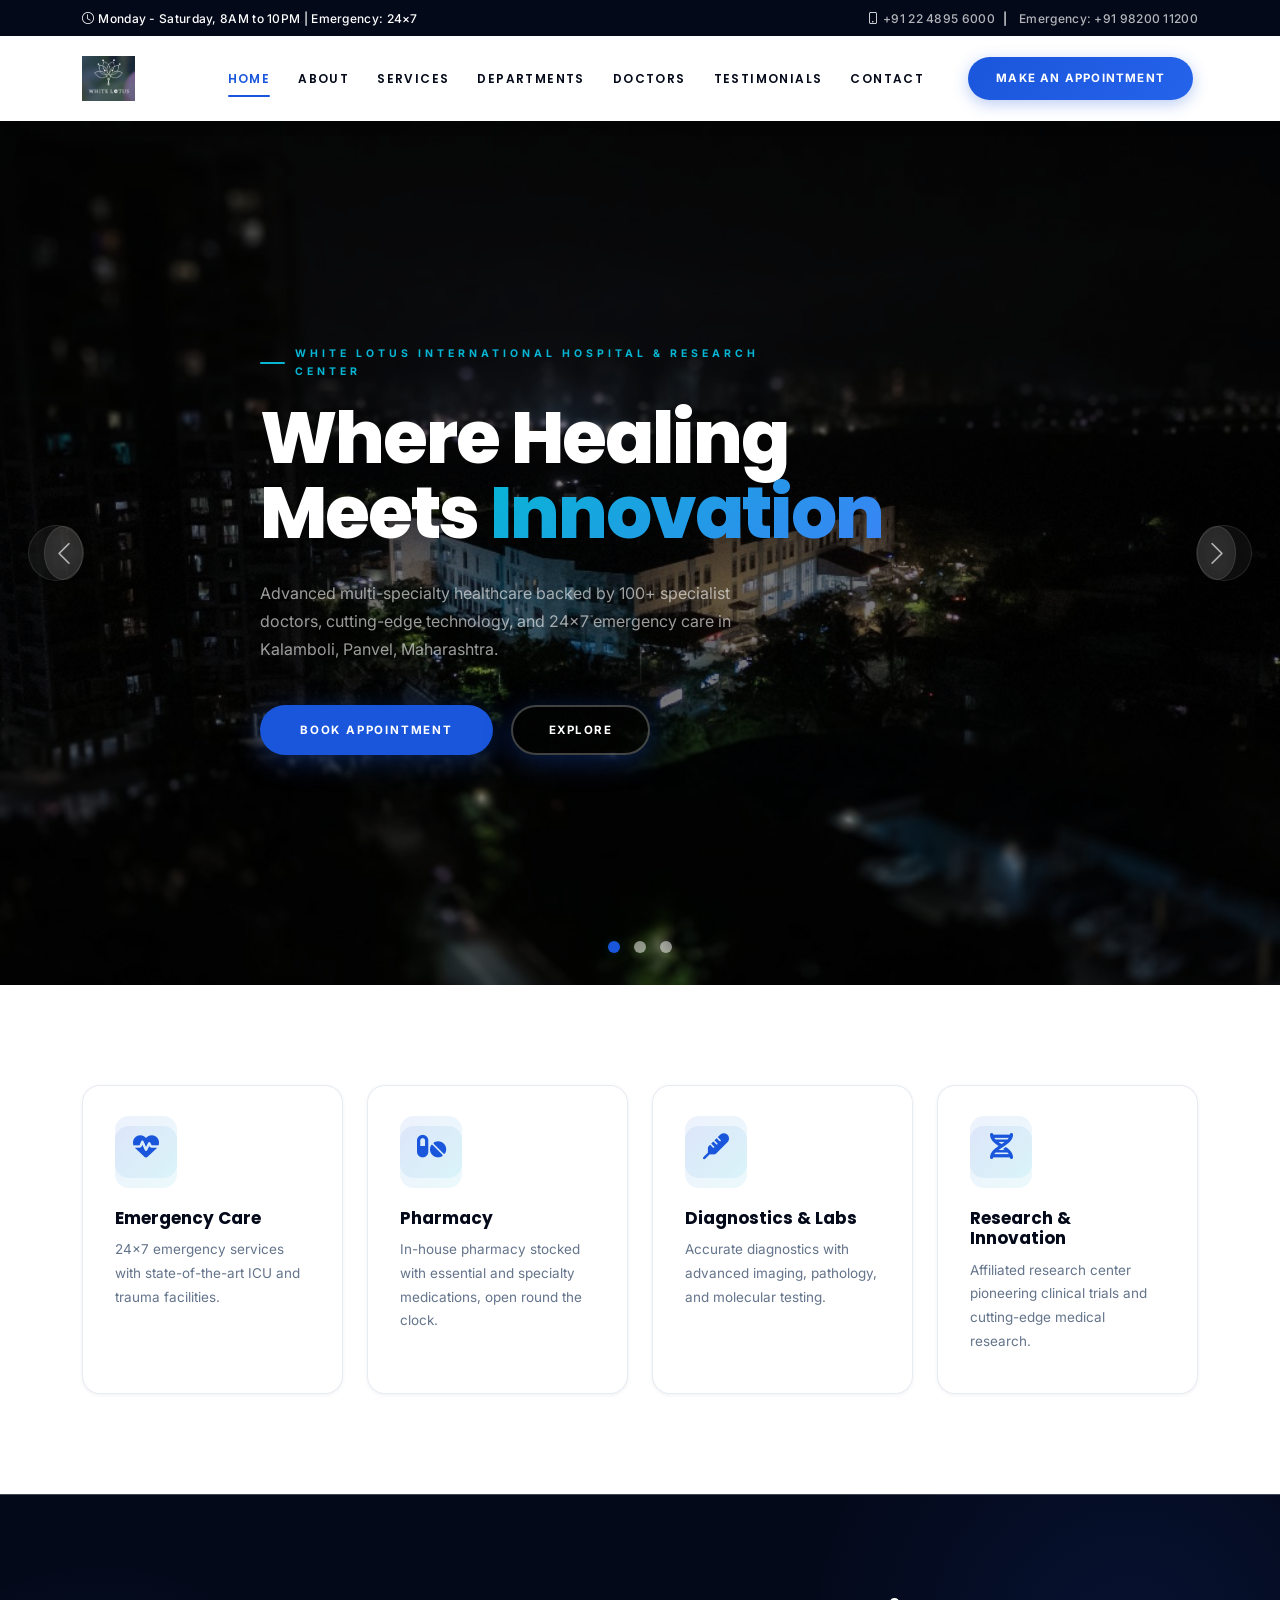
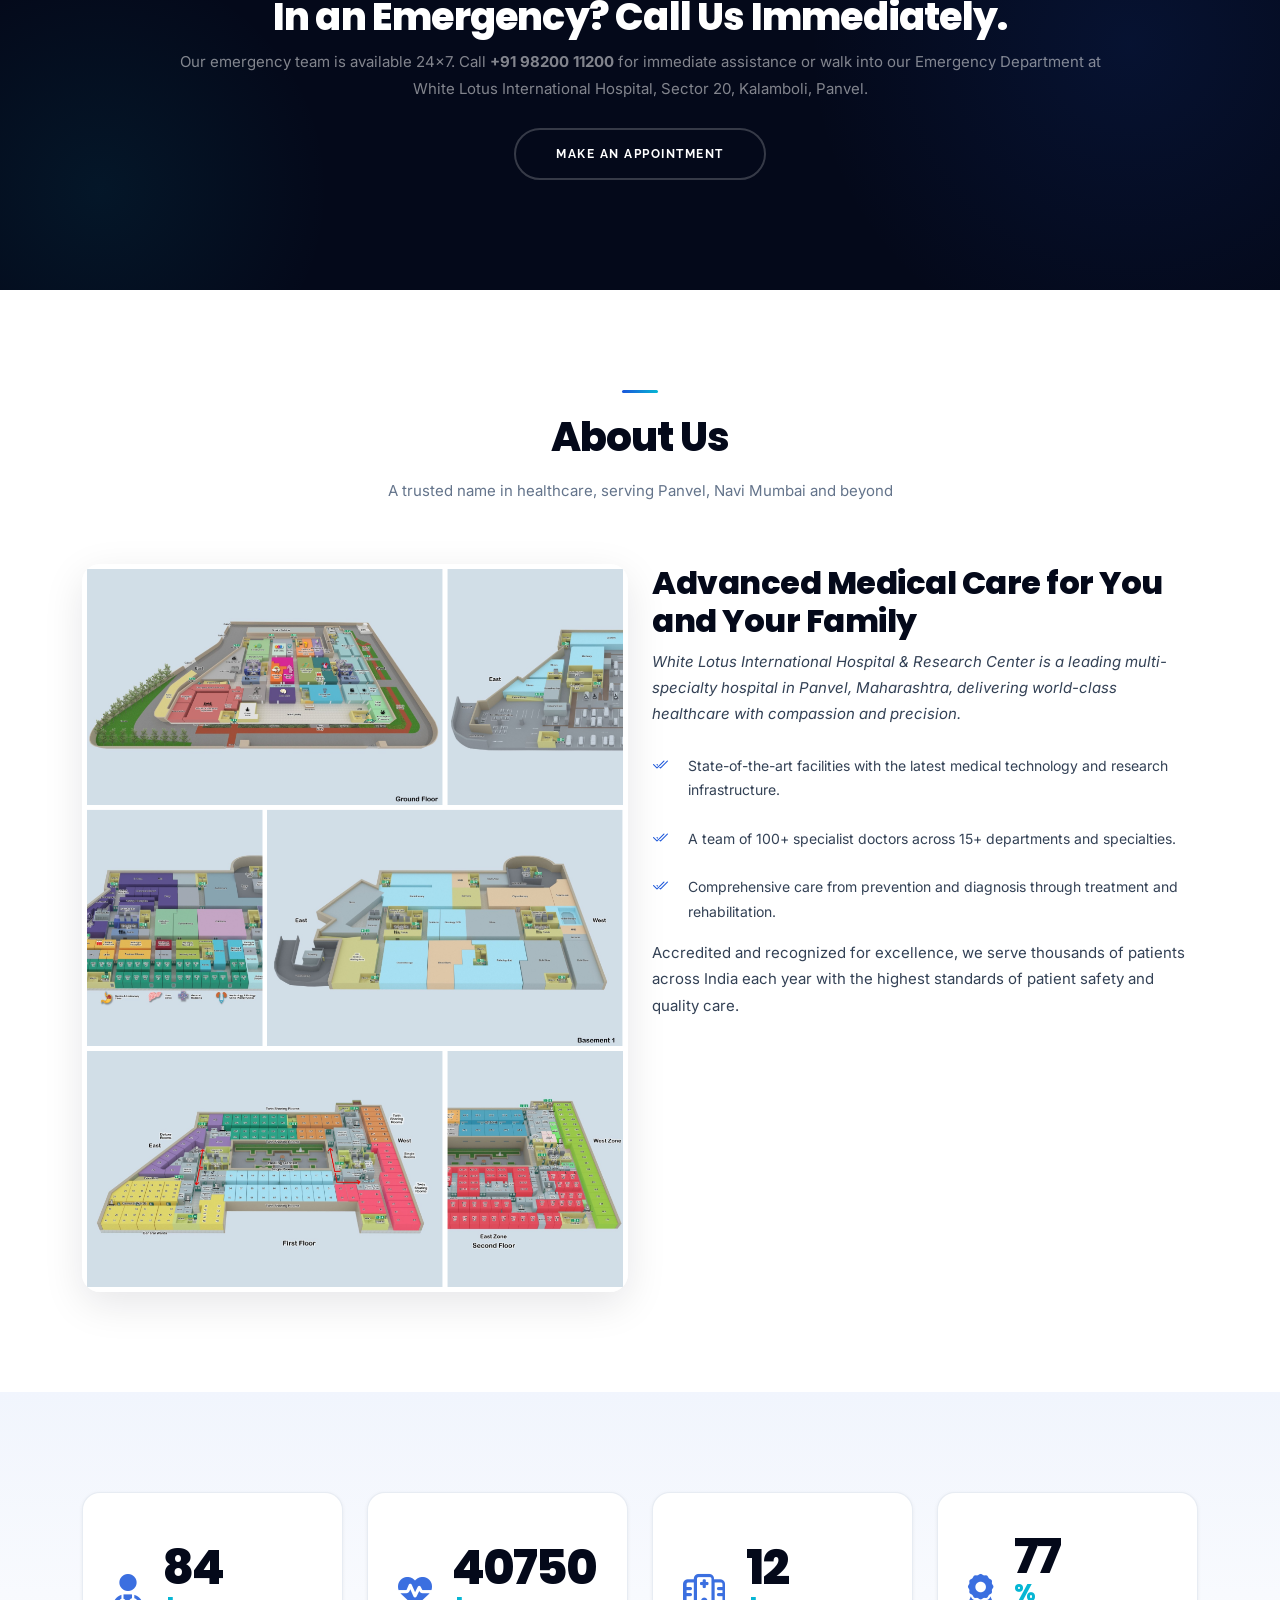
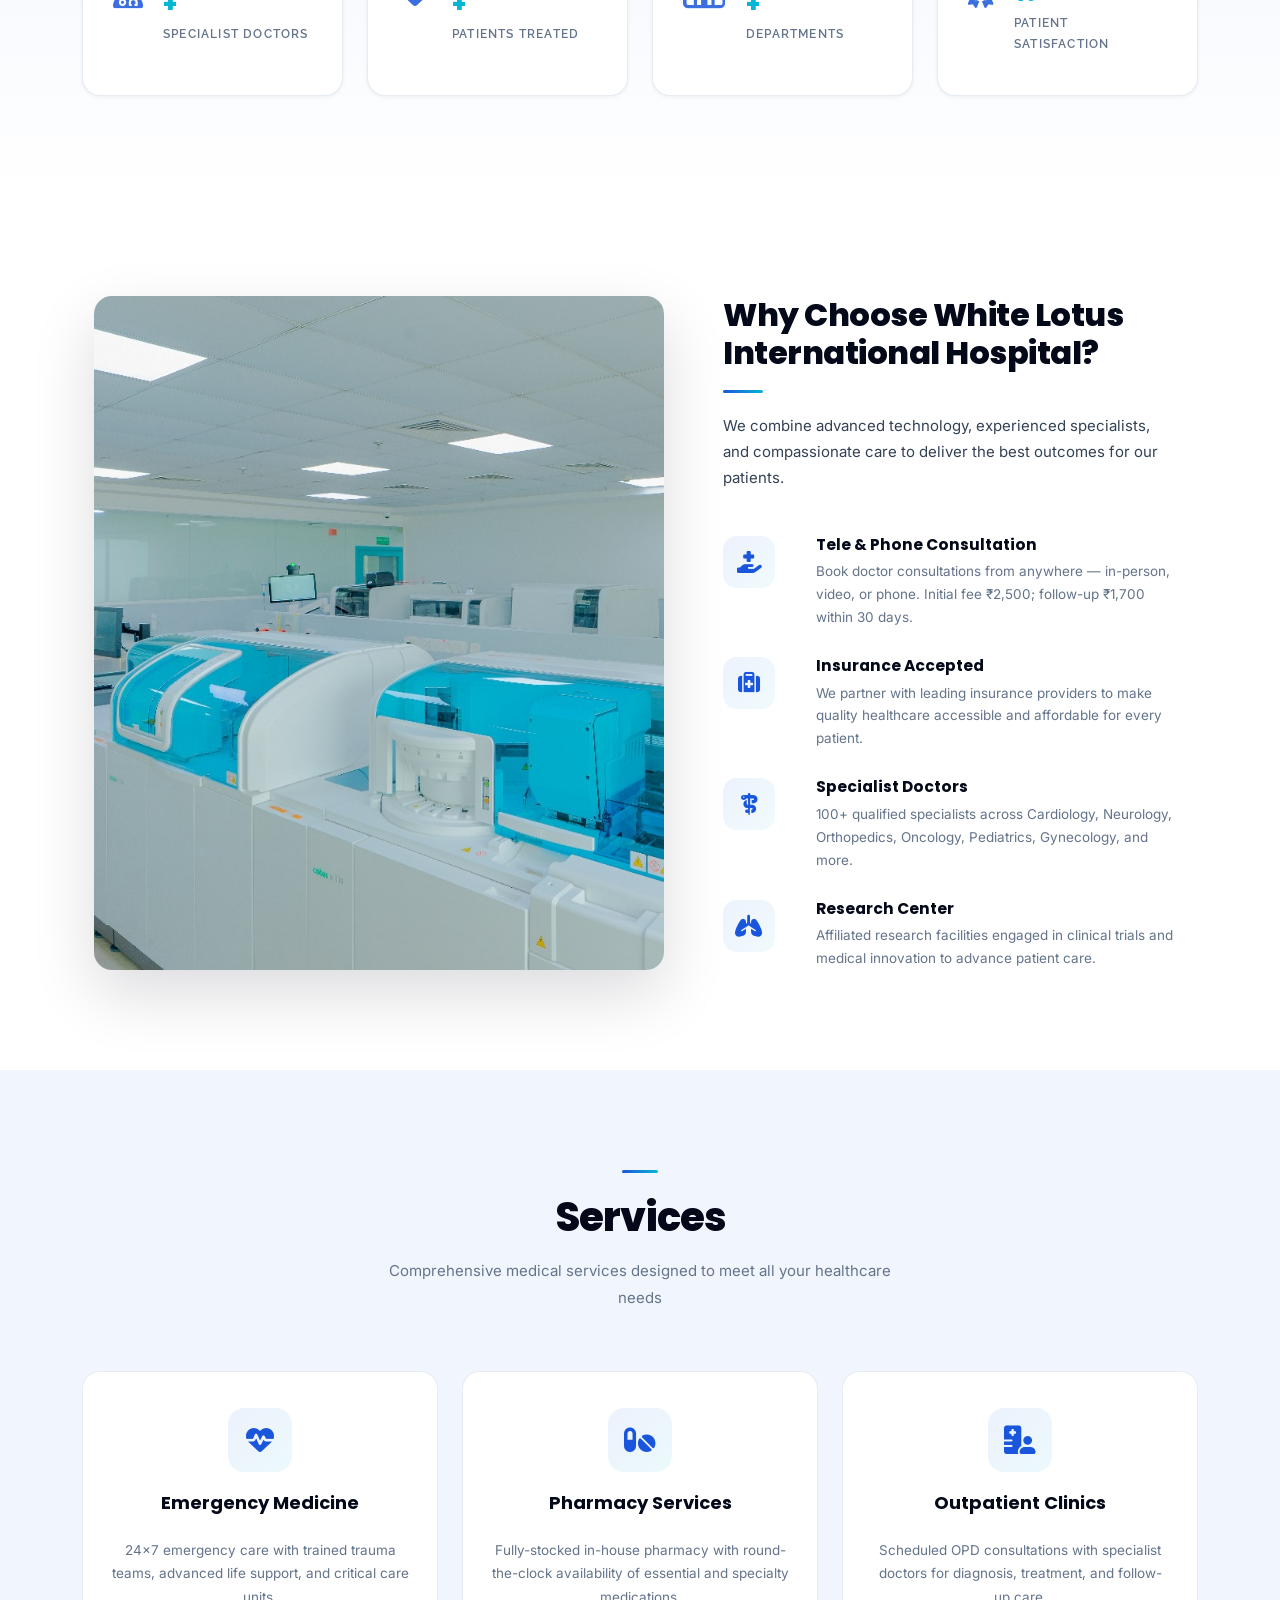
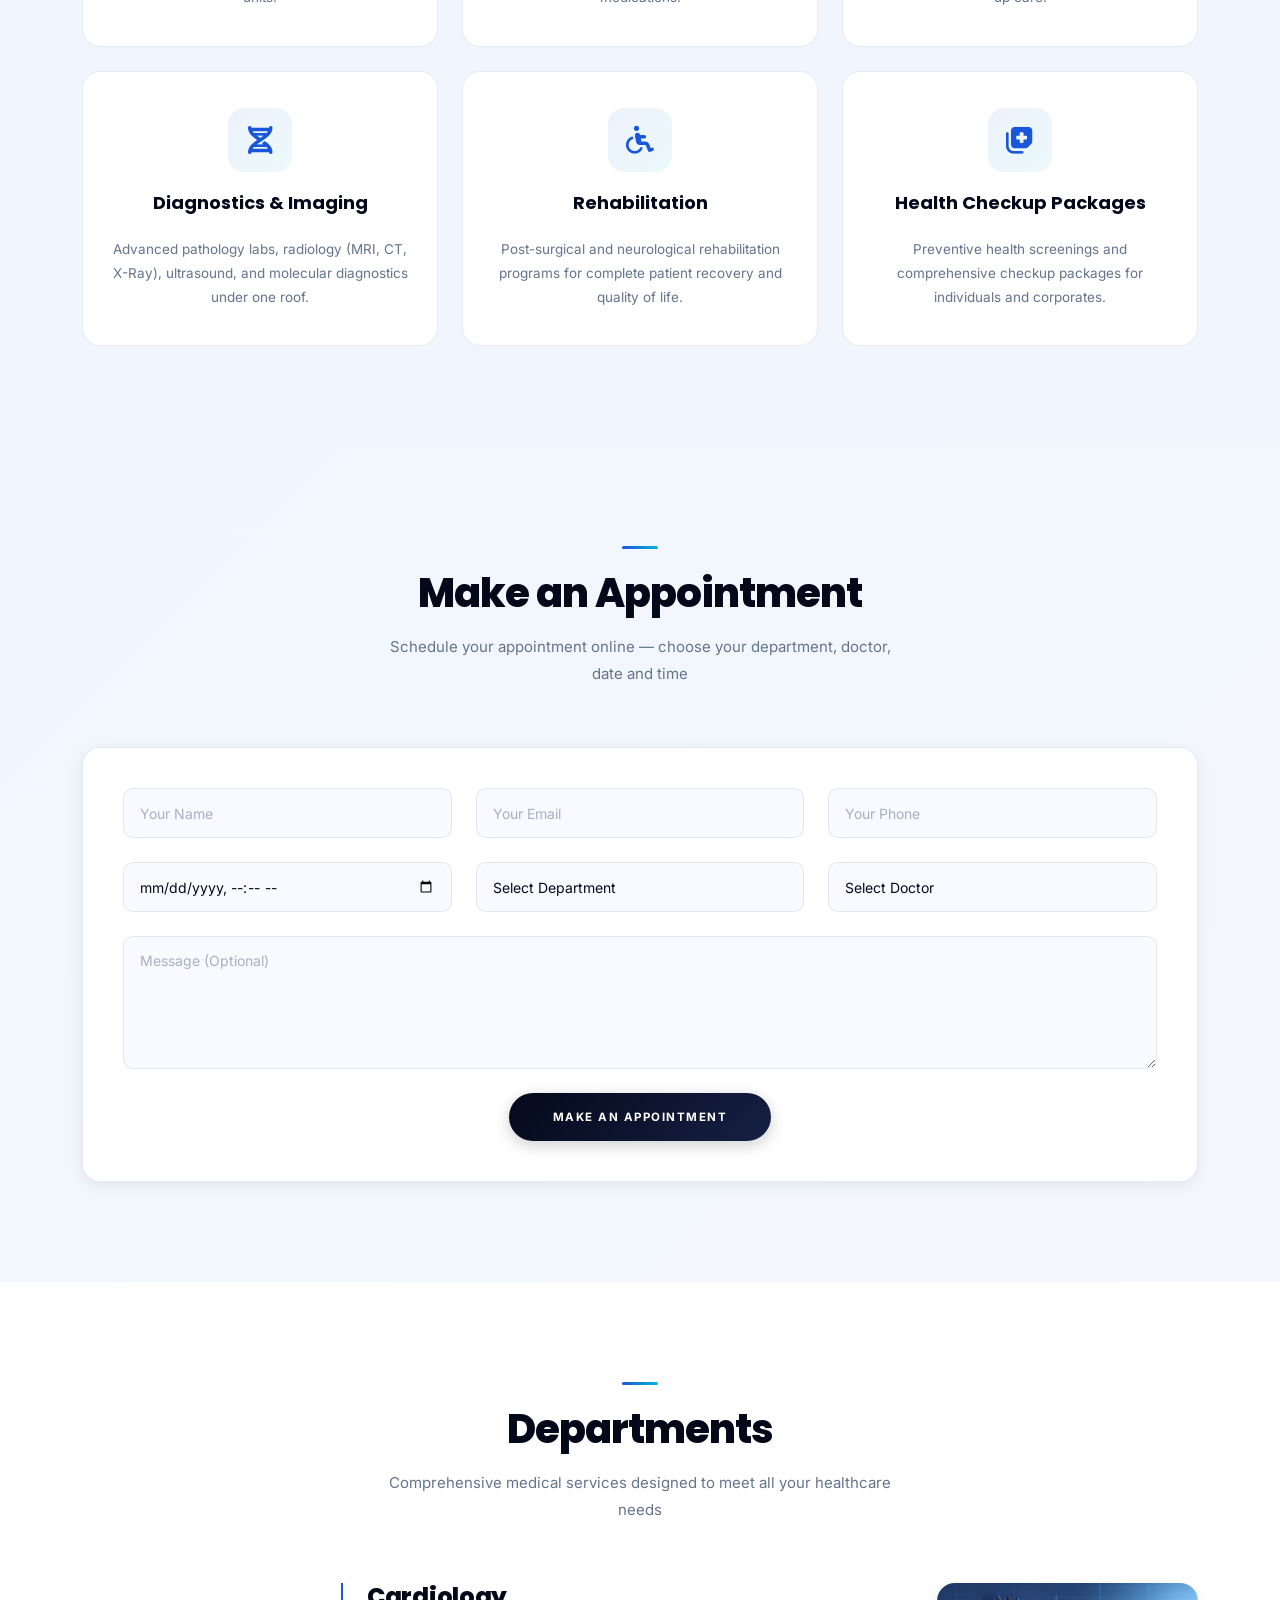
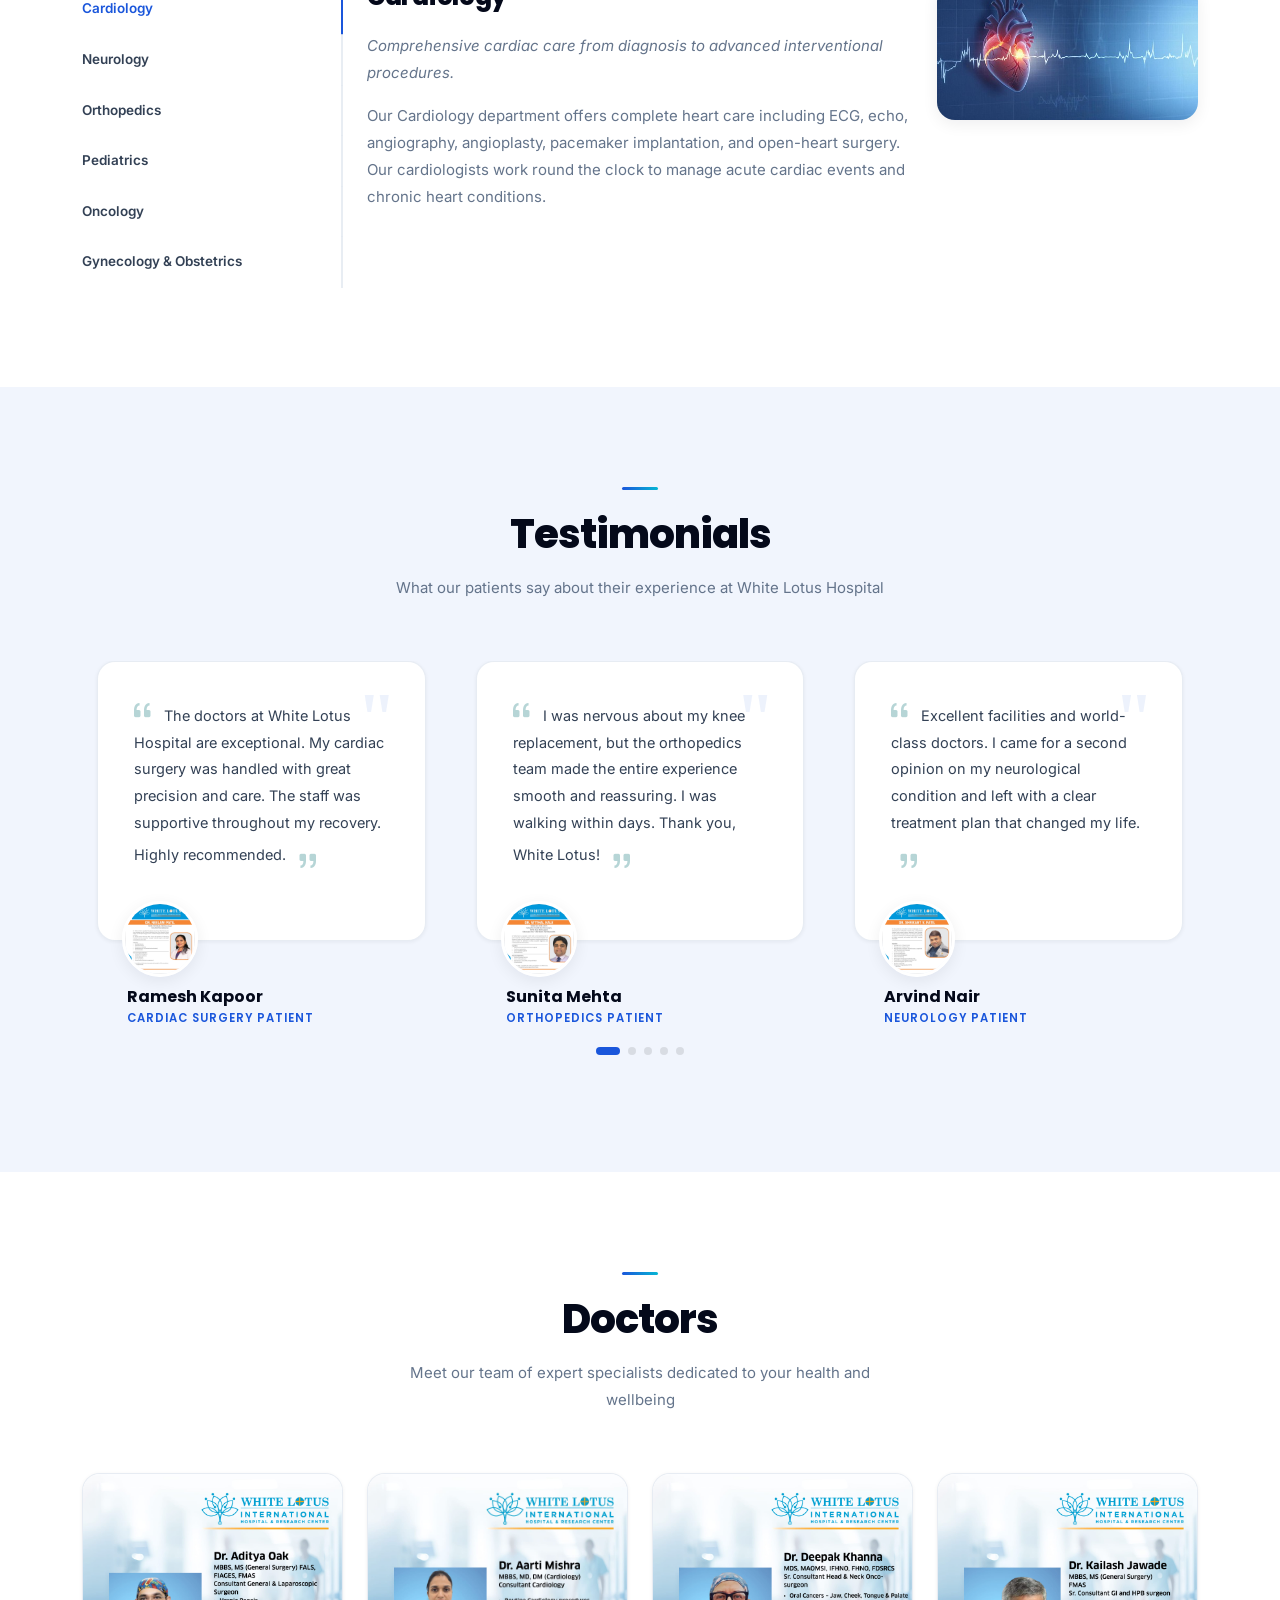
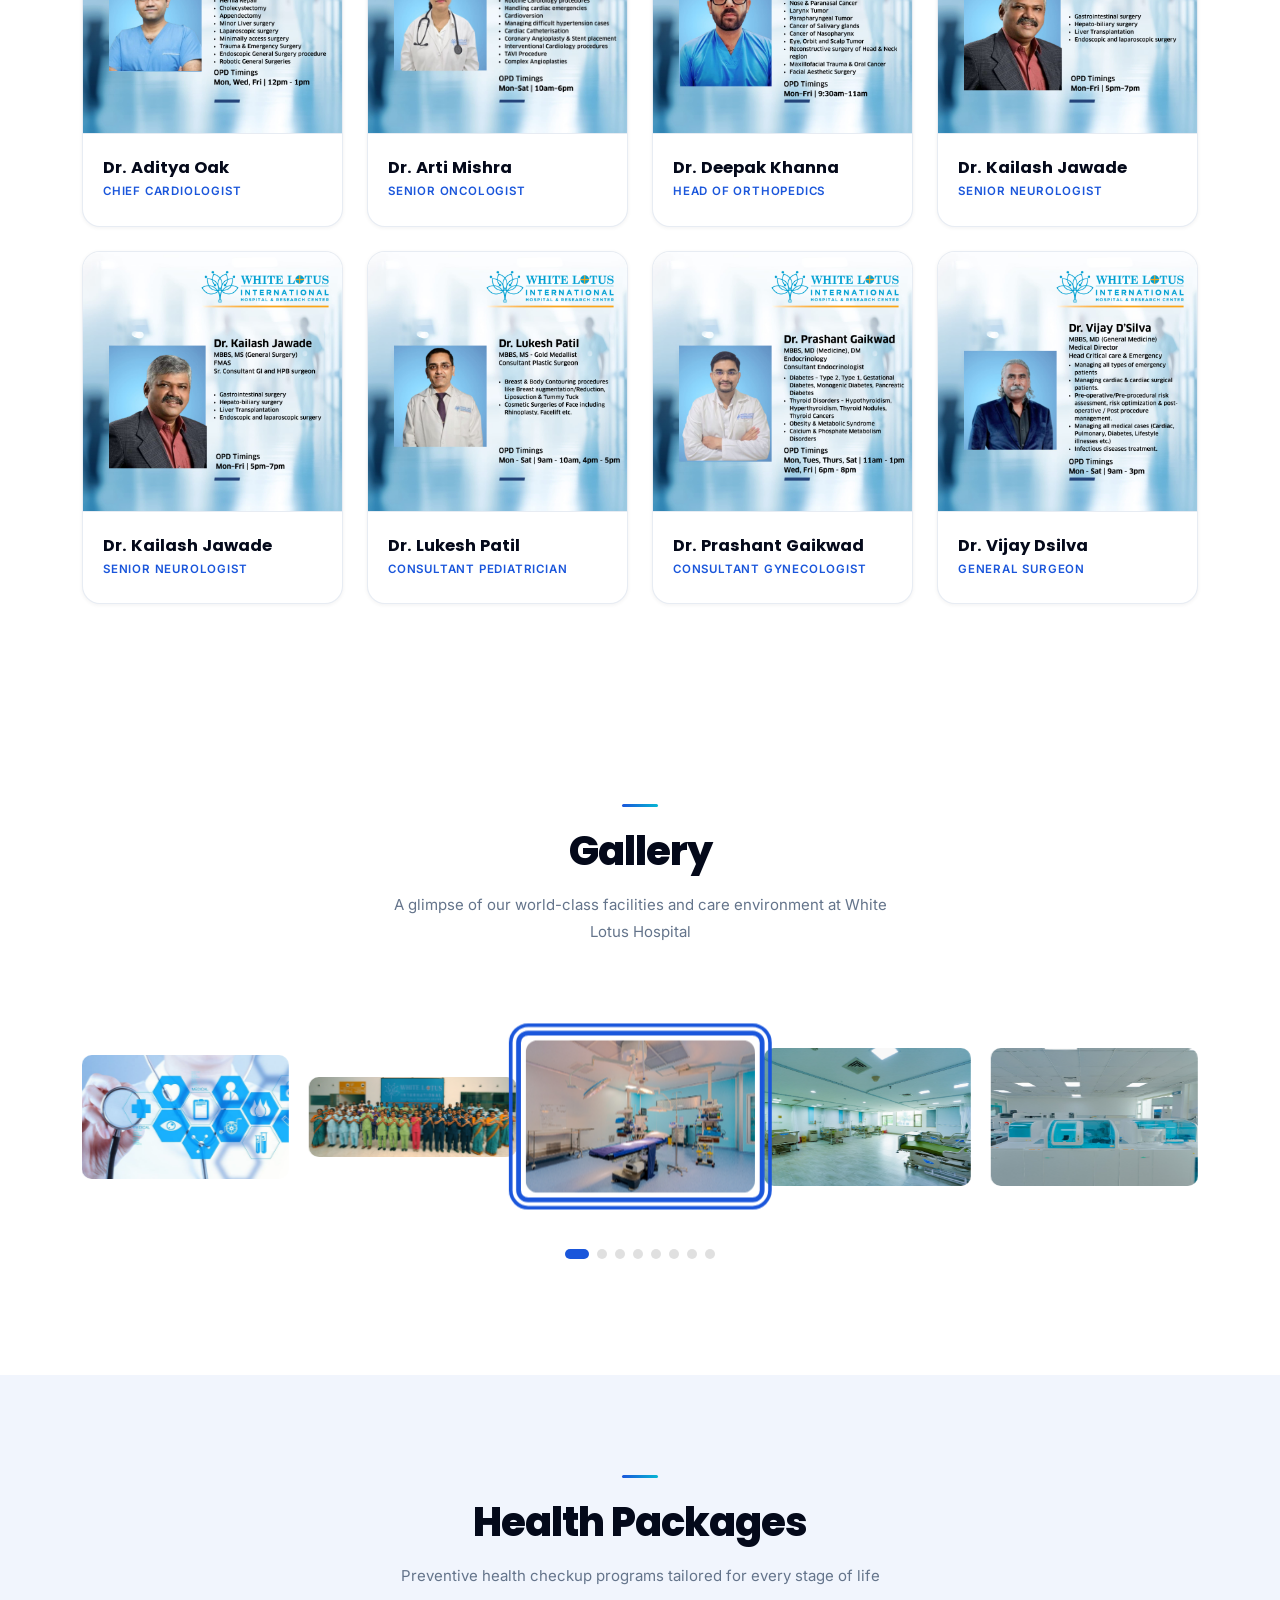
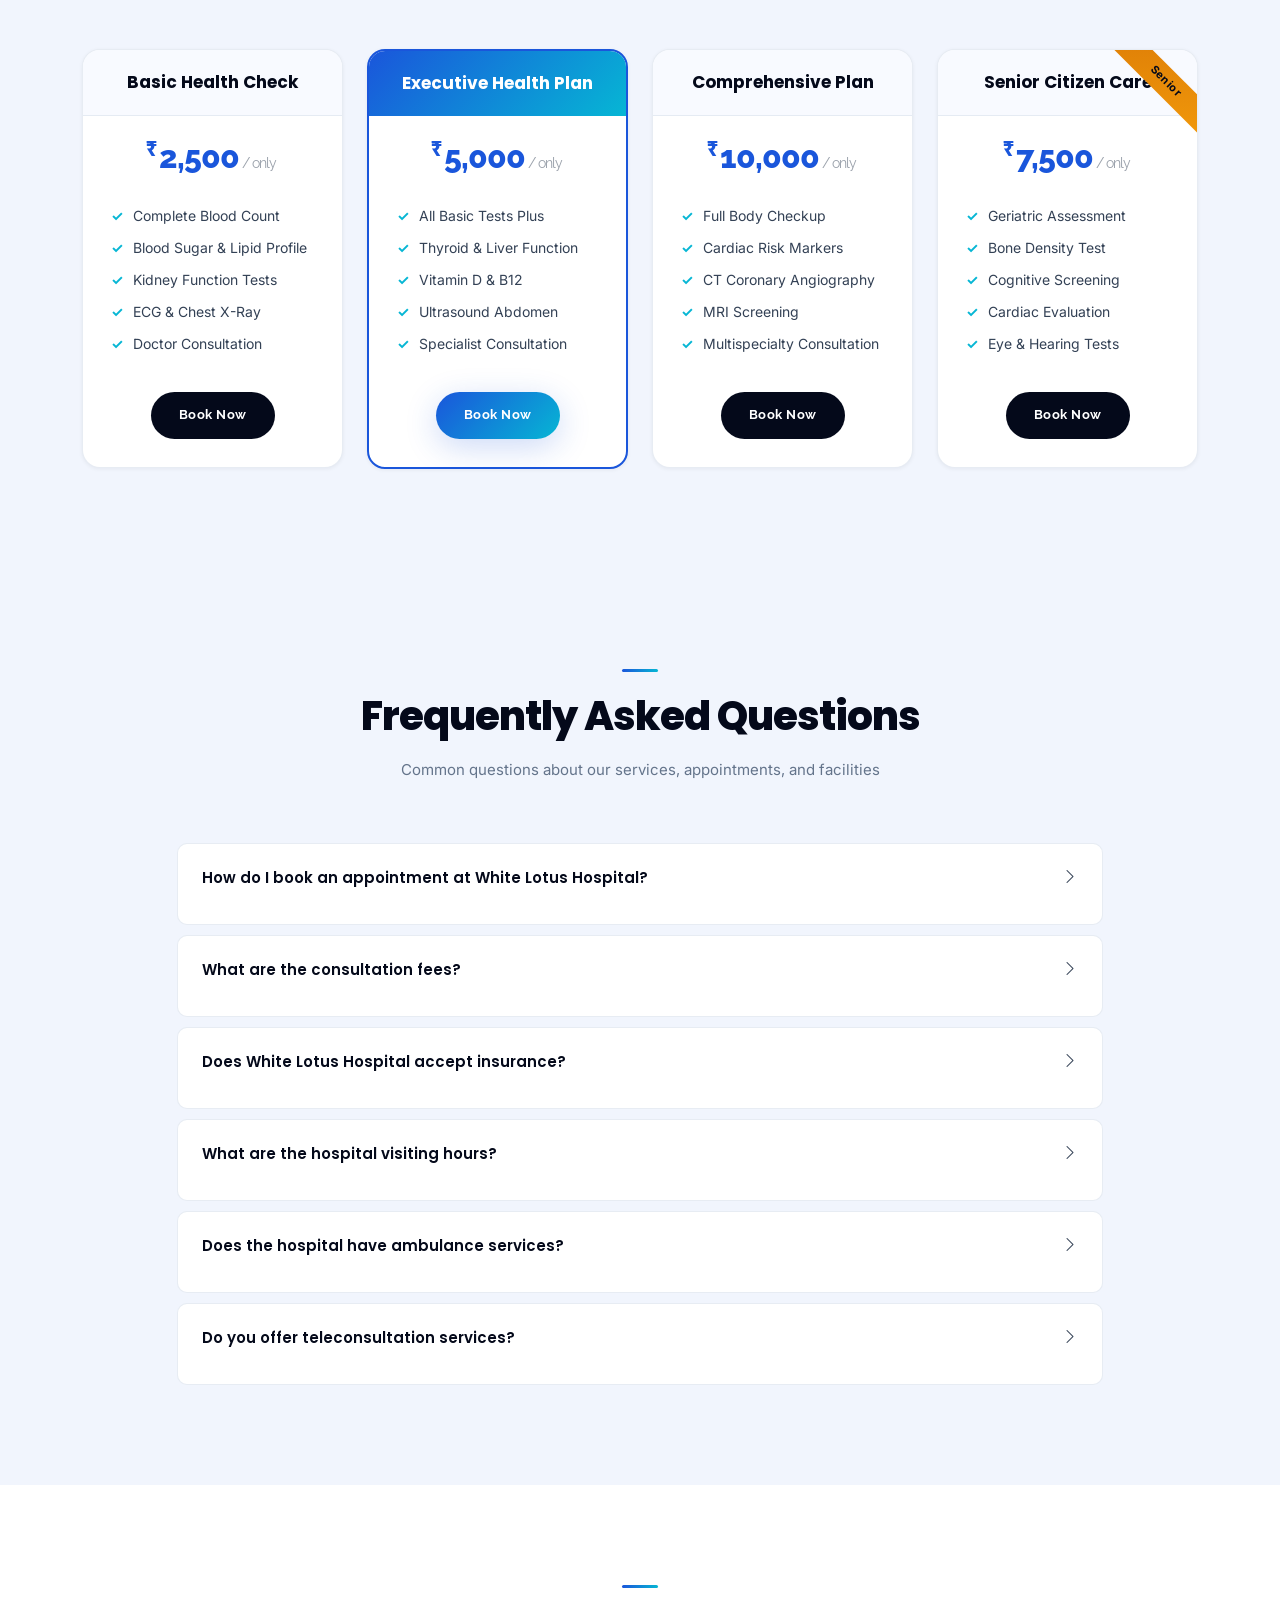
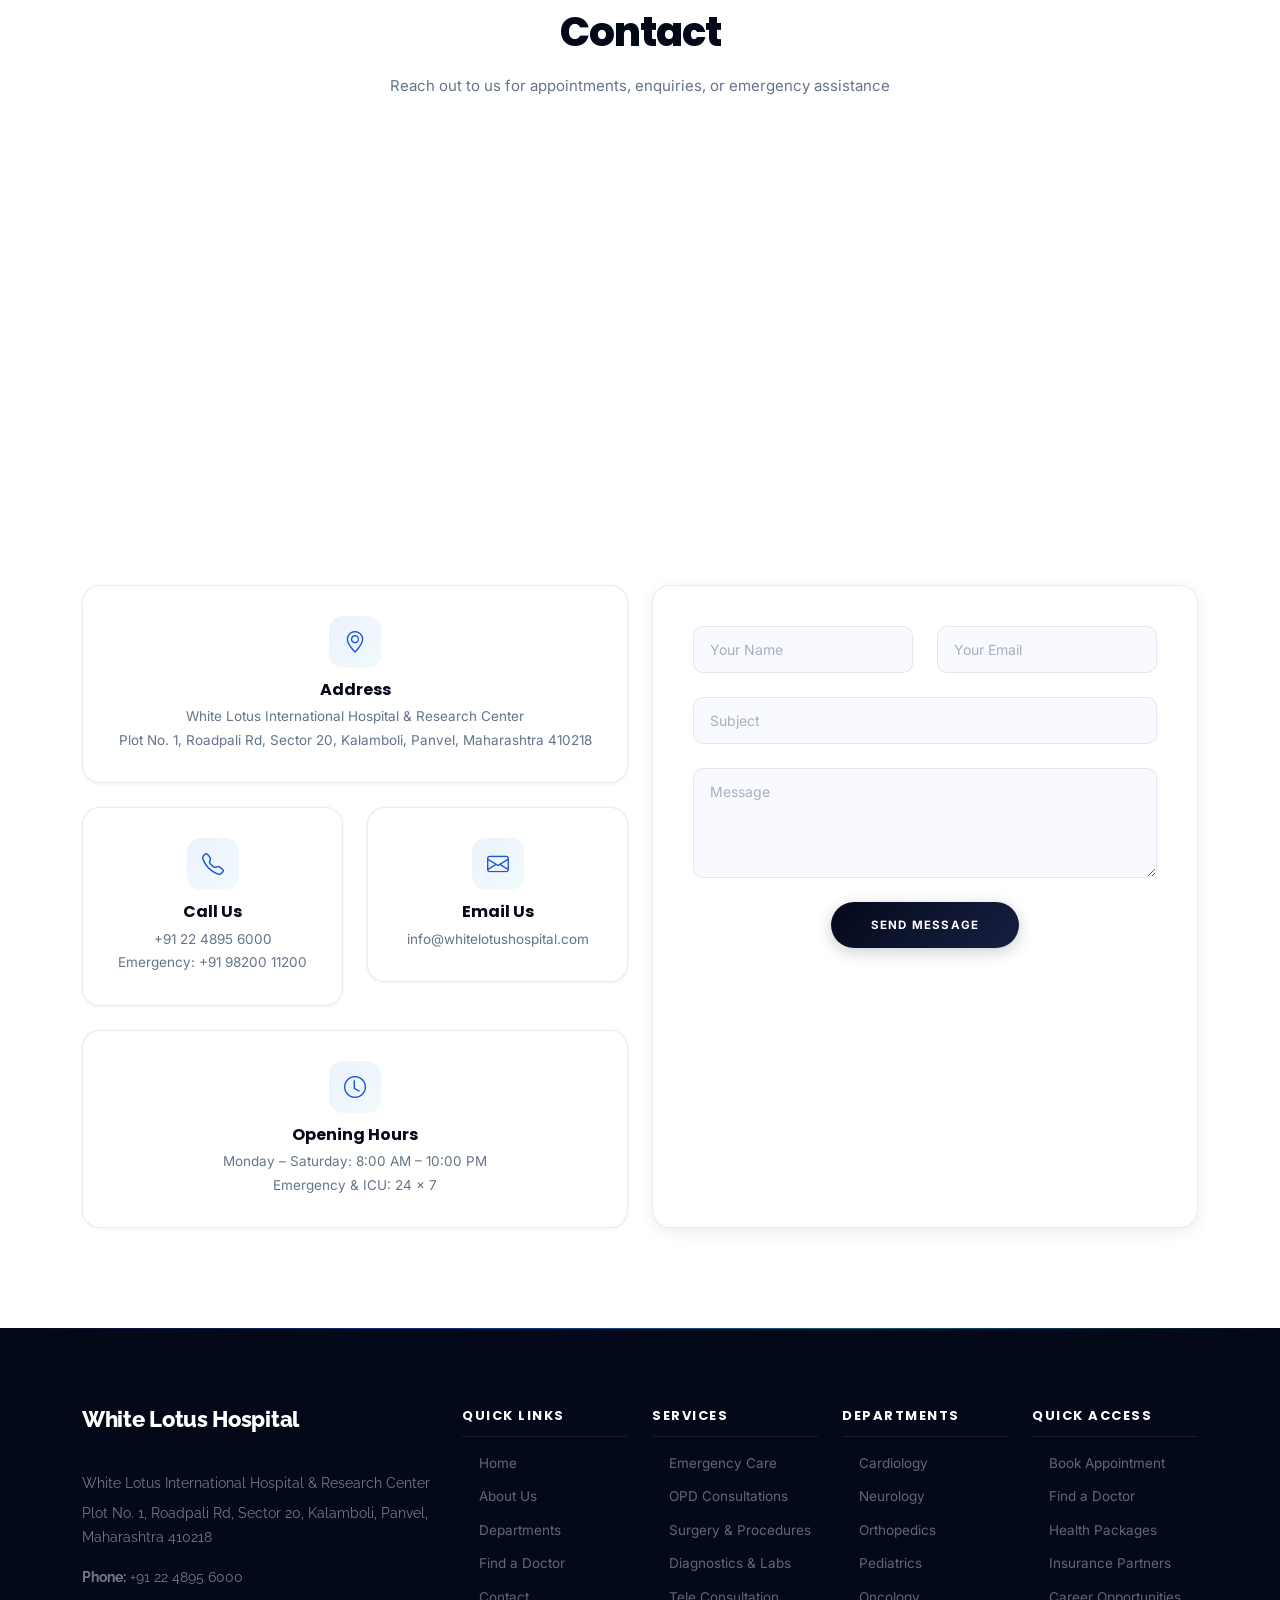
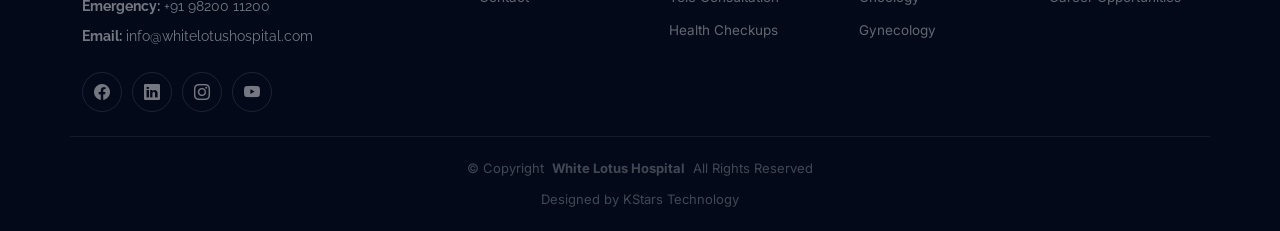
<file: index.html>
<!DOCTYPE html>
<html lang="en">

<head>
  <meta charset="utf-8">
  <meta content="width=device-width, initial-scale=1.0" name="viewport">
  <title>White Lotus International Hospital & Research Center</title>
  <meta name="description" content="White Lotus International Hospital & Research Center - Advanced Healthcare, Compassionate Care. Located in Panvel, Maharashtra, India.">
  <meta name="keywords" content="hospital, healthcare, Panvel, Navi Mumbai, Kalamboli, doctors, cardiology, neurology, orthopedics, pediatrics, oncology">

  <!-- Favicons -->
  <link href="assets/img/favicon.png" rel="icon">
  <link href="assets/img/apple-touch-icon.png" rel="apple-touch-icon">

  <!-- Fonts -->
  <link href="https://fonts.googleapis.com" rel="preconnect">
  <link href="https://fonts.gstatic.com" rel="preconnect" crossorigin>
  <link href="https://fonts.googleapis.com/css2?family=Inter:wght@300;400;500;600;700;800;900&family=Poppins:wght@300;400;500;600;700;800;900&family=Raleway:wght@400;500;600;700;800;900&family=Roboto:wght@300;400;500;700;900&display=swap" rel="stylesheet">

  <!-- Vendor CSS Files -->
  <link href="assets/vendor/bootstrap/css/bootstrap.min.css" rel="stylesheet">
  <link href="assets/vendor/bootstrap-icons/bootstrap-icons.css" rel="stylesheet">
  <link href="assets/vendor/aos/aos.css" rel="stylesheet">
  <link href="assets/vendor/fontawesome-free/css/all.min.css" rel="stylesheet">
  <link href="assets/vendor/glightbox/css/glightbox.min.css" rel="stylesheet">
  <link href="assets/vendor/swiper/swiper-bundle.min.css" rel="stylesheet">

  <!-- Main CSS File -->
  <link href="assets/css/main.css" rel="stylesheet">

  <!-- Custom Premium Override -->
  <link href="assets/css/custom.css" rel="stylesheet">

  <!-- =======================================================
  * Template Name: Medicio
  * Template URL: https://bootstrapmade.com/medicio-free-bootstrap-theme/
  * Updated: Aug 07 2024 with Bootstrap v5.3.3
  * Author: BootstrapMade.com
  * License: https://bootstrapmade.com/license/
  ======================================================== -->
</head>

<body class="index-page">

  <header id="header" class="header sticky-top">

    <div class="topbar d-flex align-items-center">
      <div class="container d-flex justify-content-center justify-content-md-between">
        <div class="d-none d-md-flex align-items-center">
          <i class="bi bi-clock me-1"></i> Monday - Saturday, 8AM to 10PM | Emergency: 24×7
        </div>
        <div class="d-flex align-items-center">
          <i class="bi bi-phone me-1"></i> <a href="tel:+912248956000" class="text-decoration-none text-white">+91 22 4895 6000</a>
          <span class="mx-2 text-white">|</span>
          <i class="bi bi-ambulance me-1"></i> <a href="tel:+919820011200" class="text-decoration-none text-white">Emergency: +91 98200 11200</a>
        </div>
      </div>
    </div><!-- End Top Bar -->

    <div class="branding d-flex align-items-center">

      <div class="container position-relative d-flex align-items-center justify-content-end">
        <a href="index.html" class="logo d-flex align-items-center me-auto">
          <img src="assets/img/logo-filled.png" alt="White Lotus Hospital Logo">
          <!-- Uncomment the line below if you also wish to use a text logo -->
          <!-- <h1 class="sitename">White Lotus Hospital</h1>  -->
        </a>

        <nav id="navmenu" class="navmenu">
          <ul>
            <li><a href="#hero" class="active">Home</a></li>
            <li><a href="#about">About</a></li>
            <li><a href="#services">Services</a></li>
            <li><a href="#departments">Departments</a></li>
            <li><a href="#doctors">Doctors</a></li>
            <li><a href="#testimonials">Testimonials</a></li>
            <li><a href="#contact">Contact</a></li>
          </ul>
          <i class="mobile-nav-toggle d-xl-none bi bi-list"></i>
        </nav>

        <a class="cta-btn" href="index.html#appointment">Make an Appointment</a>

      </div>

    </div>

  </header>

  <main class="main">

    <!-- Hero Section -->
    <section id="hero" class="hero section">

      <div id="hero-carousel" class="carousel slide carousel-fade" data-bs-ride="carousel" data-bs-interval="5000">

        <div class="carousel-item active">
          <img src="assets/img/hero-carousel/hero-carousel-1.jpg" alt="White Lotus Hospital Exterior">
          <div class="container">
            <p class="hero-subtitle">White Lotus International Hospital & Research Center</p>
            <h2>Where Healing<br>Meets <em>Innovation</em></h2>
            <p>Advanced multi-specialty healthcare backed by 100+ specialist doctors, cutting-edge technology, and 24×7 emergency care in Kalamboli, Panvel, Maharashtra.</p>
            <a href="#appointment" class="btn-get-started">Book Appointment</a>
            <a href="#about" class="btn-get-started btn-ghost">Explore</a>
          </div>
        </div>

        <div class="carousel-item">
          <img src="assets/img/hero-carousel/hero-carousel-2.jpg" alt="Expert Medical Team">
          <div class="container">
            <p class="hero-subtitle">Expert Specialists Across 15+ Departments</p>
            <h2><em>Expertise</em> You<br>Can Trust</h2>
            <p>From Cardiology and Neurology to Orthopedics and Oncology — our world-class medical team delivers precision care for every patient.</p>
            <a href="#doctors" class="btn-get-started">Meet Our Doctors</a>
          </div>
        </div>

        <div class="carousel-item">
          <img src="assets/img/hero-carousel/hero-carousel-3.jpg" alt="State of the art facilities">
          <div class="container">
            <p class="hero-subtitle">Consult In-Person, Video, or Phone</p>
            <h2>Healthcare at<br>Your <em>Fingertips</em></h2>
            <p>Schedule appointments online, consult via teleconsultation, and access your health records — all from the comfort of your home.</p>
            <a href="#appointment" class="btn-get-started">Schedule Now</a>
          </div>
        </div>

        <a class="carousel-control-prev" href="#hero-carousel" role="button" data-bs-slide="prev">
          <span class="carousel-control-prev-icon bi bi-chevron-left" aria-hidden="true"></span>
        </a>

        <a class="carousel-control-next" href="#hero-carousel" role="button" data-bs-slide="next">
          <span class="carousel-control-next-icon bi bi-chevron-right" aria-hidden="true"></span>
        </a>

        <ol class="carousel-indicators"></ol>

      </div>

    </section><!-- /Hero Section -->

    <!-- Featured Services Section -->
    <section id="featured-services" class="featured-services section">

      <div class="container">

        <div class="row gy-4">

          <div class="col-xl-3 col-md-6 d-flex" data-aos="fade-up" data-aos-delay="100">
            <div class="service-item position-relative">
              <div class="icon"><i class="fas fa-heartbeat icon"></i></div>
              <h4><a href="" class="stretched-link">Emergency Care</a></h4>
              <p>24×7 emergency services with state-of-the-art ICU and trauma facilities.</p>
            </div>
          </div><!-- End Service Item -->

          <div class="col-xl-3 col-md-6 d-flex" data-aos="fade-up" data-aos-delay="200">
            <div class="service-item position-relative">
              <div class="icon"><i class="fas fa-pills icon"></i></div>
              <h4><a href="" class="stretched-link">Pharmacy</a></h4>
              <p>In-house pharmacy stocked with essential and specialty medications, open round the clock.</p>
            </div>
          </div><!-- End Service Item -->

          <div class="col-xl-3 col-md-6 d-flex" data-aos="fade-up" data-aos-delay="300">
            <div class="service-item position-relative">
              <div class="icon"><i class="fas fa-thermometer icon"></i></div>
              <h4><a href="" class="stretched-link">Diagnostics & Labs</a></h4>
              <p>Accurate diagnostics with advanced imaging, pathology, and molecular testing.</p>
            </div>
          </div><!-- End Service Item -->

          <div class="col-xl-3 col-md-6 d-flex" data-aos="fade-up" data-aos-delay="400">
            <div class="service-item position-relative">
              <div class="icon"><i class="fas fa-dna icon"></i></div>
              <h4><a href="" class="stretched-link">Research & Innovation</a></h4>
              <p>Affiliated research center pioneering clinical trials and cutting-edge medical research.</p>
            </div>
          </div><!-- End Service Item -->

        </div>

      </div>

    </section><!-- /Featured Services Section -->

    <!-- Call To Action Section -->
    <section id="call-to-action" class="call-to-action section dark-background">

      <div class="container">
        <div class="row justify-content-center" data-aos="zoom-in" data-aos-delay="100">
          <div class="col-xl-10">
            <div class="text-center">
              <h3>In an Emergency? Call Us Immediately.</h3>
              <p>Our emergency team is available 24×7. Call <strong>+91 98200 11200</strong> for immediate assistance or walk into our Emergency Department at White Lotus International Hospital, Sector 20, Kalamboli, Panvel.</p>
              <a class="cta-btn" href="#appointment">Make an Appointment</a>
            </div>
          </div>
        </div>
      </div>

    </section><!-- /Call To Action Section -->

    <!-- About Section -->
    <section id="about" class="about section">

      <!-- Section Title -->
      <div class="container section-title" data-aos="fade-up">
        <h2>About Us</h2>
        <p>A trusted name in healthcare, serving Panvel, Navi Mumbai and beyond</p>
      </div><!-- End Section Title -->

      <div class="container">

        <div class="row gy-4">
          <div class="col-lg-6 position-relative align-self-start" data-aos="fade-up" data-aos-delay="100">
            <img src="assets/img/about.jpg" class="img-fluid" alt="">
          </div>
          <div class="col-lg-6 content" data-aos="fade-up" data-aos-delay="200">
            <h3>Advanced Medical Care for You and Your Family</h3>
            <p class="fst-italic">
              White Lotus International Hospital & Research Center is a leading multi-specialty hospital in Panvel, Maharashtra, delivering world-class healthcare with compassion and precision.
            </p>
            <ul>
              <li><i class="bi bi-check2-all"></i> <span>State-of-the-art facilities with the latest medical technology and research infrastructure.</span></li>
              <li><i class="bi bi-check2-all"></i> <span>A team of 100+ specialist doctors across 15+ departments and specialties.</span></li>
              <li><i class="bi bi-check2-all"></i> <span>Comprehensive care from prevention and diagnosis through treatment and rehabilitation.</span></li>
            </ul>
            <p>
              Accredited and recognized for excellence, we serve thousands of patients across India each year with the highest standards of patient safety and quality care.
            </p>
          </div>
        </div>

      </div>

    </section><!-- /About Section -->

    <!-- Stats Section -->
    <section id="stats" class="stats section light-background">

      <div class="container" data-aos="fade-up" data-aos-delay="100">

        <div class="row gy-4">

          <div class="col-lg-3 col-md-6">
            <div class="stats-item d-flex align-items-center w-100 h-100">
              <i class="fas fa-user-md flex-shrink-0"></i>
              <div>
                <span data-purecounter-start="0" data-purecounter-end="100" data-purecounter-duration="2" class="purecounter"></span><span style="font-size:24px;font-weight:800;color:var(--accent-color)">+</span>
                <p>Specialist Doctors</p>
              </div>
            </div>
          </div>

          <div class="col-lg-3 col-md-6">
            <div class="stats-item d-flex align-items-center w-100 h-100">
              <i class="fas fa-heartbeat flex-shrink-0"></i>
              <div>
                <span data-purecounter-start="0" data-purecounter-end="50000" data-purecounter-duration="2" class="purecounter"></span><span style="font-size:24px;font-weight:800;color:var(--accent-color)">+</span>
                <p>Patients Treated</p>
              </div>
            </div>
          </div>

          <div class="col-lg-3 col-md-6">
            <div class="stats-item d-flex align-items-center w-100 h-100">
              <i class="far fa-hospital flex-shrink-0"></i>
              <div>
                <span data-purecounter-start="0" data-purecounter-end="15" data-purecounter-duration="2" class="purecounter"></span><span style="font-size:24px;font-weight:800;color:var(--accent-color)">+</span>
                <p>Departments</p>
              </div>
            </div>
          </div>

          <div class="col-lg-3 col-md-6">
            <div class="stats-item d-flex align-items-center w-100 h-100">
              <i class="fas fa-award flex-shrink-0"></i>
              <div>
                <span data-purecounter-start="0" data-purecounter-end="98" data-purecounter-duration="2" class="purecounter"></span><span style="font-size:24px;font-weight:800;color:var(--accent-color)">%</span>
                <p>Patient Satisfaction</p>
              </div>
            </div>
          </div>

        </div>

      </div>

    </section><!-- /Stats Section -->

    <!-- Features Section -->
    <section id="features" class="features section">

      <div class="container">

        <div class="row justify-content-around gy-4">
          <div class="features-image col-lg-6" data-aos="fade-up" data-aos-delay="100"><img src="assets/img/features.jpg" alt=""></div>

          <div class="col-lg-5 d-flex flex-column justify-content-center" data-aos="fade-up" data-aos-delay="200">
            <h3>Why Choose White Lotus International Hospital?</h3>
            <p>We combine advanced technology, experienced specialists, and compassionate care to deliver the best outcomes for our patients.</p>

            <div class="icon-box d-flex position-relative" data-aos="fade-up" data-aos-delay="300">
              <i class="fa-solid fa-hand-holding-medical flex-shrink-0"></i>
              <div>
                <h4><a href="" class="stretched-link">Tele & Phone Consultation</a></h4>
                <p>Book doctor consultations from anywhere — in-person, video, or phone. Initial fee ₹2,500; follow-up ₹1,700 within 30 days.</p>
              </div>
            </div><!-- End Icon Box -->

            <div class="icon-box d-flex position-relative" data-aos="fade-up" data-aos-delay="400">
              <i class="fa-solid fa-suitcase-medical flex-shrink-0"></i>
              <div>
                <h4><a href="" class="stretched-link">Insurance Accepted</a></h4>
                <p>We partner with leading insurance providers to make quality healthcare accessible and affordable for every patient.</p>
              </div>
            </div><!-- End Icon Box -->

            <div class="icon-box d-flex position-relative" data-aos="fade-up" data-aos-delay="500">
              <i class="fa-solid fa-staff-snake flex-shrink-0"></i>
              <div>
                <h4><a href="" class="stretched-link">Specialist Doctors</a></h4>
                <p>100+ qualified specialists across Cardiology, Neurology, Orthopedics, Oncology, Pediatrics, Gynecology, and more.</p>
              </div>
            </div><!-- End Icon Box -->

            <div class="icon-box d-flex position-relative" data-aos="fade-up" data-aos-delay="600">
              <i class="fa-solid fa-lungs flex-shrink-0"></i>
              <div>
                <h4><a href="" class="stretched-link">Research Center</a></h4>
                <p>Affiliated research facilities engaged in clinical trials and medical innovation to advance patient care.</p>
              </div>
            </div><!-- End Icon Box -->

          </div>
        </div>

      </div>

    </section><!-- /Features Section -->

    <!-- Services Section -->
    <section id="services" class="services section light-background">

      <!-- Section Title -->
      <div class="container section-title" data-aos="fade-up">
        <h2>Services</h2>
        <p>Comprehensive medical services designed to meet all your healthcare needs</p>
      </div><!-- End Section Title -->

      <div class="container">

        <div class="row gy-4">

          <div class="col-lg-4 col-md-6" data-aos="fade-up" data-aos-delay="100">
            <div class="service-item  position-relative">
              <div class="icon">
                <i class="fas fa-heartbeat"></i>
              </div>
              <a href="#" class="stretched-link">
                <h3>Emergency Medicine</h3>
              </a>
              <p>24×7 emergency care with trained trauma teams, advanced life support, and critical care units.</p>
            </div>
          </div><!-- End Service Item -->

          <div class="col-lg-4 col-md-6" data-aos="fade-up" data-aos-delay="200">
            <div class="service-item position-relative">
              <div class="icon">
                <i class="fas fa-pills"></i>
              </div>
              <a href="#" class="stretched-link">
                <h3>Pharmacy Services</h3>
              </a>
              <p>Fully-stocked in-house pharmacy with round-the-clock availability of essential and specialty medications.</p>
            </div>
          </div><!-- End Service Item -->

          <div class="col-lg-4 col-md-6" data-aos="fade-up" data-aos-delay="300">
            <div class="service-item position-relative">
              <div class="icon">
                <i class="fas fa-hospital-user"></i>
              </div>
              <a href="#" class="stretched-link">
                <h3>Outpatient Clinics</h3>
              </a>
              <p>Scheduled OPD consultations with specialist doctors for diagnosis, treatment, and follow-up care.</p>
            </div>
          </div><!-- End Service Item -->

          <div class="col-lg-4 col-md-6" data-aos="fade-up" data-aos-delay="400">
            <div class="service-item position-relative">
              <div class="icon">
                <i class="fas fa-dna"></i>
              </div>
              <a href="#" class="stretched-link">
                <h3>Diagnostics & Imaging</h3>
              </a>
              <p>Advanced pathology labs, radiology (MRI, CT, X-Ray), ultrasound, and molecular diagnostics under one roof.</p>
              <a href="#" class="stretched-link"></a>
            </div>
          </div><!-- End Service Item -->

          <div class="col-lg-4 col-md-6" data-aos="fade-up" data-aos-delay="500">
            <div class="service-item position-relative">
              <div class="icon">
                <i class="fas fa-wheelchair"></i>
              </div>
              <a href="#" class="stretched-link">
                <h3>Rehabilitation</h3>
              </a>
              <p>Post-surgical and neurological rehabilitation programs for complete patient recovery and quality of life.</p>
              <a href="#" class="stretched-link"></a>
            </div>
          </div><!-- End Service Item -->

          <div class="col-lg-4 col-md-6" data-aos="fade-up" data-aos-delay="600">
            <div class="service-item position-relative">
              <div class="icon">
                <i class="fas fa-notes-medical"></i>
              </div>
              <a href="#" class="stretched-link">
                <h3>Health Checkup Packages</h3>
              </a>
              <p>Preventive health screenings and comprehensive checkup packages for individuals and corporates.</p>
              <a href="#" class="stretched-link"></a>
            </div>
          </div><!-- End Service Item -->

        </div>

      </div>

    </section><!-- /Services Section -->

    <!-- Appointment Section -->
    <section id="appointment" class="appointment section light-background">

      <!-- Section Title -->
      <div class="container section-title" data-aos="fade-up">
        <h2>Make an Appointment</h2>
        <p>Schedule your appointment online — choose your department, doctor, date and time</p>
      </div><!-- End Section Title -->

      <div class="container" data-aos="fade-up" data-aos-delay="100">

        <form action="forms/appointment.php" method="post" role="form" class="php-email-form">
          <div class="row">
            <div class="col-md-4 form-group">
              <input type="text" name="name" class="form-control" id="name" placeholder="Your Name" required="">
            </div>
            <div class="col-md-4 form-group mt-3 mt-md-0">
              <input type="email" class="form-control" name="email" id="email" placeholder="Your Email" required="">
            </div>
            <div class="col-md-4 form-group mt-3 mt-md-0">
              <input type="tel" class="form-control" name="phone" id="phone" placeholder="Your Phone" required="">
            </div>
          </div>
          <div class="row">
            <div class="col-md-4 form-group mt-3">
              <input type="datetime-local" name="date" class="form-control datepicker" id="date" placeholder="Appointment Date" required="">
            </div>
            <div class="col-md-4 form-group mt-3">
              <select name="department" id="department" class="form-select" required="">
                <option value="">Select Department</option>
                <option value="Cardiology">Cardiology</option>
                <option value="Neurology">Neurology</option>
                <option value="Orthopedics">Orthopedics</option>
                <option value="Pediatrics">Pediatrics</option>
                <option value="Oncology">Oncology</option>
                <option value="Gynecology & Obstetrics">Gynecology & Obstetrics</option>
                <option value="General Medicine">General Medicine</option>
                <option value="Dermatology">Dermatology</option>
                <option value="Ophthalmology">Ophthalmology</option>
                <option value="ENT">ENT (Ear, Nose, Throat)</option>
              </select>
            </div>
            <div class="col-md-4 form-group mt-3">
              <select name="doctor" id="doctor" class="form-select" required="">
                <option value="">Select Doctor</option>
                <option value="Dr. Aditya Oak">Dr. Aditya Oak - Cardiology</option>
                <option value="Dr. Arti Mishra">Dr. Arti Mishra - Oncology</option>
                <option value="Dr. Deepak Khanna">Dr. Deepak Khanna - Orthopedics</option>
                <option value="Dr. Kailash Jawade">Dr. Kailash Jawade - Neurology</option>
              </select>
            </div>
          </div>

          <div class="form-group mt-3">
            <textarea class="form-control" name="message" rows="5" placeholder="Message (Optional)"></textarea>
          </div>
          <div class="mt-3">
            <div class="loading">Loading</div>
            <div class="error-message"></div>
            <div class="sent-message">Your appointment request has been sent successfully. Thank you!</div>
            <div class="text-center"><button type="submit">Make an Appointment</button></div>
          </div>
        </form>

      </div>

    </section><!-- /Appointment Section -->

    <!-- Tabs Section -->
    <section id="tabs" class="tabs section">

      <!-- Section Title -->
      <div class="container section-title" data-aos="fade-up">
        <h2>Departments</h2>
        <p>Comprehensive medical services designed to meet all your healthcare needs</p>
      </div><!-- End Section Title -->

      <div class="container" data-aos="fade-up" data-aos-delay="100">

          <div class="row">
            <div class="col-lg-3">
              <ul class="nav nav-tabs flex-column">
                <li class="nav-item">
                  <a class="nav-link active show" data-bs-toggle="tab" href="#tabs-tab-1">Cardiology</a>
                </li>
                <li class="nav-item">
                  <a class="nav-link" data-bs-toggle="tab" href="#tabs-tab-2">Neurology</a>
                </li>
                <li class="nav-item">
                  <a class="nav-link" data-bs-toggle="tab" href="#tabs-tab-3">Orthopedics</a>
                </li>
                <li class="nav-item">
                  <a class="nav-link" data-bs-toggle="tab" href="#tabs-tab-4">Pediatrics</a>
                </li>
                <li class="nav-item">
                  <a class="nav-link" data-bs-toggle="tab" href="#tabs-tab-5">Oncology</a>
                </li>
                <li class="nav-item">
                  <a class="nav-link" data-bs-toggle="tab" href="#tabs-tab-6">Gynecology & Obstetrics</a>
                </li>
              </ul>
            </div>
          <div class="col-lg-9 mt-4 mt-lg-0">
            <div class="tab-content">
              <div class="tab-pane active show" id="tabs-tab-1">
                <div class="row">
                  <div class="col-lg-8 details order-2 order-lg-1">
                    <h3>Cardiology</h3>
                    <p class="fst-italic">Comprehensive cardiac care from diagnosis to advanced interventional procedures.</p>
                    <p>Our Cardiology department offers complete heart care including ECG, echo, angiography, angioplasty, pacemaker implantation, and open-heart surgery. Our cardiologists work round the clock to manage acute cardiac events and chronic heart conditions.</p>
                  </div>
                  <div class="col-lg-4 text-center order-1 order-lg-2">
                    <img src="assets/img/departments-1.jpg" alt="" class="img-fluid">
                  </div>
                </div>
              </div>
              <div class="tab-pane" id="tabs-tab-2">
                <div class="row">
                  <div class="col-lg-8 details order-2 order-lg-1">
                    <h3>Neurology</h3>
                    <p class="fst-italic">Expert care for brain, spine, and nervous system disorders.</p>
                    <p>The Neurology department at White Lotus Hospital manages stroke, epilepsy, Parkinson's disease, multiple sclerosis, and complex spinal conditions. We offer advanced neuro-imaging, EEG, EMG, and minimally invasive neurosurgery.</p>
                  </div>
                  <div class="col-lg-4 text-center order-1 order-lg-2">
                    <img src="assets/img/departments-2.jpg" alt="" class="img-fluid">
                  </div>
                </div>
              </div>
              <div class="tab-pane" id="tabs-tab-3">
                <div class="row">
                  <div class="col-lg-8 details order-2 order-lg-1">
                    <h3>Orthopedics & Joint Replacement</h3>
                    <p class="fst-italic">Advanced musculoskeletal care for bones, joints, and sports injuries.</p>
                    <p>From fracture management to complex joint replacement surgeries (hip, knee, shoulder), our orthopedic specialists use the latest implants and minimally invasive techniques for faster recovery and better outcomes.</p>
                  </div>
                  <div class="col-lg-4 text-center order-1 order-lg-2">
                    <img src="assets/img/departments-3.jpg" alt="" class="img-fluid">
                  </div>
                </div>
              </div>
              <div class="tab-pane" id="tabs-tab-4">
                <div class="row">
                  <div class="col-lg-8 details order-2 order-lg-1">
                    <h3>Pediatrics & Neonatology</h3>
                    <p class="fst-italic">Dedicated healthcare for children from birth through adolescence.</p>
                    <p>Our Pediatrics department provides comprehensive child healthcare including neonatology, immunization, growth monitoring, and management of childhood diseases. We have a dedicated NICU for critical newborn care.</p>
                  </div>
                  <div class="col-lg-4 text-center order-1 order-lg-2">
                    <img src="assets/img/departments-4.jpg" alt="" class="img-fluid">
                  </div>
                </div>
              </div>
              <div class="tab-pane" id="tabs-tab-5">
                <div class="row">
                  <div class="col-lg-8 details order-2 order-lg-1">
                    <h3>Oncology & Cancer Care</h3>
                    <p class="fst-italic">Integrated cancer treatment combining surgery, chemotherapy, and radiation.</p>
                    <p>White Lotus Hospital's Oncology Centre offers multidisciplinary cancer care including medical oncology, surgical oncology, radiation therapy, and bone marrow transplantation, supported by advanced diagnostics and palliative care.</p>
                  </div>
                  <div class="col-lg-4 text-center order-1 order-lg-2">
                    <img src="assets/img/departments-5.jpg" alt="" class="img-fluid">
                  </div>
                </div>
              </div>
              <div class="tab-pane" id="tabs-tab-6">
                <div class="row">
                  <div class="col-lg-8 details order-2 order-lg-1">
                    <h3>Gynecology & Obstetrics</h3>
                    <p class="fst-italic">Comprehensive women's healthcare from adolescence to menopause.</p>
                    <p>Our Gynecology department provides complete women's health services including prenatal care, normal and high-risk pregnancy management, laparoscopic surgeries, fertility treatments, and menopause care. We have a dedicated NICU for safe deliveries.</p>
                  </div>
                  <div class="col-lg-4 text-center order-1 order-lg-2">
                    <img src="assets/img/departments-4.jpg" alt="" class="img-fluid">
                  </div>
                </div>
              </div>
            </div>
          </div>
        </div>

      </div>

    </section><!-- /Tabs Section -->

    <!-- Testimonials Section -->
    <section id="testimonials" class="testimonials section light-background">

      <!-- Section Title -->
      <div class="container section-title" data-aos="fade-up">
        <h2>Testimonials</h2>
        <p>What our patients say about their experience at White Lotus Hospital</p>
      </div><!-- End Section Title -->

      <div class="container" data-aos="fade-up" data-aos-delay="100">

        <div class="swiper init-swiper" data-speed="600" data-delay="5000" data-breakpoints="{ &quot;320&quot;: { &quot;slidesPerView&quot;: 1, &quot;spaceBetween&quot;: 40 }, &quot;1200&quot;: { &quot;slidesPerView&quot;: 3, &quot;spaceBetween&quot;: 40 } }">
          <script type="application/json" class="swiper-config">
            {
              "loop": true,
              "speed": 600,
              "autoplay": {
                "delay": 5000
              },
              "slidesPerView": "auto",
              "pagination": {
                "el": ".swiper-pagination",
                "type": "bullets",
                "clickable": true
              },
              "breakpoints": {
                "320": {
                  "slidesPerView": 1,
                  "spaceBetween": 40
                },
                "1200": {
                  "slidesPerView": 3,
                  "spaceBetween": 20
                }
              }
            }
          </script>
          <div class="swiper-wrapper">

            <div class="swiper-slide">
              <div class="testimonial-item">
                <p>
              <i class=" bi bi-quote quote-icon-left"></i>
                <span>The doctors at White Lotus Hospital are exceptional. My cardiac surgery was handled with great precision and care. The staff was supportive throughout my recovery. Highly recommended.</span>
                <i class="bi bi-quote quote-icon-right"></i>
                </p>
                <img src="assets/img/testimonials/testimonials-1.jpg" class="testimonial-img" alt="">
                <h3>Ramesh Kapoor</h3>
                <h4>Cardiac Surgery Patient</h4>
              </div>
            </div><!-- End testimonial item -->

            <div class="swiper-slide">
              <div class="testimonial-item">
                <p>
                  <i class="bi bi-quote quote-icon-left"></i>
                  <span>I was nervous about my knee replacement, but the orthopedics team made the entire experience smooth and reassuring. I was walking within days. Thank you, White Lotus!</span>
                  <i class="bi bi-quote quote-icon-right"></i>
                </p>
                <img src="assets/img/testimonials/testimonials-2.jpg" class="testimonial-img" alt="">
                <h3>Sunita Mehta</h3>
                <h4>Orthopedics Patient</h4>
              </div>
            </div><!-- End testimonial item -->

            <div class="swiper-slide">
              <div class="testimonial-item">
                <p>
                  <i class="bi bi-quote quote-icon-left"></i>
                  <span>Excellent facilities and world-class doctors. I came for a second opinion on my neurological condition and left with a clear treatment plan that changed my life.</span>
                  <i class="bi bi-quote quote-icon-right"></i>
                </p>
                <img src="assets/img/testimonials/testimonials-3.jpg" class="testimonial-img" alt="">
                <h3>Arvind Nair</h3>
                <h4>Neurology Patient</h4>
              </div>
            </div><!-- End testimonial item -->

            <div class="swiper-slide">
              <div class="testimonial-item">
                <p>
                  <i class="bi bi-quote quote-icon-left"></i>
                  <span>The NICU care for our premature baby was outstanding. The neonatology team was available 24×7, and they gave us constant updates. Our son is now perfectly healthy.</span>
                  <i class="bi bi-quote quote-icon-right"></i>
                </p>
                <img src="assets/img/testimonials/testimonials-4.jpg" class="testimonial-img" alt="">
                <h3>Priya & Sunil Desai</h3>
                <h4>NICU Parents</h4>
              </div>
            </div><!-- End testimonial item -->

            <div class="swiper-slide">
              <div class="testimonial-item">
                <p>
                  <i class="bi bi-quote quote-icon-left"></i>
                  <span>White Lotus Oncology Centre gave me hope when I needed it most. The multidisciplinary team, the care, and the treatment plan were all exceptional. I am cancer-free today.</span>
                  <i class="bi bi-quote quote-icon-right"></i>
                </p>
                <img src="assets/img/testimonials/testimonials-5.jpg" class="testimonial-img" alt="">
                <h3>Meera Joshi</h3>
                <h4>Oncology Patient</h4>
              </div>
            </div><!-- End testimonial item -->

          </div>
          <div class="swiper-pagination"></div>
        </div>

      </div>

    </section><!-- /Testimonials Section -->

    <!-- Doctors Section -->
    <section id="doctors" class="doctors section">

      <!-- Section Title -->
      <div class="container section-title" data-aos="fade-up">
        <h2>Doctors</h2>
        <p>Meet our team of expert specialists dedicated to your health and wellbeing</p>
      </div><!-- End Section Title -->

      <div class="container">

        <div class="row gy-4">

          <div class="col-lg-3 col-md-6 d-flex align-items-stretch" data-aos="fade-up" data-aos-delay="100">
            <div class="team-member">
              <div class="member-img">
                <img src="assets/img/doctors/doctors-1.jpg" class="img-fluid" alt="Dr. Aditya Oak">
                <div class="social">
                  <a href=""><i class="bi bi-facebook"></i></a>
                  <a href=""><i class="bi bi-linkedin"></i></a>
                </div>
              </div>
              <div class="member-info">
                <h4>Dr. Aditya Oak</h4>
                <span>Chief Cardiologist</span>
              </div>
            </div>
          </div>

          <div class="col-lg-3 col-md-6 d-flex align-items-stretch" data-aos="fade-up" data-aos-delay="200">
            <div class="team-member">
              <div class="member-img">
                <img src="assets/img/doctors/doctors-2.jpg" class="img-fluid" alt="Dr. Arti Mishra">
                <div class="social">
                  <a href=""><i class="bi bi-facebook"></i></a>
                  <a href=""><i class="bi bi-linkedin"></i></a>
                </div>
              </div>
              <div class="member-info">
                <h4>Dr. Arti Mishra</h4>
                <span>Senior Oncologist</span>
              </div>
            </div>
          </div>

          <div class="col-lg-3 col-md-6 d-flex align-items-stretch" data-aos="fade-up" data-aos-delay="300">
            <div class="team-member">
              <div class="member-img">
                <img src="assets/img/doctors/doctors-3.jpg" class="img-fluid" alt="Dr. Deepak Khanna">
                <div class="social">
                  <a href=""><i class="bi bi-facebook"></i></a>
                  <a href=""><i class="bi bi-linkedin"></i></a>
                </div>
              </div>
              <div class="member-info">
                <h4>Dr. Deepak Khanna</h4>
                <span>Head of Orthopedics</span>
              </div>
            </div>
          </div>

          <div class="col-lg-3 col-md-6 d-flex align-items-stretch" data-aos="fade-up" data-aos-delay="400">
            <div class="team-member">
              <div class="member-img">
                <img src="assets/img/doctors/doctors-4.jpg" class="img-fluid" alt="Dr. Kailash Jawade">
                <div class="social">
                  <a href=""><i class="bi bi-facebook"></i></a>
                  <a href=""><i class="bi bi-linkedin"></i></a>
                </div>
              </div>
              <div class="member-info">
                <h4>Dr. Kailash Jawade</h4>
                <span>Senior Neurologist</span>
              </div>
            </div>
          </div>

          <div class="col-lg-3 col-md-6 d-flex align-items-stretch" data-aos="fade-up" data-aos-delay="500">
            <div class="team-member">
              <div class="member-img">
                <img src="assets/img/doctors/doctors-5.jpg" class="img-fluid" alt="Dr. Kailash Jawade">
                <div class="social">
                  <a href=""><i class="bi bi-facebook"></i></a>
                  <a href=""><i class="bi bi-linkedin"></i></a>
                </div>
              </div>
              <div class="member-info">
                <h4>Dr. Kailash Jawade</h4>
                <span>Senior Neurologist</span>
              </div>
            </div>
          </div><!-- End Team Member -->

          <div class="col-lg-3 col-md-6 d-flex align-items-stretch" data-aos="fade-up" data-aos-delay="600">
            <div class="team-member">
              <div class="member-img">
                <img src="assets/img/doctors/doctors-6.jpg" class="img-fluid" alt="Dr. Lukesh Patil">
                <div class="social">
                  <a href=""><i class="bi bi-facebook"></i></a>
                  <a href=""><i class="bi bi-linkedin"></i></a>
                </div>
              </div>
              <div class="member-info">
                <h4>Dr. Lukesh Patil</h4>
                <span>Consultant Pediatrician</span>
              </div>
            </div>
          </div><!-- End Team Member -->

          <div class="col-lg-3 col-md-6 d-flex align-items-stretch" data-aos="fade-up" data-aos-delay="700">
            <div class="team-member">
              <div class="member-img">
                <img src="assets/img/doctors/doctors-7.jpg" class="img-fluid" alt="Dr. Prashant Gaikwad">
                <div class="social">
                  <a href=""><i class="bi bi-facebook"></i></a>
                  <a href=""><i class="bi bi-linkedin"></i></a>
                </div>
              </div>
              <div class="member-info">
                <h4>Dr. Prashant Gaikwad</h4>
                <span>Consultant Gynecologist</span>
              </div>
            </div>
          </div><!-- End Team Member -->

          <div class="col-lg-3 col-md-6 d-flex align-items-stretch" data-aos="fade-up" data-aos-delay="800">
            <div class="team-member">
              <div class="member-img">
                <img src="assets/img/doctors/doctors-8.jpg" class="img-fluid" alt="Dr. Vijay Dsilva">
                <div class="social">
                  <a href=""><i class="bi bi-facebook"></i></a>
                  <a href=""><i class="bi bi-linkedin"></i></a>
                </div>
              </div>
              <div class="member-info">
                <h4>Dr. Vijay Dsilva</h4>
                <span>General Surgeon</span>
              </div>
            </div>
          </div><!-- End Team Member -->

        </div>

      </div>

    </section><!-- /Doctors Section -->

    <!-- Gallery Section -->
    <section id="gallery" class="gallery section">

      <!-- Section Title -->
      <div class="container section-title" data-aos="fade-up">
        <h2>Gallery</h2>
        <p>A glimpse of our world-class facilities and care environment at White Lotus Hospital</p>
      </div><!-- End Section Title -->

      <div class="container" data-aos="fade-up" data-aos-delay="100">

        <div class="swiper init-swiper">
          <script type="application/json" class="swiper-config">
            {
              "loop": true,
              "speed": 600,
              "autoplay": {
                "delay": 5000
              },
              "slidesPerView": "auto",
              "centeredSlides": true,
              "pagination": {
                "el": ".swiper-pagination",
                "type": "bullets",
                "clickable": true
              },
              "breakpoints": {
                "320": {
                  "slidesPerView": 1,
                  "spaceBetween": 0
                },
                "768": {
                  "slidesPerView": 3,
                  "spaceBetween": 20
                },
                "1200": {
                  "slidesPerView": 5,
                  "spaceBetween": 20
                }
              }
            }
          </script>
          <div class="swiper-wrapper align-items-center">
            <div class="swiper-slide"><a class="glightbox" data-gallery="images-gallery" href="assets/img/gallery/gallery-1.jpg"><img src="assets/img/gallery/gallery-1.jpg" class="img-fluid" alt=""></a></div>
            <div class="swiper-slide"><a class="glightbox" data-gallery="images-gallery" href="assets/img/gallery/gallery-2.jpg"><img src="assets/img/gallery/gallery-2.jpg" class="img-fluid" alt=""></a></div>
            <div class="swiper-slide"><a class="glightbox" data-gallery="images-gallery" href="assets/img/gallery/gallery-3.jpg"><img src="assets/img/gallery/gallery-3.jpg" class="img-fluid" alt=""></a></div>
            <div class="swiper-slide"><a class="glightbox" data-gallery="images-gallery" href="assets/img/gallery/gallery-4.jpg"><img src="assets/img/gallery/gallery-4.jpg" class="img-fluid" alt=""></a></div>
            <div class="swiper-slide"><a class="glightbox" data-gallery="images-gallery" href="assets/img/gallery/gallery-5.jpg"><img src="assets/img/gallery/gallery-5.jpg" class="img-fluid" alt=""></a></div>
            <div class="swiper-slide"><a class="glightbox" data-gallery="images-gallery" href="assets/img/gallery/gallery-6.jpg"><img src="assets/img/gallery/gallery-6.jpg" class="img-fluid" alt=""></a></div>
            <div class="swiper-slide"><a class="glightbox" data-gallery="images-gallery" href="assets/img/gallery/gallery-7.jpg"><img src="assets/img/gallery/gallery-7.jpg" class="img-fluid" alt=""></a></div>
            <div class="swiper-slide"><a class="glightbox" data-gallery="images-gallery" href="assets/img/gallery/gallery-8.jpg"><img src="assets/img/gallery/gallery-8.jpg" class="img-fluid" alt=""></a></div>
          </div>
          <div class="swiper-pagination"></div>
        </div>

      </div>

    </section><!-- /Gallery Section -->

    <!-- Pricing Section -->
    <section id="pricing" class="pricing section light-background">

      <!-- Section Title -->
      <div class="container section-title" data-aos="fade-up">
        <h2>Health Packages</h2>
        <p>Preventive health checkup programs tailored for every stage of life</p>
      </div><!-- End Section Title -->

      <div class="container">

        <div class="row gy-3">

          <div class="col-xl-3 col-lg-6" data-aos="fade-up" data-aos-delay="100">
            <div class="pricing-item">
              <h3>Basic Health Check</h3>
              <h4><sup>₹</sup>2,500<span> / only</span></h4>
              <ul>
                <li>Complete Blood Count</li>
                <li>Blood Sugar &amp; Lipid Profile</li>
                <li>Kidney Function Tests</li>
                <li>ECG &amp; Chest X-Ray</li>
                <li>Doctor Consultation</li>
              </ul>
              <div class="btn-wrap">
                <a href="#appointment" class="btn-buy">Book Now</a>
              </div>
            </div>
          </div><!-- End Pricing Item -->

          <div class="col-xl-3 col-lg-6" data-aos="fade-up" data-aos-delay="200">
            <div class="pricing-item featured">
              <h3>Executive Health Plan</h3>
              <h4><sup>₹</sup>5,000<span> / only</span></h4>
              <ul>
                <li>All Basic Tests Plus</li>
                <li>Thyroid &amp; Liver Function</li>
                <li>Vitamin D &amp; B12</li>
                <li>Ultrasound Abdomen</li>
                <li>Specialist Consultation</li>
              </ul>
              <div class="btn-wrap">
                <a href="#appointment" class="btn-buy">Book Now</a>
              </div>
            </div>
          </div><!-- End Pricing Item -->

          <div class="col-xl-3 col-lg-6" data-aos="fade-up" data-aos-delay="300">
            <div class="pricing-item">
              <h3>Comprehensive Plan</h3>
              <h4><sup>₹</sup>10,000<span> / only</span></h4>
              <ul>
                <li>Full Body Checkup</li>
                <li>Cardiac Risk Markers</li>
                <li>CT Coronary Angiography</li>
                <li>MRI Screening</li>
                <li>Multispecialty Consultation</li>
              </ul>
              <div class="btn-wrap">
                <a href="#appointment" class="btn-buy">Book Now</a>
              </div>
            </div>
          </div><!-- End Pricing Item -->

          <div class="col-xl-3 col-lg-6" data-aos="fade-up" data-aos-delay="400">
            <div class="pricing-item">
              <span class="advanced">Senior</span>
              <h3>Senior Citizen Care</h3>
              <h4><sup>₹</sup>7,500<span> / only</span></h4>
              <ul>
                <li>Geriatric Assessment</li>
                <li>Bone Density Test</li>
                <li>Cognitive Screening</li>
                <li>Cardiac Evaluation</li>
                <li>Eye &amp; Hearing Tests</li>
              </ul>
              <div class="btn-wrap">
                <a href="#appointment" class="btn-buy">Book Now</a>
              </div>
            </div>
          </div><!-- End Pricing Item -->

        </div>

      </div>

    </section><!-- /Pricing Section -->

    <!-- Faq Section -->
    <section id="faq" class="faq section light-background">

      <!-- Section Title -->
      <div class="container section-title" data-aos="fade-up">
        <h2>Frequently Asked Questions</h2>
        <p>Common questions about our services, appointments, and facilities</p>
      </div><!-- End Section Title -->

      <div class="container">

        <div class="row justify-content-center">

          <div class="col-lg-10" data-aos="fade-up" data-aos-delay="100">

            <div class="faq-container">

              <div class="faq-item">
                <h3>How do I book an appointment at White Lotus Hospital?</h3>
                <div class="faq-content">
                  <p>You can book an appointment online through our website, call us at +91 22 4895 6000, or visit our OPD reception directly. Online appointments can be scheduled for in-person, tele, or phone consultations.</p>
                </div>
                <i class="faq-toggle bi bi-chevron-right"></i>
              </div>

              <div class="faq-item">
                <h3>What are the consultation fees?</h3>
                <div class="faq-content">
                  <p>Initial consultation fee is ₹2,500. Follow-up consultations within 30 days are charged at ₹1,700. Fees may vary by specialist. Please check with the respective department for specific pricing.</p>
                </div>
                <i class="faq-toggle bi bi-chevron-right"></i>
              </div>

              <div class="faq-item">
                <h3>Does White Lotus Hospital accept insurance?</h3>
                <div class="faq-content">
                  <p>Yes, we are empanelled with all major insurance providers including HDFC, ICICI, Star Health, and many more. Please carry your insurance card and pre-authorization documents at the time of your visit.</p>
                </div>
                <i class="faq-toggle bi bi-chevron-right"></i>
              </div>

              <div class="faq-item">
                <h3>What are the hospital visiting hours?</h3>
                <div class="faq-content">
                  <p>OPD is open Monday to Saturday, 8AM to 10PM. Our Emergency Department operates 24×7. ICU visiting hours are from 10AM–11AM and 5PM–6PM. Please check with the ward for specific timings.</p>
                </div>
                <i class="faq-toggle bi bi-chevron-right"></i>
              </div>

              <div class="faq-item">
                <h3>Does the hospital have ambulance services?</h3>
                <div class="faq-content">
                  <p>Yes, White Lotus Hospital operates a fleet of fully-equipped ambulances for emergency transfers and patient transport. Call our emergency line at +91 98200 11200 for immediate dispatch.</p>
                </div>
                <i class="faq-toggle bi bi-chevron-right"></i>
              </div>

              <div class="faq-item">
                <h3>Do you offer teleconsultation services?</h3>
                <div class="faq-content">
                  <p>Yes, we offer teleconsultation and phone consultation services for follow-up patients and those unable to visit the hospital in person. Initial consultation: ₹2,500, Follow-up: ₹1,700 (within 30 days).</p>
                </div>
                <i class="faq-toggle bi bi-chevron-right"></i>
              </div>

            </div>

          </div><!-- End Faq Column-->

        </div>

      </div>

    </section><!-- /Faq Section -->

    <!-- Contact Section -->
    <section id="contact" class="contact section">

      <!-- Section Title -->
      <div class="container section-title" data-aos="fade-up">
        <h2>Contact</h2>
        <p>Reach out to us for appointments, enquiries, or emergency assistance</p>
      </div><!-- End Section Title -->

      <div class="mb-5" data-aos="fade-up" data-aos-delay="200">
        <iframe style="border:0; width: 100%; height: 370px;" src="https://maps.google.com/maps?q=19.039499752694436,73.0913167385643&hl=en&z=17&output=embed" frameborder="0" allowfullscreen="" loading="lazy" referrerpolicy="no-referrer-when-downgrade"></iframe>
      </div><!-- End Google Maps -->

      <div class="container" data-aos="fade-up" data-aos-delay="100">

        <div class="row gy-4">

          <div class="col-lg-6">
            <div class="row gy-4">

              <div class="col-lg-12">
                <div class="info-item d-flex flex-column justify-content-center align-items-center" data-aos="fade-up" data-aos-delay="200">
                  <i class="bi bi-geo-alt"></i>
                  <h3>Address</h3>
                  <p>White Lotus International Hospital & Research Center</p>
                  <p>Plot No. 1, Roadpali Rd, Sector 20, Kalamboli, Panvel, Maharashtra 410218</p>
                </div>
              </div>

              <div class="col-md-6">
                <div class="info-item d-flex flex-column justify-content-center align-items-center" data-aos="fade-up" data-aos-delay="300">
                  <i class="bi bi-telephone"></i>
                  <h3>Call Us</h3>
                  <p>+91 22 4895 6000</p>
                  <p>Emergency: +91 98200 11200</p>
                </div>
              </div>

              <div class="col-md-6">
                <div class="info-item d-flex flex-column justify-content-center align-items-center" data-aos="fade-up" data-aos-delay="400">
                  <i class="bi bi-envelope"></i>
                  <h3>Email Us</h3>
                  <p>info@whitelotushospital.com</p>
                </div>
              </div>

              <div class="col-md-12">
                <div class="info-item d-flex flex-column justify-content-center align-items-center" data-aos="fade-up" data-aos-delay="500">
                  <i class="bi bi-clock"></i>
                  <h3>Opening Hours</h3>
                  <p>Monday – Saturday: 8:00 AM – 10:00 PM</p>
                  <p>Emergency & ICU: 24 × 7</p>
                </div>
              </div>

            </div>
          </div>

          <div class="col-lg-6">
            <form action="forms/contact.php" method="post" class="php-email-form" data-aos="fade-up" data-aos-delay="500">
              <div class="row gy-4">

                <div class="col-md-6">
                  <input type="text" name="name" class="form-control" placeholder="Your Name" required="">
                </div>

                <div class="col-md-6 ">
                  <input type="email" class="form-control" name="email" placeholder="Your Email" required="">
                </div>

                <div class="col-md-12">
                  <input type="text" class="form-control" name="subject" placeholder="Subject" required="">
                </div>

                <div class="col-md-12">
                  <textarea class="form-control" name="message" rows="4" placeholder="Message" required=""></textarea>
                </div>

                <div class="col-md-12 text-center">
                  <div class="loading">Loading</div>
                  <div class="error-message"></div>
                  <div class="sent-message">Your message has been sent. Thank you!</div>

                  <button type="submit">Send Message</button>
                </div>

              </div>
            </form>
          </div><!-- End Contact Form -->

        </div>

      </div>

    </section><!-- /Contact Section -->

  </main>

  <footer id="footer" class="footer dark-background">

    <div class="container footer-top">
      <div class="row gy-4">
        <div class="col-lg-4 col-md-6 footer-about">
          <a href="index.html" class="logo d-flex align-items-center">
            <span class="sitename">White Lotus Hospital</span>
          </a>
          <div class="footer-contact pt-3">
            <p>White Lotus International Hospital & Research Center</p>
            <p>Plot No. 1, Roadpali Rd, Sector 20, Kalamboli, Panvel, Maharashtra 410218</p>
            <p class="mt-3"><strong>Phone:</strong> <span>+91 22 4895 6000</span></p>
            <p><strong>Emergency:</strong> <span>+91 98200 11200</span></p>
            <p><strong>Email:</strong> <span>info@whitelotushospital.com</span></p>
          </div>
          <div class="social-links d-flex mt-4">
            <a href=""><i class="bi bi-facebook"></i></a>
            <a href=""><i class="bi bi-linkedin"></i></a>
            <a href=""><i class="bi bi-instagram"></i></a>
            <a href=""><i class="bi bi-youtube"></i></a>
          </div>
        </div>

        <div class="col-lg-2 col-md-3 footer-links">
          <h4>Quick Links</h4>
          <ul>
            <li><a href="index.html">Home</a></li>
            <li><a href="#about">About Us</a></li>
            <li><a href="#departments">Departments</a></li>
            <li><a href="#doctors">Find a Doctor</a></li>
            <li><a href="#contact">Contact</a></li>
          </ul>
        </div>

        <div class="col-lg-2 col-md-3 footer-links">
          <h4>Services</h4>
          <ul>
            <li><a href="#">Emergency Care</a></li>
            <li><a href="#">OPD Consultations</a></li>
            <li><a href="#">Surgery & Procedures</a></li>
            <li><a href="#">Diagnostics & Labs</a></li>
            <li><a href="#">Tele Consultation</a></li>
            <li><a href="#">Health Checkups</a></li>
          </ul>
        </div>

        <div class="col-lg-2 col-md-3 footer-links">
          <h4>Departments</h4>
          <ul>
            <li><a href="#">Cardiology</a></li>
            <li><a href="#">Neurology</a></li>
            <li><a href="#">Orthopedics</a></li>
            <li><a href="#">Pediatrics</a></li>
            <li><a href="#">Oncology</a></li>
            <li><a href="#">Gynecology</a></li>
          </ul>
        </div>

        <div class="col-lg-2 col-md-3 footer-links">
          <h4>Quick Access</h4>
          <ul>
            <li><a href="#">Book Appointment</a></li>
            <li><a href="#">Find a Doctor</a></li>
            <li><a href="#">Health Packages</a></li>
            <li><a href="#">Insurance Partners</a></li>
            <li><a href="#">Career Opportunities</a></li>
          </ul>
        </div>

      </div>
    </div>

    <div class="container copyright text-center mt-4">
      <p>© <span>Copyright</span> <strong class="px-1 sitename">White Lotus Hospital</strong> <span>All Rights Reserved</span></p>
      <div class="credits">
        <!-- All the links in the footer should remain intact. -->
        <!-- You can delete the links only if you've purchased the pro version. -->
        <!-- Licensing information: https://bootstrapmade.com/license/ -->
        <!-- Purchase the pro version with working PHP/AJAX contact form: [buy-url] -->
        Designed by KStars Technology
      </div>
    </div>

  </footer>

  <!-- Scroll Top -->
  <a href="#" id="scroll-top" class="scroll-top d-flex align-items-center justify-content-center"><i class="bi bi-arrow-up-short"></i></a>

  <!-- Preloader -->
  <div id="preloader"></div>

  <!-- Vendor JS Files -->
  <script src="assets/vendor/bootstrap/js/bootstrap.bundle.min.js"></script>
  <script src="assets/vendor/php-email-form/validate.js"></script>
  <script src="assets/vendor/aos/aos.js"></script>
  <script src="assets/vendor/glightbox/js/glightbox.min.js"></script>
  <script src="assets/vendor/purecounter/purecounter_vanilla.js"></script>
  <script src="assets/vendor/swiper/swiper-bundle.min.js"></script>

  <!-- Main JS File -->
  <script src="assets/js/main.js"></script>

</body>

</html>
</file>
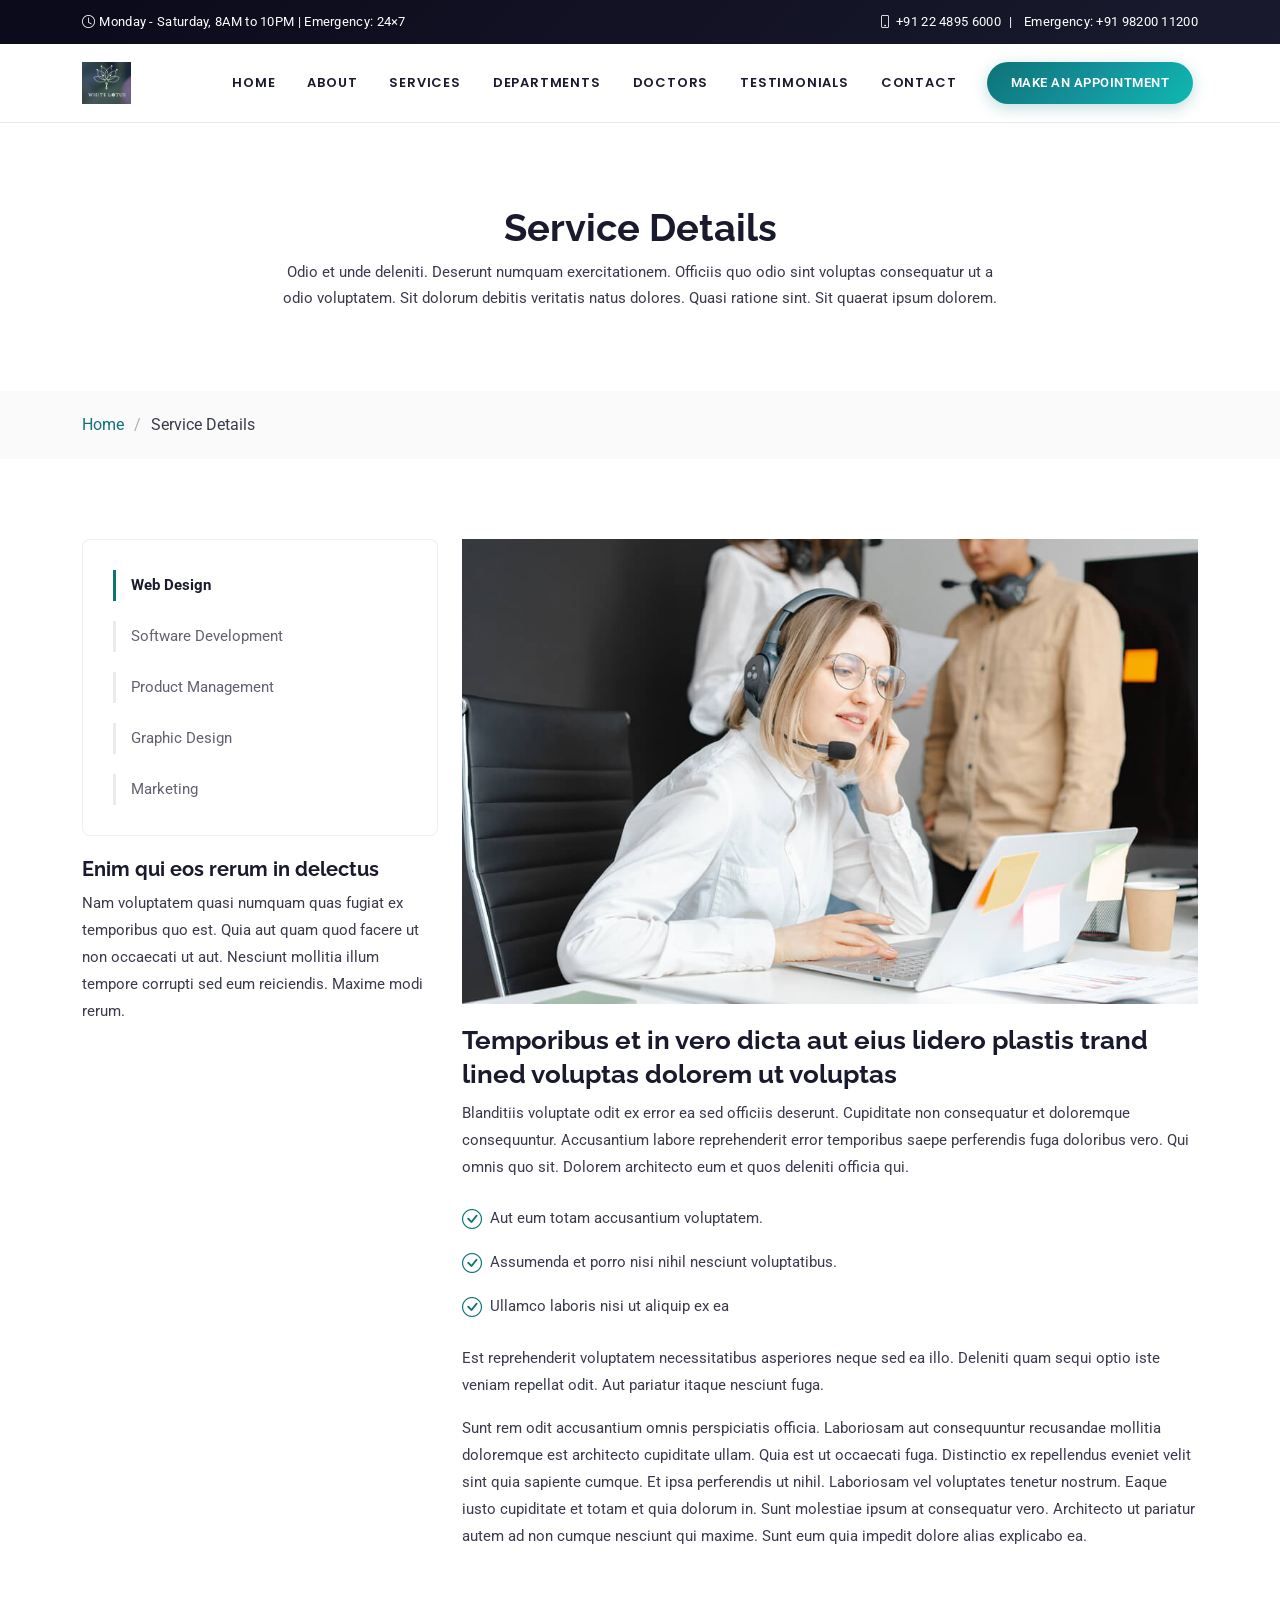
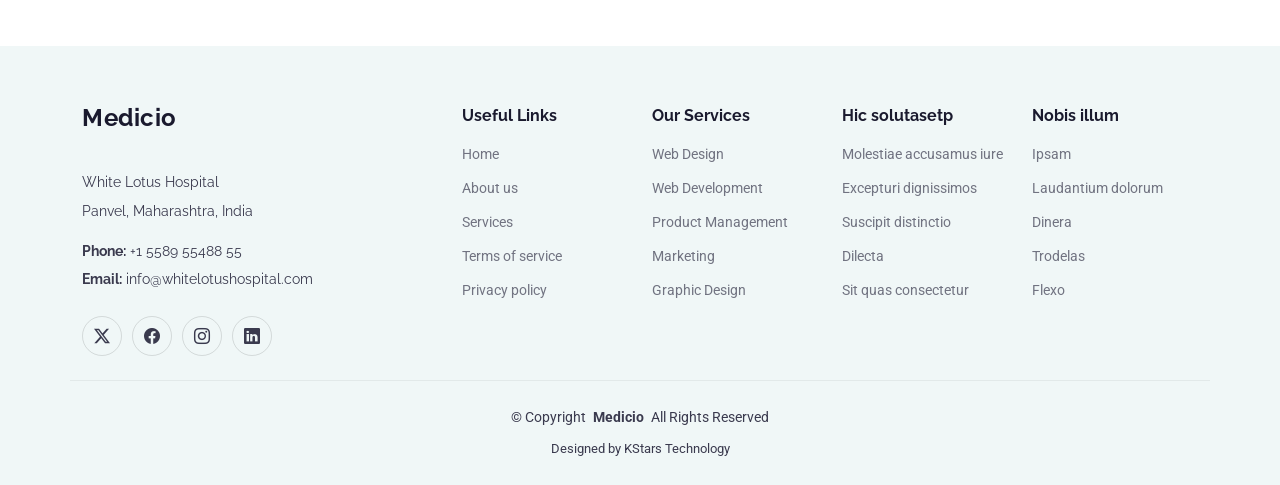
<file: service-details.html>
<!DOCTYPE html>
<html lang="en">

<head>
  <meta charset="utf-8">
  <meta content="width=device-width, initial-scale=1.0" name="viewport">
  <title>Service Details - White Lotus International Hospital & Research Center</title>
  <meta name="description" content="">
  <meta name="keywords" content="">

  <!-- Favicons -->
  <link href="assets/img/favicon.png" rel="icon">
  <link href="assets/img/apple-touch-icon.png" rel="apple-touch-icon">

  <!-- Fonts -->
  <link href="https://fonts.googleapis.com" rel="preconnect">
  <link href="https://fonts.gstatic.com" rel="preconnect" crossorigin>
  <link href="https://fonts.googleapis.com/css2?family=Roboto:ital,wght@0,100;0,300;0,400;0,500;0,700;0,900;1,100;1,300;1,400;1,500;1,700;1,900&family=Poppins:ital,wght@0,100;0,200;0,300;0,400;0,500;0,600;0,700;0,800;0,900;1,100;1,200;1,300;1,400;1,500;1,600;1,700;1,800;1,900&family=Raleway:ital,wght@0,100;0,200;0,300;0,400;0,500;0,600;0,700;0,800;0,900;1,100;1,200;1,300;1,400;1,500;1,600;1,700;1,800;1,900&display=swap" rel="stylesheet">

  <!-- Vendor CSS Files -->
  <link href="assets/vendor/bootstrap/css/bootstrap.min.css" rel="stylesheet">
  <link href="assets/vendor/bootstrap-icons/bootstrap-icons.css" rel="stylesheet">
  <link href="assets/vendor/aos/aos.css" rel="stylesheet">
  <link href="assets/vendor/fontawesome-free/css/all.min.css" rel="stylesheet">
  <link href="assets/vendor/glightbox/css/glightbox.min.css" rel="stylesheet">
  <link href="assets/vendor/swiper/swiper-bundle.min.css" rel="stylesheet">

  <!-- Main CSS File -->
  <link href="assets/css/main.css" rel="stylesheet">

  <!-- =======================================================
  * Template Name: Medicio
  * Template URL: https://bootstrapmade.com/medicio-free-bootstrap-theme/
  * Updated: Aug 07 2024 with Bootstrap v5.3.3
  * Author: BootstrapMade.com
  * License: https://bootstrapmade.com/license/
  ======================================================== -->
</head>

<body class="service-details-page">

  <header id="header" class="header sticky-top">

    <div class="topbar d-flex align-items-center">
      <div class="container d-flex justify-content-center justify-content-md-between">
        <div class="d-none d-md-flex align-items-center">
          <i class="bi bi-clock me-1"></i> Monday - Saturday, 8AM to 10PM | Emergency: 24×7
        </div>
        <div class="d-flex align-items-center">
          <i class="bi bi-phone me-1"></i> <a href="tel:+912248956000" class="text-decoration-none text-white">+91 22 4895 6000</a>
          <span class="mx-2 text-white">|</span>
          <i class="bi bi-ambulance me-1"></i> <a href="tel:+919820011200" class="text-decoration-none text-white">Emergency: +91 98200 11200</a>
        </div>
      </div>
    </div><!-- End Top Bar -->

    <div class="branding d-flex align-items-center">

      <div class="container position-relative d-flex align-items-center justify-content-end">
        <a href="index.html" class="logo d-flex align-items-center me-auto">
          <img src="assets/img/logo-filled.png" alt="White Lotus Hospital Logo">
          <!-- Uncomment the line below if you also wish to use a text logo -->
          <!-- <h1 class="sitename">Medicio</h1>  -->
        </a>

        <nav id="navmenu" class="navmenu">
          <ul>
            <li><a href="index.html">Home</a></li>
            <li><a href="index.html#about">About</a></li>
            <li><a href="index.html#services">Services</a></li>
            <li><a href="index.html#departments">Departments</a></li>
            <li><a href="index.html#doctors">Doctors</a></li>
            <li><a href="index.html#testimonials">Testimonials</a></li>
            <li><a href="index.html#contact">Contact</a></li>
          </ul>
          <i class="mobile-nav-toggle d-xl-none bi bi-list"></i>
        </nav>

        <a class="cta-btn" href="index.html#appointment">Make an Appointment</a>

      </div>

    </div>

  </header>

  <main class="main">

    <!-- Page Title -->
    <div class="page-title">
      <div class="heading">
        <div class="container">
          <div class="row d-flex justify-content-center text-center">
            <div class="col-lg-8">
              <h1 class="heading-title">Service Details</h1>
              <p class="mb-0">
                Odio et unde deleniti. Deserunt numquam exercitationem. Officiis quo
                odio sint voluptas consequatur ut a odio voluptatem. Sit dolorum
                debitis veritatis natus dolores. Quasi ratione sint. Sit quaerat
                ipsum dolorem.
              </p>
            </div>
          </div>
        </div>
      </div>
      <nav class="breadcrumbs">
        <div class="container">
          <ol>
            <li><a href="index.html">Home</a></li>
            <li class="current">Service Details</li>
          </ol>
        </div>
      </nav>
    </div><!-- End Page Title -->

    <!-- Service Details Section -->
    <section id="service-details" class="service-details section">

      <div class="container">

        <div class="row gy-4">

          <div class="col-lg-4" data-aos="fade-up" data-aos-delay="100">
            <div class="services-list">
              <a href="#" class="active">Web Design</a>
              <a href="#">Software Development</a>
              <a href="#">Product Management</a>
              <a href="#">Graphic Design</a>
              <a href="#">Marketing</a>
            </div>

            <h4>Enim qui eos rerum in delectus</h4>
            <p>Nam voluptatem quasi numquam quas fugiat ex temporibus quo est. Quia aut quam quod facere ut non occaecati ut aut. Nesciunt mollitia illum tempore corrupti sed eum reiciendis. Maxime modi rerum.</p>
          </div>

          <div class="col-lg-8" data-aos="fade-up" data-aos-delay="200">
            <img src="assets/img/services.jpg" alt="" class="img-fluid services-img">
            <h3>Temporibus et in vero dicta aut eius lidero plastis trand lined voluptas dolorem ut voluptas</h3>
            <p>
              Blanditiis voluptate odit ex error ea sed officiis deserunt. Cupiditate non consequatur et doloremque consequuntur. Accusantium labore reprehenderit error temporibus saepe perferendis fuga doloribus vero. Qui omnis quo sit. Dolorem architecto eum et quos deleniti officia qui.
            </p>
            <ul>
              <li><i class="bi bi-check-circle"></i> <span>Aut eum totam accusantium voluptatem.</span></li>
              <li><i class="bi bi-check-circle"></i> <span>Assumenda et porro nisi nihil nesciunt voluptatibus.</span></li>
              <li><i class="bi bi-check-circle"></i> <span>Ullamco laboris nisi ut aliquip ex ea</span></li>
            </ul>
            <p>
              Est reprehenderit voluptatem necessitatibus asperiores neque sed ea illo. Deleniti quam sequi optio iste veniam repellat odit. Aut pariatur itaque nesciunt fuga.
            </p>
            <p>
              Sunt rem odit accusantium omnis perspiciatis officia. Laboriosam aut consequuntur recusandae mollitia doloremque est architecto cupiditate ullam. Quia est ut occaecati fuga. Distinctio ex repellendus eveniet velit sint quia sapiente cumque. Et ipsa perferendis ut nihil. Laboriosam vel voluptates tenetur nostrum. Eaque iusto cupiditate et totam et quia dolorum in. Sunt molestiae ipsum at consequatur vero. Architecto ut pariatur autem ad non cumque nesciunt qui maxime. Sunt eum quia impedit dolore alias explicabo ea.
            </p>
          </div>

        </div>

      </div>

    </section><!-- /Service Details Section -->

  </main>

  <footer id="footer" class="footer light-background">

    <div class="container footer-top">
      <div class="row gy-4">
        <div class="col-lg-4 col-md-6 footer-about">
          <a href="index.html" class="logo d-flex align-items-center">
            <span class="sitename">Medicio</span>
          </a>
          <div class="footer-contact pt-3">
            <p>White Lotus Hospital</p>
            <p>Panvel, Maharashtra, India</p>
            <p class="mt-3"><strong>Phone:</strong> <span>+1 5589 55488 55</span></p>
            <p><strong>Email:</strong> <span>info@whitelotushospital.com</span></p>
          </div>
          <div class="social-links d-flex mt-4">
            <a href=""><i class="bi bi-twitter-x"></i></a>
            <a href=""><i class="bi bi-facebook"></i></a>
            <a href=""><i class="bi bi-instagram"></i></a>
            <a href=""><i class="bi bi-linkedin"></i></a>
          </div>
        </div>

        <div class="col-lg-2 col-md-3 footer-links">
          <h4>Useful Links</h4>
          <ul>
            <li><a href="#">Home</a></li>
            <li><a href="#">About us</a></li>
            <li><a href="#">Services</a></li>
            <li><a href="#">Terms of service</a></li>
            <li><a href="#">Privacy policy</a></li>
          </ul>
        </div>

        <div class="col-lg-2 col-md-3 footer-links">
          <h4>Our Services</h4>
          <ul>
            <li><a href="#">Web Design</a></li>
            <li><a href="#">Web Development</a></li>
            <li><a href="#">Product Management</a></li>
            <li><a href="#">Marketing</a></li>
            <li><a href="#">Graphic Design</a></li>
          </ul>
        </div>

        <div class="col-lg-2 col-md-3 footer-links">
          <h4>Hic solutasetp</h4>
          <ul>
            <li><a href="#">Molestiae accusamus iure</a></li>
            <li><a href="#">Excepturi dignissimos</a></li>
            <li><a href="#">Suscipit distinctio</a></li>
            <li><a href="#">Dilecta</a></li>
            <li><a href="#">Sit quas consectetur</a></li>
          </ul>
        </div>

        <div class="col-lg-2 col-md-3 footer-links">
          <h4>Nobis illum</h4>
          <ul>
            <li><a href="#">Ipsam</a></li>
            <li><a href="#">Laudantium dolorum</a></li>
            <li><a href="#">Dinera</a></li>
            <li><a href="#">Trodelas</a></li>
            <li><a href="#">Flexo</a></li>
          </ul>
        </div>

      </div>
    </div>

    <div class="container copyright text-center mt-4">
      <p>© <span>Copyright</span> <strong class="px-1 sitename">Medicio</strong> <span>All Rights Reserved</span></p>
      <div class="credits">
        <!-- All the links in the footer should remain intact. -->
        <!-- You can delete the links only if you've purchased the pro version. -->
        <!-- Licensing information: https://bootstrapmade.com/license/ -->
        <!-- Purchase the pro version with working PHP/AJAX contact form: [buy-url] -->
        Designed by KStars Technology
      </div>
    </div>

  </footer>

  <!-- Scroll Top -->
  <a href="#" id="scroll-top" class="scroll-top d-flex align-items-center justify-content-center"><i class="bi bi-arrow-up-short"></i></a>

  <!-- Preloader -->
  <div id="preloader"></div>

  <!-- Vendor JS Files -->
  <script src="assets/vendor/bootstrap/js/bootstrap.bundle.min.js"></script>
  <script src="assets/vendor/php-email-form/validate.js"></script>
  <script src="assets/vendor/aos/aos.js"></script>
  <script src="assets/vendor/glightbox/js/glightbox.min.js"></script>
  <script src="assets/vendor/purecounter/purecounter_vanilla.js"></script>
  <script src="assets/vendor/swiper/swiper-bundle.min.js"></script>

  <!-- Main JS File -->
  <script src="assets/js/main.js"></script>

</body>

</html>
</file>
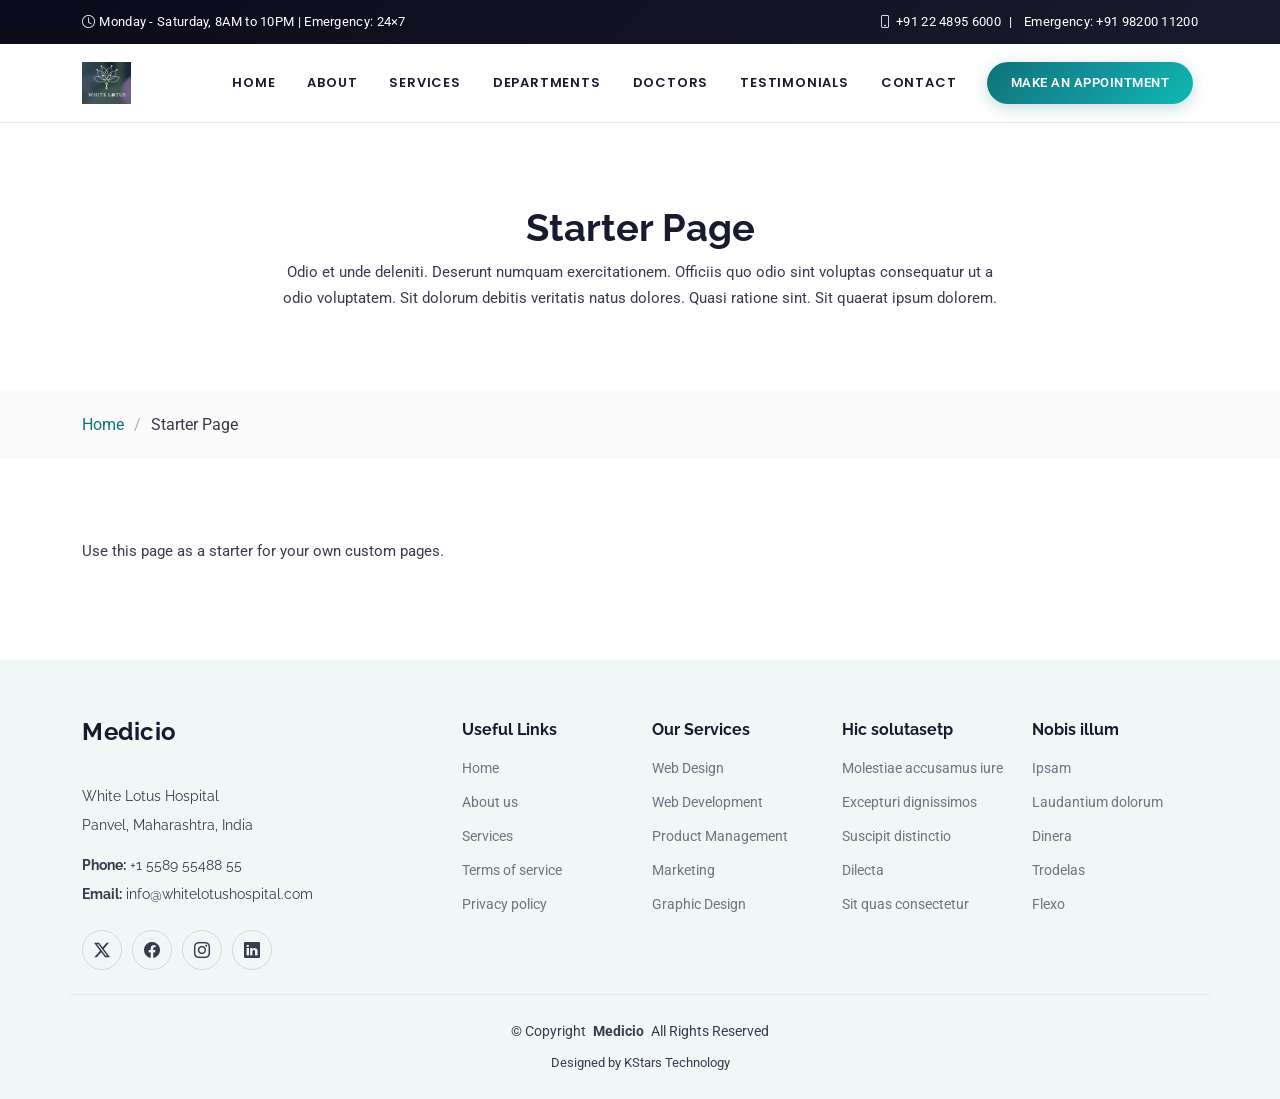
<file: starter-page.html>
<!DOCTYPE html>
<html lang="en">

<head>
  <meta charset="utf-8">
  <meta content="width=device-width, initial-scale=1.0" name="viewport">
  <title>Starter Page - White Lotus International Hospital & Research Center</title>
  <meta name="description" content="">
  <meta name="keywords" content="">

  <!-- Favicons -->
  <link href="assets/img/favicon.png" rel="icon">
  <link href="assets/img/apple-touch-icon.png" rel="apple-touch-icon">

  <!-- Fonts -->
  <link href="https://fonts.googleapis.com" rel="preconnect">
  <link href="https://fonts.gstatic.com" rel="preconnect" crossorigin>
  <link href="https://fonts.googleapis.com/css2?family=Roboto:ital,wght@0,100;0,300;0,400;0,500;0,700;0,900;1,100;1,300;1,400;1,500;1,700;1,900&family=Poppins:ital,wght@0,100;0,200;0,300;0,400;0,500;0,600;0,700;0,800;0,900;1,100;1,200;1,300;1,400;1,500;1,600;1,700;1,800;1,900&family=Raleway:ital,wght@0,100;0,200;0,300;0,400;0,500;0,600;0,700;0,800;0,900;1,100;1,200;1,300;1,400;1,500;1,600;1,700;1,800;1,900&display=swap" rel="stylesheet">

  <!-- Vendor CSS Files -->
  <link href="assets/vendor/bootstrap/css/bootstrap.min.css" rel="stylesheet">
  <link href="assets/vendor/bootstrap-icons/bootstrap-icons.css" rel="stylesheet">
  <link href="assets/vendor/aos/aos.css" rel="stylesheet">
  <link href="assets/vendor/fontawesome-free/css/all.min.css" rel="stylesheet">
  <link href="assets/vendor/glightbox/css/glightbox.min.css" rel="stylesheet">
  <link href="assets/vendor/swiper/swiper-bundle.min.css" rel="stylesheet">

  <!-- Main CSS File -->
  <link href="assets/css/main.css" rel="stylesheet">

  <!-- =======================================================
  * Template Name: Medicio
  * Template URL: https://bootstrapmade.com/medicio-free-bootstrap-theme/
  * Updated: Aug 07 2024 with Bootstrap v5.3.3
  * Author: BootstrapMade.com
  * License: https://bootstrapmade.com/license/
  ======================================================== -->
</head>

<body class="starter-page-page">

  <header id="header" class="header sticky-top">

    <div class="topbar d-flex align-items-center">
      <div class="container d-flex justify-content-center justify-content-md-between">
        <div class="d-none d-md-flex align-items-center">
          <i class="bi bi-clock me-1"></i> Monday - Saturday, 8AM to 10PM | Emergency: 24×7
        </div>
        <div class="d-flex align-items-center">
          <i class="bi bi-phone me-1"></i> <a href="tel:+912248956000" class="text-decoration-none text-white">+91 22 4895 6000</a>
          <span class="mx-2 text-white">|</span>
          <i class="bi bi-ambulance me-1"></i> <a href="tel:+919820011200" class="text-decoration-none text-white">Emergency: +91 98200 11200</a>
        </div>
      </div>
    </div><!-- End Top Bar -->

    <div class="branding d-flex align-items-center">

      <div class="container position-relative d-flex align-items-center justify-content-end">
        <a href="index.html" class="logo d-flex align-items-center me-auto">
          <img src="assets/img/logo-filled.png" alt="White Lotus Hospital Logo">
          <!-- Uncomment the line below if you also wish to use a text logo -->
          <!-- <h1 class="sitename">Medicio</h1>  -->
        </a>

        <nav id="navmenu" class="navmenu">
          <ul>
            <li><a href="index.html">Home</a></li>
            <li><a href="index.html#about">About</a></li>
            <li><a href="index.html#services">Services</a></li>
            <li><a href="index.html#departments">Departments</a></li>
            <li><a href="index.html#doctors">Doctors</a></li>
            <li><a href="index.html#testimonials">Testimonials</a></li>
            <li><a href="index.html#contact">Contact</a></li>
          </ul>
          <i class="mobile-nav-toggle d-xl-none bi bi-list"></i>
        </nav>

        <a class="cta-btn" href="index.html#appointment">Make an Appointment</a>

      </div>

    </div>

  </header>

  <main class="main">

    <!-- Page Title -->
    <div class="page-title">
      <div class="heading">
        <div class="container">
          <div class="row d-flex justify-content-center text-center">
            <div class="col-lg-8">
              <h1 class="heading-title">Starter Page</h1>
              <p class="mb-0">
                Odio et unde deleniti. Deserunt numquam exercitationem. Officiis quo
                odio sint voluptas consequatur ut a odio voluptatem. Sit dolorum
                debitis veritatis natus dolores. Quasi ratione sint. Sit quaerat
                ipsum dolorem.
              </p>
            </div>
          </div>
        </div>
      </div>
      <nav class="breadcrumbs">
        <div class="container">
          <ol>
            <li><a href="index.html">Home</a></li>
            <li class="current">Starter Page</li>
          </ol>
        </div>
      </nav>
    </div><!-- End Page Title -->

    <!-- Starter Section Section -->
    <section id="starter-section" class="starter-section section">

      <div class="container" data-aos="fade-up">
        <p>Use this page as a starter for your own custom pages.</p>
      </div>

    </section><!-- /Starter Section Section -->

  </main>

  <footer id="footer" class="footer light-background">

    <div class="container footer-top">
      <div class="row gy-4">
        <div class="col-lg-4 col-md-6 footer-about">
          <a href="index.html" class="logo d-flex align-items-center">
            <span class="sitename">Medicio</span>
          </a>
          <div class="footer-contact pt-3">
            <p>White Lotus Hospital</p>
            <p>Panvel, Maharashtra, India</p>
            <p class="mt-3"><strong>Phone:</strong> <span>+1 5589 55488 55</span></p>
            <p><strong>Email:</strong> <span>info@whitelotushospital.com</span></p>
          </div>
          <div class="social-links d-flex mt-4">
            <a href=""><i class="bi bi-twitter-x"></i></a>
            <a href=""><i class="bi bi-facebook"></i></a>
            <a href=""><i class="bi bi-instagram"></i></a>
            <a href=""><i class="bi bi-linkedin"></i></a>
          </div>
        </div>

        <div class="col-lg-2 col-md-3 footer-links">
          <h4>Useful Links</h4>
          <ul>
            <li><a href="#">Home</a></li>
            <li><a href="#">About us</a></li>
            <li><a href="#">Services</a></li>
            <li><a href="#">Terms of service</a></li>
            <li><a href="#">Privacy policy</a></li>
          </ul>
        </div>

        <div class="col-lg-2 col-md-3 footer-links">
          <h4>Our Services</h4>
          <ul>
            <li><a href="#">Web Design</a></li>
            <li><a href="#">Web Development</a></li>
            <li><a href="#">Product Management</a></li>
            <li><a href="#">Marketing</a></li>
            <li><a href="#">Graphic Design</a></li>
          </ul>
        </div>

        <div class="col-lg-2 col-md-3 footer-links">
          <h4>Hic solutasetp</h4>
          <ul>
            <li><a href="#">Molestiae accusamus iure</a></li>
            <li><a href="#">Excepturi dignissimos</a></li>
            <li><a href="#">Suscipit distinctio</a></li>
            <li><a href="#">Dilecta</a></li>
            <li><a href="#">Sit quas consectetur</a></li>
          </ul>
        </div>

        <div class="col-lg-2 col-md-3 footer-links">
          <h4>Nobis illum</h4>
          <ul>
            <li><a href="#">Ipsam</a></li>
            <li><a href="#">Laudantium dolorum</a></li>
            <li><a href="#">Dinera</a></li>
            <li><a href="#">Trodelas</a></li>
            <li><a href="#">Flexo</a></li>
          </ul>
        </div>

      </div>
    </div>

    <div class="container copyright text-center mt-4">
      <p>© <span>Copyright</span> <strong class="px-1 sitename">Medicio</strong> <span>All Rights Reserved</span></p>
      <div class="credits">
        <!-- All the links in the footer should remain intact. -->
        <!-- You can delete the links only if you've purchased the pro version. -->
        <!-- Licensing information: https://bootstrapmade.com/license/ -->
        <!-- Purchase the pro version with working PHP/AJAX contact form: [buy-url] -->
        Designed by KStars Technology
      </div>
    </div>

  </footer>

  <!-- Scroll Top -->
  <a href="#" id="scroll-top" class="scroll-top d-flex align-items-center justify-content-center"><i class="bi bi-arrow-up-short"></i></a>

  <!-- Preloader -->
  <div id="preloader"></div>

  <!-- Vendor JS Files -->
  <script src="assets/vendor/bootstrap/js/bootstrap.bundle.min.js"></script>
  <script src="assets/vendor/php-email-form/validate.js"></script>
  <script src="assets/vendor/aos/aos.js"></script>
  <script src="assets/vendor/glightbox/js/glightbox.min.js"></script>
  <script src="assets/vendor/purecounter/purecounter_vanilla.js"></script>
  <script src="assets/vendor/swiper/swiper-bundle.min.js"></script>

  <!-- Main JS File -->
  <script src="assets/js/main.js"></script>

</body>

</html>
</file>
<file: assets/css/main.css>
/**
* Template Name: Medicio — White Lotus Premium Redesign
* Redesigned for White Lotus International Hospital & Research Center
*/

/*--------------------------------------------------------------
# Premium Design System — Variables
--------------------------------------------------------------*/
:root {
  --default-font: "Roboto", system-ui, -apple-system, "Segoe UI", "Helvetica Neue", Arial, sans-serif;
  --heading-font: "Raleway", sans-serif;
  --nav-font: "Poppins", sans-serif;
}

:root {
  --background-color: #ffffff;
  --default-color: #3a3a4e;
  --heading-color: #1a1a2e;
  --accent-color: #0d7377;
  --accent-light: #14919b;
  --accent-gradient: linear-gradient(135deg, #0d7377 0%, #14919b 50%, #0fb9b1 100%);
  --accent-glow: rgba(13, 115, 119, 0.25);
  --gold-accent: #d4a853;
  --surface-color: #ffffff;
  --contrast-color: #ffffff;
  --card-shadow: 0 8px 32px rgba(26, 26, 46, 0.08);
  --card-shadow-hover: 0 16px 48px rgba(13, 115, 119, 0.15);
  --border-radius: 16px;
  --border-radius-sm: 8px;
  --transition-smooth: all 0.4s cubic-bezier(0.25, 0.46, 0.45, 0.94);
}

:root {
  --nav-color: #1a1a2e;
  --nav-hover-color: #0d7377;
  --nav-mobile-background-color: #ffffff;
  --nav-dropdown-background-color: #ffffff;
  --nav-dropdown-color: #3a3a4e;
  --nav-dropdown-hover-color: #0d7377;
}

.light-background {
  --background-color: #f0f7f7;
  --surface-color: #ffffff;
}

.dark-background {
  --background-color: #0a0a1a;
  --default-color: #e0e0ec;
  --heading-color: #ffffff;
  --surface-color: #16162a;
  --contrast-color: #ffffff;
}

.accent-background {
  --background-color: #0d7377;
  --default-color: #ffffff;
  --heading-color: #ffffff;
  --surface-color: #14919b;
}

:root {
  scroll-behavior: smooth;
}

/*--------------------------------------------------------------
# Global Reset & Typography
--------------------------------------------------------------*/
* {
  box-sizing: border-box;
}

body {
  color: var(--default-color);
  background-color: var(--background-color);
  font-family: var(--default-font);
  line-height: 1.7;
  font-size: 15px;
  -webkit-font-smoothing: antialiased;
  -moz-osx-font-smoothing: grayscale;
}

a {
  color: var(--accent-color);
  text-decoration: none;
  transition: var(--transition-smooth);
}

a:hover {
  color: var(--accent-light);
  text-decoration: none;
}

h1, h2, h3, h4, h5, h6 {
  color: var(--heading-color);
  font-family: var(--heading-font);
  line-height: 1.3;
}

::selection {
  background: var(--accent-color);
  color: #fff;
}

img {
  max-width: 100%;
  height: auto;
}

/* Pulsating Play Button */
.pulsating-play-btn {
  width: 94px;
  height: 94px;
  background: radial-gradient(var(--accent-color) 50%, rgba(13, 115, 119, 0.25) 52%);
  border-radius: 50%;
  display: block;
  position: relative;
  overflow: hidden;
}

.pulsating-play-btn:before {
  content: "";
  position: absolute;
  width: 120px;
  height: 120px;
  animation: pulsate-play-btn 2s forwards infinite steps;
  opacity: 1;
  border-radius: 50%;
  border: 5px solid rgba(13, 115, 119, 0.7);
  top: -15%;
  left: -15%;
  background: transparent;
}

.pulsating-play-btn:after {
  content: "";
  position: absolute;
  left: 50%;
  top: 50%;
  transform: translateX(-40%) translateY(-50%);
  width: 0;
  height: 0;
  border-top: 10px solid transparent;
  border-bottom: 10px solid transparent;
  border-left: 15px solid #fff;
  z-index: 100;
  transition: all 400ms cubic-bezier(0.55, 0.055, 0.675, 0.19);
}

.pulsating-play-btn:hover:before {
  content: "";
  position: absolute;
  left: 50%;
  top: 50%;
  transform: translateX(-40%) translateY(-50%);
  width: 0;
  height: 0;
  border: none;
  border-top: 10px solid transparent;
  border-bottom: 10px solid transparent;
  border-left: 15px solid #fff;
  z-index: 200;
  animation: none;
  border-radius: 0;
}

.pulsating-play-btn:hover:after {
  border-left: 15px solid var(--accent-color);
  transform: scale(20);
}

@keyframes pulsate-play-btn {
  0% { transform: scale(0.6); opacity: 1; }
  100% { transform: scale(1); opacity: 0; }
}

/* PHP Email Form Messages */
.php-email-form .error-message {
  display: none;
  background: #e63946;
  color: #fff;
  text-align: left;
  padding: 15px;
  margin-bottom: 24px;
  font-weight: 600;
  border-radius: var(--border-radius-sm);
}

.php-email-form .sent-message {
  display: none;
  color: #fff;
  background: linear-gradient(135deg, #059652, #0d7377);
  text-align: center;
  padding: 15px;
  margin-bottom: 24px;
  font-weight: 600;
  border-radius: var(--border-radius-sm);
}

.php-email-form .loading {
  display: none;
  background: var(--surface-color);
  text-align: center;
  padding: 15px;
  margin-bottom: 24px;
}

.php-email-form .loading:before {
  content: "";
  display: inline-block;
  border-radius: 50%;
  width: 24px;
  height: 24px;
  margin: 0 10px -6px 0;
  border: 3px solid var(--accent-color);
  border-top-color: transparent;
  animation: php-email-form-loading 0.8s linear infinite;
}

@keyframes php-email-form-loading {
  0% { transform: rotate(0deg); }
  100% { transform: rotate(360deg); }
}

/*--------------------------------------------------------------
# Header — Sleek & Premium
--------------------------------------------------------------*/
.header {
  color: var(--default-color);
  background-color: rgba(255, 255, 255, 0.97);
  backdrop-filter: blur(16px);
  -webkit-backdrop-filter: blur(16px);
  transition: var(--transition-smooth);
  z-index: 997;
  box-shadow: 0 1px 0 rgba(0, 0, 0, 0.05);
}

.header .topbar {
  background: linear-gradient(135deg, #0a0a1a 0%, #1a1a2e 100%);
  color: var(--contrast-color);
  height: 44px;
  padding: 0;
  font-size: 13px;
  letter-spacing: 0.3px;
  transition: var(--transition-smooth);
}

.header .branding {
  min-height: 70px;
  padding: 10px 0;
}

.header .logo {
  line-height: 1;
}

.header .logo img {
  max-height: 42px;
  margin-right: 10px;
  transition: var(--transition-smooth);
}

.header .logo img:hover {
  transform: scale(1.05);
}

.header .logo h1 {
  font-size: 28px;
  margin: 0;
  font-weight: 700;
  color: var(--heading-color);
  letter-spacing: -0.5px;
}

.header .cta-btn,
.header .cta-btn:focus {
  color: var(--contrast-color);
  background: var(--accent-gradient);
  font-size: 13px;
  padding: 10px 24px;
  margin: 0 5px 0 30px;
  border-radius: 50px;
  font-weight: 600;
  letter-spacing: 0.5px;
  text-transform: uppercase;
  transition: var(--transition-smooth);
  box-shadow: 0 4px 15px var(--accent-glow);
  border: none;
}

.header .cta-btn:hover,
.header .cta-btn:focus:hover {
  color: var(--contrast-color);
  transform: translateY(-2px);
  box-shadow: 0 8px 25px var(--accent-glow);
}

/*--------------------------------------------------------------
# Navigation Menu
--------------------------------------------------------------*/
@media (min-width: 1200px) {
  .navmenu { padding: 0; }
  .navmenu ul { margin: 0; padding: 0; display: flex; list-style: none; align-items: center; }
  .navmenu li { position: relative; }

  .navmenu a,
  .navmenu a:focus {
    color: var(--nav-color);
    padding: 18px 16px;
    font-size: 13px;
    font-family: var(--nav-font);
    font-weight: 600;
    text-transform: uppercase;
    letter-spacing: 0.8px;
    display: flex;
    align-items: center;
    justify-content: space-between;
    white-space: nowrap;
    transition: var(--transition-smooth);
    position: relative;
  }

  .navmenu a::after {
    content: '';
    position: absolute;
    bottom: 12px;
    left: 16px;
    right: 16px;
    height: 2px;
    background: var(--accent-gradient);
    border-radius: 2px;
    transform: scaleX(0);
    transition: transform 0.3s ease;
  }

  .navmenu a:hover::after,
  .navmenu .active::after {
    transform: scaleX(1);
  }

  .navmenu a i, .navmenu a:focus i {
    font-size: 12px;
    line-height: 0;
    margin-left: 5px;
    transition: 0.3s;
  }

  .navmenu li:last-child a { padding-right: 0; }
  .navmenu li:last-child a::after { display: none; }

  .navmenu li:hover>a,
  .navmenu .active,
  .navmenu .active:focus {
    color: var(--nav-hover-color);
  }

  .navmenu .dropdown ul {
    margin: 0;
    padding: 12px 0;
    background: var(--nav-dropdown-background-color);
    display: block;
    position: absolute;
    visibility: hidden;
    left: 14px;
    top: 130%;
    opacity: 0;
    transition: 0.3s;
    border-radius: var(--border-radius-sm);
    z-index: 99;
    box-shadow: 0 12px 40px rgba(0,0,0,0.12);
    border: 1px solid rgba(0,0,0,0.04);
  }

  .navmenu .dropdown ul li { min-width: 220px; }

  .navmenu .dropdown ul a {
    padding: 10px 24px;
    font-size: 14px;
    text-transform: none;
    color: var(--nav-dropdown-color);
    letter-spacing: 0;
  }

  .navmenu .dropdown ul a::after { display: none; }
  .navmenu .dropdown ul a i { font-size: 12px; }

  .navmenu .dropdown ul a:hover,
  .navmenu .dropdown ul .active:hover,
  .navmenu .dropdown ul li:hover>a {
    color: var(--nav-dropdown-hover-color);
    background: rgba(13, 115, 119, 0.05);
  }

  .navmenu .dropdown:hover>ul { opacity: 1; top: 100%; visibility: visible; }
  .navmenu .dropdown .dropdown ul { top: 0; left: -90%; visibility: hidden; }
  .navmenu .dropdown .dropdown:hover>ul { opacity: 1; top: 0; left: -100%; visibility: visible; }
}

/* Navmenu - Mobile */
@media (max-width: 1199px) {
  .mobile-nav-toggle {
    color: var(--nav-color);
    font-size: 28px;
    line-height: 0;
    margin-right: 10px;
    cursor: pointer;
    transition: color 0.3s;
  }

  .navmenu { padding: 0; z-index: 9997; }

  .navmenu ul {
    display: none;
    list-style: none;
    position: absolute;
    inset: 60px 20px 20px 20px;
    padding: 10px 0;
    margin: 0;
    border-radius: var(--border-radius);
    background-color: var(--nav-mobile-background-color);
    overflow-y: auto;
    transition: 0.3s;
    z-index: 9998;
    box-shadow: 0 16px 48px rgba(0, 0, 0, 0.15);
  }

  .navmenu a, .navmenu a:focus {
    color: var(--nav-dropdown-color);
    padding: 12px 20px;
    font-family: var(--nav-font);
    font-size: 16px;
    font-weight: 500;
    display: flex;
    align-items: center;
    justify-content: space-between;
    white-space: nowrap;
    transition: 0.3s;
  }

  .navmenu a i, .navmenu a:focus i {
    font-size: 12px; line-height: 0; margin-left: 5px;
    width: 30px; height: 30px;
    display: flex; align-items: center; justify-content: center;
    border-radius: 50%;
    transition: 0.3s;
    background-color: rgba(13, 115, 119, 0.08);
  }

  .navmenu a i:hover, .navmenu a:focus i:hover {
    background-color: var(--accent-color);
    color: var(--contrast-color);
  }

  .navmenu a:hover, .navmenu .active, .navmenu .active:focus {
    color: var(--nav-dropdown-hover-color);
  }

  .navmenu .active i, .navmenu .active:focus i {
    background-color: var(--accent-color);
    color: var(--contrast-color);
    transform: rotate(180deg);
  }

  .navmenu .dropdown ul {
    position: static; display: none; z-index: 99; padding: 10px 0; margin: 10px 20px;
    background-color: var(--nav-dropdown-background-color);
    border: 1px solid rgba(0,0,0,0.06); box-shadow: none;
    transition: all 0.5s ease-in-out;
    border-radius: var(--border-radius-sm);
  }

  .navmenu .dropdown ul ul { background-color: rgba(33, 37, 41, 0.06); }
  .navmenu .dropdown>.dropdown-active { display: block; background-color: rgba(33, 37, 41, 0.03); }
  .mobile-nav-active { overflow: hidden; }

  .mobile-nav-active .mobile-nav-toggle {
    color: #fff; position: absolute; font-size: 32px;
    top: 15px; right: 15px; margin-right: 0; z-index: 9999;
  }

  .mobile-nav-active .navmenu {
    position: fixed; overflow: hidden; inset: 0;
    background: rgba(10, 10, 26, 0.85);
    backdrop-filter: blur(8px);
    transition: 0.3s;
  }

  .mobile-nav-active .navmenu>ul { display: block; }
}

/*--------------------------------------------------------------
# Footer — Dark Luxe
--------------------------------------------------------------*/
.footer {
  color: var(--default-color);
  background-color: var(--background-color);
  font-size: 14px;
  position: relative;
}

.footer .footer-top { padding-top: 60px; }

.footer .footer-about .logo { line-height: 1; margin-bottom: 25px; }
.footer .footer-about .logo img { max-height: 40px; margin-right: 6px; }

.footer .footer-about .logo span {
  color: var(--heading-color);
  font-family: var(--heading-font);
  font-size: 24px;
  font-weight: 700;
  letter-spacing: 0.5px;
}

.footer .footer-about p { font-size: 14px; font-family: var(--heading-font); }

.footer .social-links a {
  display: flex; align-items: center; justify-content: center;
  width: 40px; height: 40px; border-radius: 50%;
  border: 1px solid rgba(0, 0, 0, 0.12);
  font-size: 16px;
  color: var(--default-color);
  margin-right: 10px;
  transition: var(--transition-smooth);
}

.footer .social-links a:hover {
  color: var(--contrast-color);
  background: var(--accent-gradient);
  border-color: transparent;
  transform: translateY(-3px);
  box-shadow: 0 6px 20px var(--accent-glow);
}

.footer h4 { font-size: 16px; font-weight: 700; position: relative; padding-bottom: 12px; }
.footer .footer-links { margin-bottom: 30px; }
.footer .footer-links ul { list-style: none; padding: 0; margin: 0; }
.footer .footer-links ul i { padding-right: 2px; font-size: 12px; line-height: 0; }
.footer .footer-links ul li { padding: 10px 0; display: flex; align-items: center; }
.footer .footer-links ul li:first-child { padding-top: 0; }

.footer .footer-links ul a {
  color: color-mix(in srgb, var(--default-color), transparent 30%);
  display: inline-block; line-height: 1;
  transition: var(--transition-smooth);
}

.footer .footer-links ul a:hover {
  color: var(--accent-color);
  padding-left: 4px;
}

.footer .footer-contact p { margin-bottom: 5px; }

.footer .copyright {
  padding: 25px 0;
  border-top: 1px solid rgba(0, 0, 0, 0.06);
}

.footer .copyright p { margin-bottom: 0; }
.footer .credits { margin-top: 8px; font-size: 13px; }

/*--------------------------------------------------------------
# Preloader — Elegant Spinner
--------------------------------------------------------------*/
#preloader {
  position: fixed;
  inset: 0;
  z-index: 9999;
  overflow: hidden;
  background-color: #0a0a1a;
  transition: all 0.6s ease-out;
}

#preloader:before {
  content: "";
  position: fixed;
  top: calc(50% - 30px);
  left: calc(50% - 30px);
  border: 3px solid rgba(13, 115, 119, 0.15);
  border-top: 3px solid var(--accent-color);
  border-radius: 50%;
  width: 60px;
  height: 60px;
  animation: animate-preloader 0.8s linear infinite;
}

@keyframes animate-preloader {
  0% { transform: rotate(0deg); }
  100% { transform: rotate(360deg); }
}

/*--------------------------------------------------------------
# Scroll Top — Pill Shape
--------------------------------------------------------------*/
.scroll-top {
  position: fixed;
  visibility: hidden;
  opacity: 0;
  right: 15px;
  bottom: 15px;
  z-index: 99999;
  background: var(--accent-gradient);
  width: 44px;
  height: 44px;
  border-radius: 50%;
  transition: var(--transition-smooth);
  box-shadow: 0 4px 15px var(--accent-glow);
}

.scroll-top i { font-size: 24px; color: var(--contrast-color); line-height: 0; }

.scroll-top:hover {
  transform: translateY(-4px);
  box-shadow: 0 8px 25px var(--accent-glow);
  color: var(--contrast-color);
}

.scroll-top.active { visibility: visible; opacity: 1; }

@media screen and (max-width: 768px) {
  [data-aos-delay] { transition-delay: 0 !important; }
}

/*--------------------------------------------------------------
# Page Titles & Breadcrumbs
--------------------------------------------------------------*/
.page-title {
  color: var(--default-color);
  background-color: var(--background-color);
  position: relative;
}

.page-title .heading {
  padding: 80px 0;
  border-top: 1px solid rgba(0, 0, 0, 0.04);
}

.page-title .heading h1 { font-size: 38px; font-weight: 700; }
.page-title nav { background-color: rgba(0, 0, 0, 0.02); padding: 20px 0; }
.page-title nav ol { display: flex; flex-wrap: wrap; list-style: none; padding: 0; margin: 0; font-size: 16px; }
.page-title nav ol li+li { padding-left: 10px; }
.page-title nav ol li+li::before { content: "/"; display: inline-block; padding-right: 10px; color: rgba(0, 0, 0, 0.3); }

/*--------------------------------------------------------------
# Global Sections
--------------------------------------------------------------*/
section, .section {
  color: var(--default-color);
  background-color: var(--background-color);
  padding: 80px 0;
  scroll-margin-top: 120px;
  overflow: clip;
}

@media (max-width: 1199px) {
  section, .section { scroll-margin-top: 100px; }
}

/*--------------------------------------------------------------
# Section Titles — Refined
--------------------------------------------------------------*/
.section-title {
  text-align: center;
  padding-bottom: 60px;
  position: relative;
}

.section-title h2 {
  font-size: 36px;
  font-weight: 800;
  margin-bottom: 15px;
  padding-bottom: 20px;
  position: relative;
  letter-spacing: -0.5px;
  color: var(--heading-color);
}

.section-title h2:after {
  content: "";
  position: absolute;
  display: block;
  width: 60px;
  height: 3px;
  background: var(--accent-gradient);
  left: 0;
  right: 0;
  bottom: 0;
  margin: auto;
  border-radius: 3px;
}

.section-title p {
  margin-bottom: 0;
  font-size: 16px;
  color: color-mix(in srgb, var(--default-color), transparent 25%);
}

/*--------------------------------------------------------------
# Hero Section — Cinematic Full-Width
--------------------------------------------------------------*/
.hero {
  padding: 0;
}

.hero .carousel {
  width: 100%;
  min-height: 85vh;
  padding: 0;
  margin: 0;
  position: relative;
}

@media (max-height: 500px), (max-width: 580px) {
  .hero .carousel { min-height: 100vh; }
}

.hero img {
  position: absolute;
  inset: 0;
  display: block;
  width: 100%;
  height: 100%;
  object-fit: cover;
  z-index: 1;
  filter: brightness(0.45);
  transition: filter 1.2s ease;
}

.hero .carousel-item {
  position: absolute;
  inset: 0;
  background-size: cover;
  background-position: center;
  background-repeat: no-repeat;
  display: flex;
  justify-content: center;
  align-items: center;
}

.hero .container {
  background: rgba(10, 10, 26, 0.55);
  backdrop-filter: blur(12px);
  -webkit-backdrop-filter: blur(12px);
  position: relative;
  text-align: center;
  padding: 50px 40px;
  margin-bottom: 0;
  border-top: none;
  border: 1px solid rgba(255, 255, 255, 0.08);
  border-radius: var(--border-radius);
  z-index: 3;
  max-width: 800px;
}

@media (max-width: 1200px) {
  .hero .container { margin-left: 30px; margin-right: 30px; }
}

.hero h2 {
  margin-bottom: 20px;
  font-size: 42px;
  font-weight: 800;
  color: #ffffff;
  letter-spacing: -0.5px;
  line-height: 1.2;
  text-shadow: 0 2px 20px rgba(0,0,0,0.3);
}

@media (max-width: 768px) {
  .hero h2 { font-size: 28px; }
}

.hero p {
  color: rgba(255, 255, 255, 0.85);
  font-size: 16px;
  line-height: 1.7;
  margin-bottom: 10px;
}

.hero .btn-get-started {
  font-weight: 600;
  font-size: 13px;
  letter-spacing: 1.5px;
  text-transform: uppercase;
  display: inline-block;
  padding: 14px 36px;
  transition: var(--transition-smooth);
  margin: 10px;
  border-radius: 50px;
  color: #ffffff;
  background: var(--accent-gradient);
  box-shadow: 0 4px 20px var(--accent-glow);
  border: none;
}

.hero .btn-get-started:hover {
  transform: translateY(-3px);
  box-shadow: 0 8px 30px var(--accent-glow);
}

.hero .carousel-control-prev { justify-content: start; }
@media (min-width: 640px) { .hero .carousel-control-prev { padding-left: 15px; } }
.hero .carousel-control-next { justify-content: end; }
@media (min-width: 640px) { .hero .carousel-control-next { padding-right: 15px; } }

.hero .carousel-control-next-icon,
.hero .carousel-control-prev-icon {
  background: none;
  font-size: 26px;
  line-height: 0;
  background: rgba(255, 255, 255, 0.12);
  backdrop-filter: blur(8px);
  border-radius: 50%;
  color: #fff;
  transition: var(--transition-smooth);
  width: 54px;
  height: 54px;
  display: flex;
  align-items: center;
  justify-content: center;
  border: 1px solid rgba(255, 255, 255, 0.15);
}

.hero .carousel-control-prev, .hero .carousel-control-next { transition: 0.3s; opacity: 0.7; }
.hero .carousel-control-prev:focus, .hero .carousel-control-next:focus { opacity: 0.7; }
.hero .carousel-control-prev:hover, .hero .carousel-control-next:hover { opacity: 1; }

.hero .carousel-control-prev:hover .carousel-control-next-icon,
.hero .carousel-control-prev:hover .carousel-control-prev-icon,
.hero .carousel-control-next:hover .carousel-control-next-icon,
.hero .carousel-control-next:hover .carousel-control-prev-icon {
  background: var(--accent-color);
  border-color: var(--accent-color);
}

.hero .carousel-indicators li {
  cursor: pointer;
  background: rgba(255, 255, 255, 0.5);
  overflow: hidden;
  border: 0;
  width: 12px;
  height: 12px;
  border-radius: 50%;
  opacity: 1;
  transition: 0.3s;
}

.hero .carousel-indicators li.active {
  background: var(--accent-color);
  box-shadow: 0 0 10px var(--accent-glow);
}

/*--------------------------------------------------------------
# Featured Services — Glass Cards
--------------------------------------------------------------*/
.featured-services .service-item {
  background: var(--surface-color);
  border: 1px solid rgba(0, 0, 0, 0.04);
  box-shadow: var(--card-shadow);
  padding: 45px 30px;
  transition: var(--transition-smooth);
  height: 100%;
  position: relative;
  z-index: 1;
  border-radius: var(--border-radius);
  overflow: hidden;
}

.featured-services .service-item:before {
  content: "";
  position: absolute;
  background: var(--accent-gradient);
  inset: 100% 0 0 0;
  transition: all 0.5s cubic-bezier(0.25, 0.46, 0.45, 0.94);
  z-index: -1;
  border-radius: var(--border-radius);
}

.featured-services .service-item .icon { margin-bottom: 15px; }

.featured-services .service-item .icon i {
  color: var(--accent-color);
  font-size: 38px;
  transition: var(--transition-smooth);
}

.featured-services .service-item h4 {
  font-weight: 700;
  margin-bottom: 12px;
  font-size: 19px;
}

.featured-services .service-item h4 a {
  color: var(--heading-color);
  transition: var(--transition-smooth);
}

.featured-services .service-item p {
  line-height: 1.7;
  font-size: 14px;
  margin-bottom: 0;
  transition: var(--transition-smooth);
}

.featured-services .service-item:hover {
  transform: translateY(-8px);
  box-shadow: var(--card-shadow-hover);
}

.featured-services .service-item:hover h4 a,
.featured-services .service-item:hover .icon i,
.featured-services .service-item:hover p {
  color: var(--contrast-color);
}

.featured-services .service-item:hover:before {
  inset: 0;
}

/*--------------------------------------------------------------
# Call To Action — Gradient Banner
--------------------------------------------------------------*/
.call-to-action {
  padding: 100px 0;
  position: relative;
  clip-path: inset(0);
  background: linear-gradient(135deg, #0a0a1a 0%, #1a1a2e 100%);
}

.call-to-action .container { position: relative; z-index: 3; }

.call-to-action h3 {
  font-size: 32px;
  font-weight: 800;
  color: #ffffff;
  letter-spacing: -0.5px;
}

.call-to-action p {
  color: rgba(255, 255, 255, 0.75);
  font-size: 16px;
  line-height: 1.7;
}

.call-to-action .cta-btn {
  font-family: var(--heading-font);
  font-weight: 600;
  font-size: 14px;
  letter-spacing: 1.5px;
  text-transform: uppercase;
  display: inline-block;
  padding: 14px 40px;
  border-radius: 50px;
  transition: var(--transition-smooth);
  margin: 10px;
  border: 2px solid rgba(255, 255, 255, 0.25);
  color: #ffffff;
  background: transparent;
}

.call-to-action .cta-btn:hover {
  background: var(--accent-gradient);
  border-color: transparent;
  transform: translateY(-3px);
  box-shadow: 0 8px 25px var(--accent-glow);
}

/*--------------------------------------------------------------
# About Section — Clean Split
--------------------------------------------------------------*/
.about .content h3 {
  font-size: 1.75rem;
  font-weight: 800;
  letter-spacing: -0.3px;
}

.about .content ul { list-style: none; padding: 0; }

.about .content ul li { padding: 10px 0 0 0; display: flex; }

.about .content ul i {
  color: var(--accent-color);
  margin-right: 0.5rem;
  line-height: 1.2;
  font-size: 1.25rem;
}

.about .content p:last-child { margin-bottom: 0; }

.about .pulsating-play-btn {
  position: absolute;
  left: calc(50% - 47px);
  top: calc(50% - 47px);
}

.about .col-lg-6.position-relative img {
  border-radius: var(--border-radius);
  box-shadow: var(--card-shadow);
}

/*--------------------------------------------------------------
# Stats Section — Glassmorphism Counters
--------------------------------------------------------------*/
.stats .stats-item {
  background: var(--surface-color);
  border: 1px solid rgba(0, 0, 0, 0.04);
  box-shadow: var(--card-shadow);
  padding: 35px;
  border-radius: var(--border-radius);
  transition: var(--transition-smooth);
}

.stats .stats-item:hover {
  transform: translateY(-4px);
  box-shadow: var(--card-shadow-hover);
}

.stats .stats-item i {
  color: var(--accent-color);
  font-size: 44px;
  line-height: 0;
  margin-right: 20px;
}

.stats .stats-item span {
  color: var(--heading-color);
  font-size: 40px;
  display: block;
  font-weight: 800;
  letter-spacing: -1px;
}

.stats .stats-item p {
  padding: 0; margin: 0;
  font-family: var(--heading-font);
  font-size: 15px;
  color: color-mix(in srgb, var(--default-color), transparent 20%);
  font-weight: 500;
}

/*--------------------------------------------------------------
# Features / Why Choose Us — Premium
--------------------------------------------------------------*/
.features .features-image {
  position: relative;
  min-height: 400px;
}

.features .features-image img {
  position: absolute;
  inset: 0;
  display: block;
  width: 100%;
  height: 100%;
  object-fit: cover;
  z-index: 1;
  border-radius: var(--border-radius);
  box-shadow: var(--card-shadow);
}

.features h3 {
  font-size: 28px;
  font-weight: 800;
  margin-bottom: 20px;
  padding-bottom: 20px;
  position: relative;
  letter-spacing: -0.3px;
}

.features h3:after {
  content: "";
  background: var(--accent-gradient);
  position: absolute;
  display: block;
  width: 50px;
  height: 3px;
  left: 0;
  bottom: 0;
  border-radius: 3px;
}

.features .icon-box { margin-top: 40px; }

.features .icon-box i {
  color: var(--accent-color);
  background: linear-gradient(135deg, rgba(13, 115, 119, 0.08), rgba(15, 185, 177, 0.08));
  display: flex;
  align-items: center;
  justify-content: center;
  margin-right: 25px;
  font-size: 26px;
  width: 56px;
  height: 56px;
  border-radius: 12px;
  line-height: 0;
  box-shadow: none;
  transition: var(--transition-smooth);
  flex-shrink: 0;
}

.features .icon-box:hover i {
  background: var(--accent-gradient);
  color: var(--contrast-color);
  transform: scale(1.08);
  box-shadow: 0 6px 20px var(--accent-glow);
}

.features .icon-box h4 { font-weight: 700; margin-bottom: 8px; font-size: 17px; }
.features .icon-box h4 a { color: var(--heading-color); transition: 0.3s; }
.features .icon-box h4 a:hover { color: var(--accent-color); }
.features .icon-box p { line-height: 1.7; font-size: 14px; margin-bottom: 0; }

/*--------------------------------------------------------------
# Services — Elevated Cards
--------------------------------------------------------------*/
.services .service-item {
  text-align: center;
  padding: 30px 24px;
  transition: var(--transition-smooth);
  height: 100%;
  border-radius: var(--border-radius);
  border: 1px solid rgba(0, 0, 0, 0.04);
  background: var(--surface-color);
}

.services .service-item:hover {
  transform: translateY(-6px);
  box-shadow: var(--card-shadow-hover);
  border-color: rgba(13, 115, 119, 0.1);
}

.services .service-item .icon {
  background: linear-gradient(135deg, rgba(13, 115, 119, 0.08), rgba(15, 185, 177, 0.08));
  color: var(--accent-color);
  margin: 0 auto;
  width: 80px;
  height: 80px;
  border-radius: 20px;
  display: flex;
  align-items: center;
  justify-content: center;
  margin-bottom: 24px;
  font-size: 32px;
  transition: var(--transition-smooth);
  box-shadow: none;
}

.services .service-item:hover .icon {
  background: var(--accent-gradient);
  color: #fff;
  transform: scale(1.08);
  box-shadow: 0 8px 25px var(--accent-glow);
}

.services .service-item h3 {
  font-weight: 700;
  margin-bottom: 15px;
  padding-bottom: 15px;
  font-size: 20px;
  transition: 0.3s;
  position: relative;
}

.services .service-item h3:after {
  content: "";
  position: absolute;
  display: block;
  width: 40px;
  height: 2px;
  background: var(--accent-gradient);
  bottom: 0;
  left: calc(50% - 20px);
  border-radius: 2px;
}

.services .service-item p { line-height: 1.7; font-size: 14px; margin-bottom: 0; }

.services .service-item:hover h3 { color: var(--accent-color); }

/*--------------------------------------------------------------
# Appointment — Clean Form
--------------------------------------------------------------*/
.appointment .php-email-form { width: 100%; }
.appointment .php-email-form .form-group { padding-bottom: 8px; }

.appointment .php-email-form input,
.appointment .php-email-form textarea,
.appointment .php-email-form select {
  color: var(--default-color);
  background-color: var(--surface-color);
  border: 1px solid rgba(0, 0, 0, 0.08);
  border-radius: var(--border-radius-sm);
  box-shadow: none;
  font-size: 14px;
  padding: 12px 16px !important;
  transition: var(--transition-smooth);
}

.appointment .php-email-form input:focus,
.appointment .php-email-form textarea:focus,
.appointment .php-email-form select:focus {
  border-color: var(--accent-color);
  box-shadow: 0 0 0 3px var(--accent-glow);
}

.appointment .php-email-form input::placeholder,
.appointment .php-email-form textarea::placeholder,
.appointment .php-email-form select::placeholder {
  color: color-mix(in srgb, var(--default-color), transparent 60%);
}

.appointment .php-email-form input, .appointment .php-email-form select { height: 48px; }
.appointment .php-email-form textarea { padding: 12px 16px; }

.appointment .php-email-form button[type=submit] {
  background: var(--accent-gradient);
  border: 0;
  padding: 12px 40px;
  color: #fff;
  transition: var(--transition-smooth);
  border-radius: 50px;
  font-weight: 600;
  letter-spacing: 0.5px;
  box-shadow: 0 4px 15px var(--accent-glow);
}

.appointment .php-email-form button[type=submit]:hover {
  transform: translateY(-2px);
  box-shadow: 0 8px 25px var(--accent-glow);
}

/*--------------------------------------------------------------
# Departments Tabs — Refined
--------------------------------------------------------------*/
.tabs { overflow: hidden; }
.tabs .nav-tabs { border: 0; }

.tabs .nav-link {
  border: 0;
  padding: 14px 18px 14px 0;
  transition: var(--transition-smooth);
  color: var(--default-color);
  border-radius: 0;
  border-right: 2px solid rgba(0, 0, 0, 0.06);
  font-weight: 600;
  font-size: 15px;
}

.tabs .nav-link:hover { color: var(--accent-color); }

.tabs .nav-link.active {
  color: var(--accent-color);
  border-color: var(--accent-color);
  background-color: var(--background-color);
}

.tabs .tab-pane.active { animation: fadeIn 0.5s ease-out; }

@keyframes fadeIn {
  from { opacity: 0; transform: translateY(10px); }
  to { opacity: 1; transform: translateY(0); }
}

.tabs .details h3 { font-size: 26px; font-weight: 700; margin-bottom: 20px; }
.tabs .details p { color: color-mix(in srgb, var(--default-color), transparent 15%); line-height: 1.8; }
.tabs .details p:last-child { margin-bottom: 0; }

.tabs .tab-pane img {
  border-radius: var(--border-radius);
  box-shadow: var(--card-shadow);
}

@media (max-width: 992px) {
  .tabs .nav-link { border: 0; padding: 15px; border-radius: var(--border-radius-sm); }
  .tabs .nav-link.active { color: #fff; background: var(--accent-gradient); }
}

/*--------------------------------------------------------------
# Testimonials — Elegant Cards
--------------------------------------------------------------*/
.testimonials .testimonials-carousel,
.testimonials .testimonials-slider { overflow: hidden; }

.testimonials .testimonial-item {
  box-sizing: content-box;
  min-height: 320px;
}

.testimonials .testimonial-item .testimonial-img {
  width: 90px;
  border-radius: 50%;
  margin: -40px 0 0 40px;
  position: relative;
  z-index: 2;
  border: 4px solid var(--background-color);
  box-shadow: 0 4px 15px rgba(0, 0, 0, 0.1);
}

.testimonials .testimonial-item h3 { font-size: 18px; font-weight: 700; margin: 10px 0 5px 45px; }
.testimonials .testimonial-item h4 { font-size: 14px; color: var(--accent-color); margin: 0 0 0 45px; font-weight: 500; }

.testimonials .testimonial-item .quote-icon-left,
.testimonials .testimonial-item .quote-icon-right {
  color: rgba(13, 115, 119, 0.3);
  font-size: 26px;
  line-height: 0;
}

.testimonials .testimonial-item .quote-icon-left { display: inline-block; left: -5px; position: relative; }
.testimonials .testimonial-item .quote-icon-right { display: inline-block; right: -5px; position: relative; top: 10px; transform: scale(-1, -1); }

.testimonials .testimonial-item p {
  font-style: italic;
  margin: 0 15px 0 15px;
  padding: 24px 24px 60px 24px;
  background: var(--surface-color);
  border: 1px solid rgba(0, 0, 0, 0.04);
  position: relative;
  border-radius: var(--border-radius);
  z-index: 1;
  box-shadow: var(--card-shadow);
  line-height: 1.8;
}

.testimonials .swiper-wrapper { height: auto; }
.testimonials .swiper-pagination { margin-top: 20px; position: relative; }

.testimonials .swiper-pagination .swiper-pagination-bullet {
  width: 10px; height: 10px;
  background-color: rgba(0, 0, 0, 0.1);
  opacity: 1;
  border: none;
  border-radius: 50%;
  transition: var(--transition-smooth);
}

.testimonials .swiper-pagination .swiper-pagination-bullet-active {
  background: var(--accent-gradient);
  width: 28px;
  border-radius: 50px;
}

/*--------------------------------------------------------------
# Doctors — Premium Cards
--------------------------------------------------------------*/
.doctors .team-member {
  background-color: var(--surface-color);
  overflow: hidden;
  border-radius: var(--border-radius);
  box-shadow: var(--card-shadow);
  height: 100%;
  border: 1px solid rgba(0, 0, 0, 0.04);
  transition: var(--transition-smooth);
}

.doctors .team-member:hover {
  transform: translateY(-8px);
  box-shadow: var(--card-shadow-hover);
}

.doctors .team-member .member-img {
  position: relative;
  overflow: hidden;
}

.doctors .team-member .member-img img {
  transition: transform 0.6s ease;
}

.doctors .team-member:hover .member-img img {
  transform: scale(1.06);
}

.doctors .team-member .social {
  position: absolute;
  left: 0;
  bottom: 30px;
  right: 0;
  opacity: 0;
  transition: var(--transition-smooth);
  text-align: center;
}

.doctors .team-member .social a {
  background: rgba(255, 255, 255, 0.9);
  backdrop-filter: blur(8px);
  color: var(--heading-color);
  margin: 0 4px;
  border-radius: 50%;
  width: 38px;
  height: 38px;
  transition: var(--transition-smooth);
  display: inline-flex;
  justify-content: center;
  align-items: center;
  box-shadow: 0 2px 8px rgba(0, 0, 0, 0.1);
}

.doctors .team-member .social a:hover {
  color: var(--contrast-color);
  background: var(--accent-gradient);
  transform: translateY(-2px);
}

.doctors .team-member .social i { font-size: 16px; line-height: 0; }

.doctors .team-member .member-info { padding: 24px 18px; }

.doctors .team-member .member-info h4 {
  font-weight: 700;
  margin-bottom: 4px;
  font-size: 17px;
}

.doctors .team-member .member-info span {
  display: block;
  font-size: 13px;
  font-weight: 500;
  color: var(--accent-color);
}

.doctors .team-member:hover .social {
  opacity: 1;
  bottom: 15px;
}

/*--------------------------------------------------------------
# Gallery — Premium Slider
--------------------------------------------------------------*/
.gallery { overflow: hidden; }
.gallery .swiper-wrapper { height: auto; }
.gallery .swiper-pagination { margin-top: 20px; position: relative; }

.gallery .swiper-pagination .swiper-pagination-bullet {
  background-color: rgba(0, 0, 0, 0.1);
  border: none;
  width: 10px; height: 10px;
  opacity: 1;
  border-radius: 50%;
}

.gallery .swiper-pagination .swiper-pagination-bullet-active {
  background: var(--accent-gradient);
  width: 28px;
  border-radius: 50px;
}

.gallery .swiper-slide img {
  border-radius: var(--border-radius-sm);
  transition: transform 0.5s ease;
}

.gallery .swiper-slide:hover img {
  transform: scale(1.03);
}

.gallery .swiper-slide-active { text-align: center; }

@media (min-width: 992px) {
  .gallery .swiper-wrapper { padding: 40px 0; }

  .gallery .swiper-slide-active {
    background: var(--background-color);
    border: 4px solid var(--accent-color);
    padding: 4px;
    z-index: 1;
    transform: scale(1.2);
    transition: none;
    border-radius: var(--border-radius-sm);
  }
}

/*--------------------------------------------------------------
# Pricing / Health Packages — Elevated
--------------------------------------------------------------*/
.pricing .pricing-item {
  background-color: var(--surface-color);
  box-shadow: var(--card-shadow);
  padding: 0;
  text-align: center;
  border-radius: var(--border-radius);
  position: relative;
  overflow: hidden;
  border: 1px solid rgba(0, 0, 0, 0.04);
  transition: var(--transition-smooth);
}

.pricing .pricing-item:hover {
  transform: translateY(-6px);
  box-shadow: var(--card-shadow-hover);
}

.pricing .pricing-item h3 {
  font-weight: 600;
  margin: 0;
  padding: 22px 15px;
  font-size: 16px;
  color: var(--heading-color);
  background: rgba(0, 0, 0, 0.02);
  border-bottom: 1px solid rgba(0, 0, 0, 0.04);
}

.pricing .pricing-item h4 {
  font-size: 40px;
  font-weight: 800;
  font-family: var(--heading-font);
  padding: 20px 0 0;
  color: var(--accent-color);
}

.pricing .pricing-item h4 sup { font-size: 20px; top: -12px; left: -3px; }
.pricing .pricing-item h4 span { color: color-mix(in srgb, var(--default-color), transparent 50%); font-size: 14px; font-weight: 400; }

.pricing .pricing-item ul { padding: 20px 30px; list-style: none; text-align: left; line-height: 20px; font-size: 14px; }
.pricing .pricing-item ul li { padding-bottom: 16px; display: flex; align-items: center; }
.pricing .pricing-item ul li:before { content: "✓"; color: var(--accent-color); font-weight: 700; margin-right: 10px; }
.pricing .pricing-item ul i { color: var(--accent-color); font-size: 18px; padding-right: 4px; }
.pricing .pricing-item ul .na { color: rgba(0, 0, 0, 0.25); text-decoration: line-through; }

.pricing .btn-wrap {
  background: transparent;
  margin: 0;
  padding: 0 20px 24px;
  text-align: center;
}

.pricing .btn-buy {
  background: var(--accent-gradient);
  color: var(--contrast-color);
  display: inline-block;
  padding: 12px 35px;
  border-radius: 50px;
  font-size: 14px;
  font-weight: 600;
  font-family: var(--heading-font);
  transition: var(--transition-smooth);
  box-shadow: 0 4px 15px var(--accent-glow);
}

.pricing .btn-buy:hover {
  transform: translateY(-2px);
  box-shadow: 0 8px 25px var(--accent-glow);
}

.pricing .featured {
  border: 2px solid var(--accent-color);
  box-shadow: var(--card-shadow-hover);
}

.pricing .featured h3 {
  background: var(--accent-gradient);
  color: var(--contrast-color);
}

.pricing .advanced {
  background: var(--accent-gradient);
  color: var(--contrast-color);
  width: 200px;
  position: absolute;
  top: 18px;
  right: -68px;
  transform: rotate(45deg);
  z-index: 1;
  font-size: 13px;
  font-weight: 600;
  padding: 3px 0 5px 0;
  letter-spacing: 0.5px;
}

/*--------------------------------------------------------------
# FAQ — Minimal Accordion
--------------------------------------------------------------*/
.faq .faq-container .faq-item {
  background-color: var(--surface-color);
  position: relative;
  padding: 24px;
  margin-bottom: 12px;
  border: 1px solid rgba(0, 0, 0, 0.04);
  border-radius: var(--border-radius-sm);
  overflow: hidden;
  transition: var(--transition-smooth);
}

.faq .faq-container .faq-item:hover {
  box-shadow: var(--card-shadow);
}

.faq .faq-container .faq-item:last-child { margin-bottom: 0; }

.faq .faq-container .faq-item h3 {
  font-weight: 600; font-size: 16px; line-height: 24px;
  margin: 0 30px 0 0; transition: 0.3s; cursor: pointer;
  display: flex; align-items: center;
}

.faq .faq-container .faq-item h3 .num { color: var(--accent-color); padding-right: 5px; }
.faq .faq-container .faq-item h3:hover { color: var(--accent-color); }

.faq .faq-container .faq-item .faq-content {
  display: grid; grid-template-rows: 0fr;
  transition: 0.3s ease-in-out;
  visibility: hidden; opacity: 0;
}

.faq .faq-container .faq-item .faq-content p { margin-bottom: 0; overflow: hidden; line-height: 1.8; }

.faq .faq-container .faq-item .faq-toggle {
  position: absolute; top: 24px; right: 24px;
  font-size: 16px; line-height: 0;
  transition: 0.3s; cursor: pointer;
}

.faq .faq-container .faq-item .faq-toggle:hover { color: var(--accent-color); }

.faq .faq-container .faq-active {
  border-color: var(--accent-color);
  box-shadow: 0 4px 20px var(--accent-glow);
}

.faq .faq-container .faq-active h3 { color: var(--accent-color); }

.faq .faq-container .faq-active .faq-content {
  grid-template-rows: 1fr;
  visibility: visible; opacity: 1;
  padding-top: 10px;
}

.faq .faq-container .faq-active .faq-toggle {
  transform: rotate(90deg);
  color: var(--accent-color);
}

/*--------------------------------------------------------------
# Contact — Modern Layout
--------------------------------------------------------------*/
.contact .info-item {
  background-color: var(--surface-color);
  box-shadow: var(--card-shadow);
  padding: 28px 20px;
  border-radius: var(--border-radius);
  border: 1px solid rgba(0, 0, 0, 0.04);
  transition: var(--transition-smooth);
}

.contact .info-item:hover {
  transform: translateY(-4px);
  box-shadow: var(--card-shadow-hover);
}

.contact .info-item i {
  color: var(--accent-color);
  width: 56px; height: 56px;
  font-size: 22px;
  display: flex; justify-content: center; align-items: center;
  transition: var(--transition-smooth);
  border-radius: 14px;
  background: linear-gradient(135deg, rgba(13, 115, 119, 0.08), rgba(15, 185, 177, 0.08));
  border: none;
}

.contact .info-item:hover i {
  background: var(--accent-gradient);
  color: #fff;
}

.contact .info-item h3 { font-size: 17px; font-weight: 700; margin: 12px 0 6px; }
.contact .info-item p { padding: 0; margin-bottom: 0; font-size: 14px; }

.contact .php-email-form {
  background-color: var(--surface-color);
  box-shadow: var(--card-shadow);
  height: 100%;
  padding: 35px;
  border-radius: var(--border-radius);
  border: 1px solid rgba(0, 0, 0, 0.04);
}

@media (max-width: 575px) {
  .contact .php-email-form { padding: 20px; }
}

.contact .php-email-form input[type=text],
.contact .php-email-form input[type=email],
.contact .php-email-form textarea {
  font-size: 14px;
  padding: 12px 16px;
  box-shadow: none;
  border-radius: var(--border-radius-sm);
  color: var(--default-color);
  background-color: var(--surface-color);
  border: 1px solid rgba(0, 0, 0, 0.08);
  transition: var(--transition-smooth);
}

.contact .php-email-form input[type=text]:focus,
.contact .php-email-form input[type=email]:focus,
.contact .php-email-form textarea:focus {
  border-color: var(--accent-color);
  box-shadow: 0 0 0 3px var(--accent-glow);
}

.contact .php-email-form input[type=text]::placeholder,
.contact .php-email-form input[type=email]::placeholder,
.contact .php-email-form textarea::placeholder {
  color: color-mix(in srgb, var(--default-color), transparent 60%);
}

.contact .php-email-form button[type=submit] {
  color: var(--contrast-color);
  background: var(--accent-gradient);
  border: 0;
  padding: 12px 35px;
  transition: var(--transition-smooth);
  border-radius: 50px;
  font-weight: 600;
  box-shadow: 0 4px 15px var(--accent-glow);
}

.contact .php-email-form button[type=submit]:hover {
  transform: translateY(-2px);
  box-shadow: 0 8px 25px var(--accent-glow);
}

/*--------------------------------------------------------------
# Service Details
--------------------------------------------------------------*/
.service-details .services-list {
  background-color: var(--surface-color);
  padding: 10px 30px;
  border: 1px solid rgba(0, 0, 0, 0.06);
  margin-bottom: 20px;
  border-radius: var(--border-radius-sm);
}

.service-details .services-list a {
  display: block; line-height: 1;
  padding: 8px 0 8px 15px;
  border-left: 3px solid rgba(0, 0, 0, 0.08);
  margin: 20px 0;
  color: color-mix(in srgb, var(--default-color), transparent 20%);
  transition: var(--transition-smooth);
}

.service-details .services-list a.active {
  color: var(--heading-color);
  font-weight: 700;
  border-color: var(--accent-color);
}

.service-details .services-list a:hover { border-color: var(--accent-color); color: var(--accent-color); }
.service-details .services-img { margin-bottom: 20px; }
.service-details .services-img img { border-radius: var(--border-radius); }
.service-details h3 { font-size: 26px; font-weight: 700; }
.service-details h4 { font-size: 20px; font-weight: 700; }
.service-details p { font-size: 15px; line-height: 1.8; }
.service-details ul { list-style: none; padding: 0; font-size: 15px; }
.service-details ul li { padding: 5px 0; display: flex; align-items: center; }
.service-details ul i { font-size: 20px; margin-right: 8px; color: var(--accent-color); }

.starter-section { /* placeholder */ }
</file>
<file: assets/css/custom.css>
/* ============================================================
   WHITE LOTUS HOSPITAL — PREMIUM CUSTOM DESIGN LAYER v2
   A truly distinctive, editorial-grade hospital UI.
   ============================================================ */

/* ── 1. DESIGN TOKENS ──────────────────────────────────── */
:root {
  /* Brand core */
  --wl-navy:        #04091a;
  --wl-navy-light:  #0c1630;
  --wl-navy-mid:    #162044;
  --wl-navy-soft:   #1e2d5a;

  /* Primary accent — electric blue (not generic teal) */
  --wl-blue:        #1a56db;
  --wl-blue-light:  #3b82f6;
  --wl-blue-glow:   rgba(26, 86, 219, 0.18);

  /* Teal — secondary accent */
  --wl-teal:        #06b6d4;
  --wl-teal-dark:   #0891b2;
  --wl-teal-glow:   rgba(6, 182, 212, 0.15);

  /* Gold accent */
  --wl-gold:        #d97706;
  --wl-gold-soft:   #f59e0b;

  /* Surfaces */
  --wl-white:       #ffffff;
  --wl-off-white:   #f8faff;
  --wl-section-alt: #f1f5fd;
  --wl-card-bg:     #ffffff;

  /* Text */
  --wl-text:        #64748b;
  --wl-text-dark:   #334155;
  --wl-text-light:  #94a3b8;

  /* Borders */
  --wl-border:      rgba(226, 232, 240, 0.8);
  --wl-border-dark: rgba(255, 255, 255, 0.07);

  /* Shadows */
  --wl-shadow-xs:   0 1px 4px rgba(4, 9, 26, 0.06);
  --wl-shadow-sm:   0 4px 16px rgba(4, 9, 26, 0.07);
  --wl-shadow-md:   0 12px 40px rgba(4, 9, 26, 0.1);
  --wl-shadow-lg:   0 24px 64px rgba(4, 9, 26, 0.14);
  --wl-shadow-blue: 0 8px 32px rgba(26, 86, 219, 0.22);
  --wl-shadow-teal: 0 8px 32px rgba(6, 182, 212, 0.22);

  /* Radii */
  --wl-radius:      18px;
  --wl-radius-sm:   10px;
  --wl-radius-xs:   6px;

  /* Motion */
  --wl-ease:        cubic-bezier(0.22, 1, 0.36, 1);
  --wl-ease-in:     cubic-bezier(0.55, 0, 1, 0.45);
  --wl-duration:    0.38s;

  /* Override template accent */
  --accent-color:             #1a56db;
  --heading-color:            #04091a;
  --default-color:            #334155;
  --nav-hover-color:          #1a56db;
  --nav-dropdown-hover-color: #1a56db;
}

/* ── 2. GLOBAL RESETS & BASE ──────────────────────────── */
*, *::before, *::after { box-sizing: border-box; }

html { scroll-behavior: smooth; }

body {
  font-family: 'Inter', 'Poppins', -apple-system, BlinkMacSystemFont, "Segoe UI", sans-serif;
  color: var(--wl-text-dark);
  background: #fff;
  -webkit-font-smoothing: antialiased;
  -moz-osx-font-smoothing: grayscale;
  line-height: 1.75;
  font-size: 15px;
}

h1, h2, h3, h4, h5, h6 {
  font-family: 'Poppins', 'Raleway', sans-serif;
  color: var(--wl-navy);
  font-weight: 700;
  line-height: 1.2;
}

a { color: var(--wl-blue); text-decoration: none; transition: color var(--wl-duration) var(--wl-ease); }
a:hover { color: var(--wl-teal); }

::selection { background: var(--wl-blue); color: #fff; }

/* Custom scrollbar */
::-webkit-scrollbar { width: 5px; }
::-webkit-scrollbar-track { background: #f1f5f9; }
::-webkit-scrollbar-thumb { background: var(--wl-navy-mid); border-radius: 10px; }
::-webkit-scrollbar-thumb:hover { background: var(--wl-blue); }

section, .section { padding: 100px 0; overflow: clip; }

/* ── 3. HEADER ─────────────────────────────────────────── */
.header {
  background: rgba(255, 255, 255, 0.96) !important;
  backdrop-filter: saturate(180%) blur(24px);
  -webkit-backdrop-filter: saturate(180%) blur(24px);
  box-shadow: 0 1px 0 rgba(0, 0, 0, 0.06), 0 4px 16px rgba(4, 9, 26, 0.04) !important;
  transition: all var(--wl-duration) var(--wl-ease);
}

.header .topbar {
  background: var(--wl-navy) !important;
  height: 36px;
  font-size: 12px;
  letter-spacing: 0.3px;
  font-weight: 500;
}

.header .topbar a { color: rgba(255,255,255,0.7) !important; transition: color 0.2s; }
.header .topbar a:hover { color: var(--wl-teal) !important; }

.header .branding { min-height: 70px; border-bottom: none !important; }

.header .logo img {
  max-height: 46px;
  transition: transform 0.3s var(--wl-ease);
}
.header .logo:hover img { transform: scale(1.03); }

/* Nav links */
@media (min-width: 1200px) {
  .navmenu a, .navmenu a:focus {
    font-size: 12px !important;
    font-weight: 600 !important;
    letter-spacing: 1.4px !important;
    text-transform: uppercase !important;
    color: var(--wl-navy) !important;
    padding: 22px 14px !important;
    position: relative;
  }

  .navmenu a::after {
    content: '';
    position: absolute;
    bottom: 14px;
    left: 14px;
    right: 14px;
    height: 2px;
    background: var(--wl-blue);
    border-radius: 2px;
    transform: scaleX(0);
    transform-origin: left center;
    transition: transform 0.3s var(--wl-ease);
  }

  .navmenu a:hover::after,
  .navmenu .active::after { transform: scaleX(1); }

  .navmenu li:hover > a,
  .navmenu .active { color: var(--wl-blue) !important; }

  .navmenu .dropdown ul {
    border-radius: var(--wl-radius-sm) !important;
    box-shadow: var(--wl-shadow-lg) !important;
    border: 1px solid rgba(0, 0, 0, 0.05) !important;
    padding: 8px 0 !important;
  }

  .navmenu .dropdown ul a {
    font-size: 13px !important;
    text-transform: none !important;
    letter-spacing: 0 !important;
    padding: 10px 20px !important;
    font-weight: 500 !important;
  }

  .navmenu .dropdown ul a::after { display: none !important; }

  .navmenu .dropdown ul a:hover {
    background: rgba(26, 86, 219, 0.05) !important;
    color: var(--wl-blue) !important;
  }
}

/* CTA Button */
.header .cta-btn {
  background: linear-gradient(135deg, var(--wl-blue) 0%, #2563eb 100%) !important;
  color: #fff !important;
  border-radius: 50px !important;
  padding: 11px 28px !important;
  font-size: 11.5px !important;
  font-weight: 700 !important;
  letter-spacing: 1.2px !important;
  text-transform: uppercase !important;
  border: none !important;
  box-shadow: 0 4px 16px rgba(26, 86, 219, 0.3) !important;
  transition: all 0.3s var(--wl-ease) !important;
}

.header .cta-btn:hover {
  transform: translateY(-2px) !important;
  box-shadow: var(--wl-shadow-blue) !important;
  background: linear-gradient(135deg, #2563eb 0%, var(--wl-teal) 100%) !important;
}

/* ── 4. HERO — CINEMATIC FULL-BLEED ──────────────────── */
.hero { padding: 0 !important; }

.hero .carousel { min-height: 96vh !important; }

.hero .carousel-item::before {
  content: '';
  position: absolute;
  inset: 0;
  background: linear-gradient(
    160deg,
    rgba(4, 9, 26, 0.92) 0%,
    rgba(4, 9, 26, 0.75) 40%,
    rgba(4, 9, 26, 0.35) 100%
  );
  z-index: 1;
}

.hero img {
  filter: brightness(0.55) saturate(0.8) !important;
  transition: transform 9s linear;
}

.hero .carousel-item.active img { transform: scale(1.06); }

.hero .container {
  position: relative;
  z-index: 2;
  background: transparent !important;
  backdrop-filter: none !important;
  -webkit-backdrop-filter: none !important;
  border: none !important;
  border-radius: 0 !important;
  max-width: 820px !important;
  padding: 0 30px !important;
  text-align: left !important;
}

.hero .hero-subtitle {
  display: inline-flex;
  align-items: center;
  gap: 10px;
  color: var(--wl-teal) !important;
  text-transform: uppercase !important;
  letter-spacing: 4px !important;
  font-size: 10.5px !important;
  font-weight: 700 !important;
  margin-bottom: 20px !important;
}

.hero .hero-subtitle::before {
  content: '';
  display: inline-block;
  width: 28px;
  height: 2px;
  background: var(--wl-teal);
  border-radius: 2px;
}

.hero h2 {
  font-size: 72px !important;
  font-weight: 800 !important;
  color: #fff !important;
  letter-spacing: -2px !important;
  line-height: 1.05 !important;
  text-shadow: none !important;
  margin-bottom: 28px !important;
}

.hero h2 em {
  font-style: normal;
  background: linear-gradient(135deg, var(--wl-teal), var(--wl-blue-light));
  -webkit-background-clip: text;
  -webkit-text-fill-color: transparent;
  background-clip: text;
}

@media (max-width: 991px) {
  .hero h2 { font-size: 48px !important; letter-spacing: -1px !important; }
  .hero .container { text-align: center !important; }
  .hero .hero-subtitle { justify-content: center; }
}

@media (max-width: 575px) {
  .hero h2 { font-size: 34px !important; letter-spacing: -0.5px !important; }
}

.hero p {
  color: rgba(255, 255, 255, 0.6) !important;
  font-size: 16px !important;
  max-width: 520px;
  margin: 0 0 36px !important;
  line-height: 1.75 !important;
  font-weight: 400;
}

.hero .btn-get-started {
  background: var(--wl-blue) !important;
  color: #fff !important;
  border-radius: 50px !important;
  padding: 15px 40px !important;
  font-size: 11.5px !important;
  font-weight: 700 !important;
  letter-spacing: 1.8px !important;
  text-transform: uppercase !important;
  border: none !important;
  box-shadow: 0 6px 28px rgba(26, 86, 219, 0.35) !important;
  transition: all 0.3s var(--wl-ease) !important;
  margin: 6px 8px 6px 0 !important;
}

.hero .btn-get-started:hover {
  background: #2563eb !important;
  transform: translateY(-3px) !important;
  box-shadow: 0 10px 36px rgba(26, 86, 219, 0.45) !important;
}

.hero .btn-ghost {
  background: transparent !important;
  border: 2px solid rgba(255, 255, 255, 0.25) !important;
  color: #fff !important;
  border-radius: 50px !important;
  padding: 13px 36px !important;
  font-size: 11.5px !important;
  font-weight: 700 !important;
  letter-spacing: 1.5px !important;
  text-transform: uppercase !important;
  transition: all 0.3s var(--wl-ease) !important;
  margin: 6px !important;
}

.hero .btn-ghost:hover {
  background: rgba(255, 255, 255, 0.1) !important;
  border-color: rgba(255, 255, 255, 0.5) !important;
  transform: translateY(-2px) !important;
}

/* Carousel controls */
.hero .carousel-control-prev,
.hero .carousel-control-next {
  width: 56px !important;
  height: 56px !important;
  background: rgba(255, 255, 255, 0.08) !important;
  border: 1px solid rgba(255, 255, 255, 0.14) !important;
  border-radius: 50% !important;
  top: 50% !important;
  transform: translateY(-50%) !important;
  transition: all 0.3s var(--wl-ease) !important;
  backdrop-filter: blur(12px);
}

.hero .carousel-control-prev { left: 28px !important; }
.hero .carousel-control-next { right: 28px !important; }

.hero .carousel-control-prev:hover,
.hero .carousel-control-next:hover {
  background: var(--wl-blue) !important;
  border-color: var(--wl-blue) !important;
  transform: translateY(-50%) scale(1.08) !important;
}

.hero .carousel-indicators {
  margin-bottom: 32px !important;
  gap: 8px !important;
}

.hero .carousel-indicators button {
  width: 8px !important;
  height: 8px !important;
  border-radius: 50% !important;
  background: rgba(255, 255, 255, 0.3) !important;
  border: none !important;
  transition: all 0.3s var(--wl-ease) !important;
  margin: 0 !important;
}

.hero .carousel-indicators button.active {
  background: var(--wl-teal) !important;
  width: 28px !important;
  border-radius: 20px !important;
}

/* ── 5. SECTION TITLES ────────────────────────────────── */
.section-title { padding-bottom: 60px; }

.section-title .section-eyebrow {
  display: inline-flex;
  align-items: center;
  gap: 8px;
  color: var(--wl-blue);
  text-transform: uppercase;
  letter-spacing: 3px;
  font-size: 10.5px;
  font-weight: 700;
  margin-bottom: 14px;
}

.section-title .section-eyebrow::before {
  content: '';
  display: inline-block;
  width: 20px;
  height: 2px;
  background: var(--wl-blue);
  border-radius: 2px;
}

.section-title h2 {
  font-size: 40px !important;
  font-weight: 800 !important;
  color: var(--wl-navy) !important;
  letter-spacing: -1px !important;
  margin-bottom: 16px !important;
  padding-bottom: 0 !important;
}

.section-title h2::after,
.section-title h2:after { display: none !important; }

.section-title h2::before,
.section-title h2:before {
  content: '';
  display: block;
  width: 36px;
  height: 3px;
  background: linear-gradient(90deg, var(--wl-blue), var(--wl-teal));
  margin: 0 auto 20px;
  border-radius: 3px;
}

.section-title p {
  font-size: 15px !important;
  color: var(--wl-text) !important;
  max-width: 520px;
  margin: 0 auto;
  line-height: 1.8;
}

@media (max-width: 768px) {
  section, .section { padding: 70px 0; }
  .section-title h2 { font-size: 28px !important; }
  .section-title { padding-bottom: 40px; }
}

/* ── 6. FEATURED SERVICES ─────────────────────────────── */
.featured-services .service-item {
  border-radius: var(--wl-radius) !important;
  border: 1px solid var(--wl-border) !important;
  box-shadow: var(--wl-shadow-xs) !important;
  padding: 40px 32px !important;
  transition: all var(--wl-duration) var(--wl-ease) !important;
  background: var(--wl-white) !important;
  position: relative;
  overflow: hidden;
}

.featured-services .service-item::before {
  content: '';
  position: absolute;
  top: 0;
  left: 0;
  right: 0;
  height: 3px;
  background: linear-gradient(90deg, var(--wl-blue), var(--wl-teal));
  transform: scaleX(0);
  transform-origin: left;
  transition: transform 0.35s var(--wl-ease);
}

.featured-services .service-item:hover::before { transform: scaleX(1); }

.featured-services .service-item .icon {
  width: 62px;
  height: 62px;
  border-radius: 14px;
  background: linear-gradient(135deg, rgba(26, 86, 219, 0.08), rgba(6, 182, 212, 0.08));
  display: flex;
  align-items: center;
  justify-content: center;
  margin-bottom: 20px;
  transition: all 0.35s var(--wl-ease);
}

.featured-services .service-item .icon i {
  color: var(--wl-blue) !important;
  font-size: 26px !important;
  transition: all 0.3s var(--wl-ease);
}

.featured-services .service-item:hover .icon {
  background: linear-gradient(135deg, var(--wl-blue), var(--wl-teal));
}

.featured-services .service-item:hover .icon i { color: #fff !important; }

.featured-services .service-item h4 {
  font-size: 17px !important;
  font-weight: 700 !important;
  margin-bottom: 10px !important;
}

.featured-services .service-item h4 a { color: var(--wl-navy) !important; }
.featured-services .service-item:hover h4 a { color: var(--wl-blue) !important; }

.featured-services .service-item p {
  font-size: 13.5px !important;
  color: var(--wl-text) !important;
  line-height: 1.75 !important;
  margin: 0 !important;
}

.featured-services .service-item:hover {
  transform: translateY(-8px) !important;
  box-shadow: var(--wl-shadow-md) !important;
  border-color: rgba(26, 86, 219, 0.12) !important;
}

/* ── 7. CALL TO ACTION ────────────────────────────────── */
.call-to-action {
  background: var(--wl-navy) !important;
  padding: 100px 0 !important;
  position: relative !important;
  overflow: hidden !important;
}

.call-to-action::before {
  content: '';
  position: absolute;
  top: -200px;
  right: -200px;
  width: 700px;
  height: 700px;
  background: radial-gradient(circle, rgba(26, 86, 219, 0.12), transparent 65%);
  border-radius: 50%;
  pointer-events: none;
}

.call-to-action::after {
  content: '';
  position: absolute;
  bottom: -150px;
  left: -150px;
  width: 500px;
  height: 500px;
  background: radial-gradient(circle, rgba(6, 182, 212, 0.08), transparent 65%);
  border-radius: 50%;
  pointer-events: none;
}

.call-to-action h3 {
  font-size: 38px !important;
  font-weight: 800 !important;
  color: #fff !important;
  letter-spacing: -0.8px !important;
}

.call-to-action p {
  color: rgba(255, 255, 255, 0.5) !important;
  font-size: 15px !important;
  line-height: 1.8 !important;
}

.call-to-action .cta-btn {
  border: 2px solid rgba(255, 255, 255, 0.2) !important;
  color: #fff !important;
  border-radius: 50px !important;
  padding: 14px 40px !important;
  font-size: 11.5px !important;
  font-weight: 700 !important;
  letter-spacing: 1.5px !important;
  text-transform: uppercase !important;
  background: transparent !important;
  transition: all 0.3s var(--wl-ease) !important;
}

.call-to-action .cta-btn:hover {
  background: var(--wl-blue) !important;
  border-color: var(--wl-blue) !important;
  transform: translateY(-3px) !important;
  box-shadow: var(--wl-shadow-blue) !important;
}

/* ── 8. ABOUT ─────────────────────────────────────────── */
.about .col-lg-6.position-relative img,
.about .col-lg-6 img {
  border-radius: var(--wl-radius) !important;
  box-shadow: var(--wl-shadow-md) !important;
}

.about .content h3 {
  font-size: 32px !important;
  font-weight: 800 !important;
  letter-spacing: -0.5px !important;
  color: var(--wl-navy) !important;
  line-height: 1.2 !important;
}

.about .content ul {
  padding: 0;
  list-style: none;
}

.about .content ul li {
  display: flex;
  align-items: flex-start;
  gap: 12px;
  margin-bottom: 14px;
  font-size: 14px;
  color: var(--wl-text-dark);
}

.about .content ul i {
  color: var(--wl-blue) !important;
  font-size: 16px;
  margin-top: 2px;
  flex-shrink: 0;
}

/* ── 9. STATS ─────────────────────────────────────────── */
.stats { background: var(--wl-section-alt) !important; }

.stats .stats-item {
  background: var(--wl-white) !important;
  border-radius: var(--wl-radius) !important;
  border: 1px solid var(--wl-border) !important;
  box-shadow: var(--wl-shadow-xs) !important;
  padding: 40px 30px !important;
  transition: all var(--wl-duration) var(--wl-ease) !important;
  position: relative;
  overflow: hidden;
}

.stats .stats-item::before {
  content: '';
  position: absolute;
  bottom: 0;
  left: 0;
  right: 0;
  height: 3px;
  background: linear-gradient(90deg, var(--wl-blue), var(--wl-teal));
  transform: scaleX(0);
  transform-origin: left;
  transition: transform 0.4s var(--wl-ease);
}

.stats .stats-item:hover::before { transform: scaleX(1); }

.stats .stats-item:hover {
  transform: translateY(-6px) !important;
  box-shadow: var(--wl-shadow-md) !important;
  border-color: rgba(26, 86, 219, 0.1) !important;
}

.stats .stats-item i {
  color: var(--wl-blue) !important;
  font-size: 34px !important;
  opacity: 0.85;
  margin-bottom: 4px;
}

.stats .stats-item span {
  font-size: 48px !important;
  font-weight: 800 !important;
  color: var(--wl-navy) !important;
  letter-spacing: -2px !important;
  line-height: 1 !important;
  font-family: 'Poppins', sans-serif !important;
}

.stats .stats-item p {
  color: var(--wl-text) !important;
  font-size: 12px !important;
  font-weight: 600 !important;
  text-transform: uppercase !important;
  letter-spacing: 1.2px !important;
  margin-top: 8px;
}

.stats .stats-item span[style] {
  font-size: 24px !important;
  font-weight: 800 !important;
  color: var(--wl-teal) !important;
  letter-spacing: 0 !important;
}

/* ── 10. FEATURES / WHY CHOOSE US ────────────────────── */
.features .features-image img {
  border-radius: var(--wl-radius) !important;
  box-shadow: var(--wl-shadow-lg) !important;
}

.features h3 {
  font-size: 32px !important;
  font-weight: 800 !important;
  color: var(--wl-navy) !important;
  letter-spacing: -0.5px !important;
}

.features h3::after,
.features h3:after {
  background: linear-gradient(90deg, var(--wl-blue), var(--wl-teal)) !important;
  width: 40px !important;
  height: 3px !important;
  border-radius: 3px !important;
}

.features .icon-box {
  margin-top: 28px !important;
  display: flex;
  align-items: flex-start;
  gap: 16px;
}

.features .icon-box i {
  width: 52px !important;
  height: 52px !important;
  border-radius: 14px !important;
  background: linear-gradient(135deg, rgba(26, 86, 219, 0.08), rgba(6, 182, 212, 0.06)) !important;
  color: var(--wl-blue) !important;
  font-size: 22px !important;
  display: flex;
  align-items: center;
  justify-content: center;
  flex-shrink: 0 !important;
  transition: all 0.35s var(--wl-ease) !important;
  box-shadow: none !important;
}

.features .icon-box:hover i {
  background: linear-gradient(135deg, var(--wl-blue), var(--wl-teal)) !important;
  color: #fff !important;
  transform: scale(1.08) !important;
  box-shadow: 0 6px 20px rgba(26, 86, 219, 0.28) !important;
}

.features .icon-box h4 {
  font-size: 15.5px !important;
  font-weight: 700 !important;
  margin-bottom: 6px !important;
}

.features .icon-box h4 a { color: var(--wl-navy) !important; }
.features .icon-box h4 a:hover { color: var(--wl-blue) !important; }

.features .icon-box p {
  font-size: 13.5px !important;
  color: var(--wl-text) !important;
  line-height: 1.7 !important;
  margin: 0 !important;
}

/* ── 11. SERVICES ─────────────────────────────────────── */
.services .service-item {
  border-radius: var(--wl-radius) !important;
  border: 1px solid var(--wl-border) !important;
  padding: 36px 28px !important;
  background: var(--wl-white) !important;
  transition: all var(--wl-duration) var(--wl-ease) !important;
  box-shadow: none !important;
  position: relative;
  overflow: hidden;
}

.services .service-item::after {
  content: '';
  position: absolute;
  bottom: 0;
  left: 0;
  right: 0;
  height: 3px;
  background: linear-gradient(90deg, var(--wl-blue), var(--wl-teal));
  transform: scaleX(0);
  transform-origin: left;
  transition: transform 0.35s var(--wl-ease);
}

.services .service-item:hover::after { transform: scaleX(1); }

.services .service-item:hover {
  transform: translateY(-8px) !important;
  box-shadow: var(--wl-shadow-md) !important;
  border-color: rgba(26, 86, 219, 0.12) !important;
}

.services .service-item .icon {
  width: 64px !important;
  height: 64px !important;
  border-radius: 16px !important;
  background: linear-gradient(135deg, rgba(26, 86, 219, 0.08), rgba(6, 182, 212, 0.08)) !important;
  font-size: 28px !important;
  display: flex;
  align-items: center;
  justify-content: center;
  box-shadow: none !important;
  transition: all 0.35s var(--wl-ease) !important;
  margin-bottom: 20px;
}

.services .service-item:hover .icon {
  background: linear-gradient(135deg, var(--wl-blue), var(--wl-teal)) !important;
  color: #fff !important;
  box-shadow: 0 8px 24px rgba(26, 86, 219, 0.28) !important;
}

.services .service-item h3 {
  font-size: 18px !important;
  font-weight: 700 !important;
  margin-bottom: 10px;
}

.services .service-item h3::after,
.services .service-item h3:after { display: none !important; }

.services .service-item:hover h3 { color: var(--wl-blue) !important; }

.services .service-item p {
  font-size: 13.5px !important;
  color: var(--wl-text) !important;
  line-height: 1.75 !important;
}

/* ── 12. APPOINTMENT ──────────────────────────────────── */
.appointment { background: var(--wl-section-alt) !important; }

.appointment .section-title h2 { text-transform: none !important; }

.appointment .php-email-form {
  background: var(--wl-white);
  border-radius: var(--wl-radius) !important;
  padding: 40px !important;
  box-shadow: var(--wl-shadow-sm) !important;
  border: 1px solid var(--wl-border) !important;
}

.appointment .php-email-form input,
.appointment .php-email-form textarea,
.appointment .php-email-form select {
  border-radius: var(--wl-radius-sm) !important;
  border: 1.5px solid rgba(0, 0, 0, 0.08) !important;
  padding: 13px 16px !important;
  font-size: 14px !important;
  transition: all 0.25s var(--wl-ease) !important;
  background: var(--wl-off-white) !important;
  color: var(--wl-navy) !important;
}

.appointment .php-email-form input:focus,
.appointment .php-email-form textarea:focus,
.appointment .php-email-form select:focus {
  border-color: var(--wl-blue) !important;
  box-shadow: 0 0 0 3px rgba(26, 86, 219, 0.1) !important;
  background: var(--wl-white) !important;
  outline: none !important;
}

.appointment .php-email-form input,
.appointment .php-email-form select { height: 50px !important; }

.appointment .php-email-form button[type=submit] {
  background: linear-gradient(135deg, var(--wl-navy) 0%, var(--wl-navy-mid) 100%) !important;
  border-radius: 50px !important;
  padding: 14px 44px !important;
  font-size: 11.5px !important;
  font-weight: 700 !important;
  letter-spacing: 1.5px !important;
  text-transform: uppercase !important;
  border: none !important;
  box-shadow: 0 4px 16px rgba(4, 9, 26, 0.2) !important;
  transition: all 0.3s var(--wl-ease) !important;
}

.appointment .php-email-form button[type=submit]:hover {
  background: linear-gradient(135deg, var(--wl-blue), var(--wl-teal)) !important;
  box-shadow: var(--wl-shadow-blue) !important;
  transform: translateY(-2px) !important;
}

/* ── 13. DEPARTMENTS TABS ────────────────────────────── */
.tabs .nav-link {
  font-weight: 600 !important;
  font-size: 13.5px !important;
  color: var(--wl-text-dark) !important;
  padding: 14px 18px 14px 0 !important;
  border-right: 2px solid var(--wl-border) !important;
  border-radius: 0 !important;
  transition: all 0.25s var(--wl-ease) !important;
}

.tabs .nav-link:hover,
.tabs .nav-link.active {
  color: var(--wl-blue) !important;
  border-color: var(--wl-blue) !important;
}

.tabs .tab-pane img {
  border-radius: var(--wl-radius) !important;
  box-shadow: var(--wl-shadow-sm) !important;
}

.tabs .details h3 {
  font-size: 24px !important;
  font-weight: 800 !important;
  color: var(--wl-navy) !important;
  letter-spacing: -0.3px !important;
}

.tabs .details p {
  color: var(--wl-text) !important;
  line-height: 1.8 !important;
}

@media (max-width: 992px) {
  .tabs .nav-link.active {
    background: var(--wl-blue) !important;
    color: #fff !important;
    border-radius: var(--wl-radius-sm) !important;
    border-color: transparent !important;
  }
}

/* ── 14. TESTIMONIALS ─────────────────────────────────── */
.testimonials { background: var(--wl-section-alt) !important; }

.testimonials .testimonial-item p {
  background: var(--wl-white) !important;
  border: 1px solid var(--wl-border) !important;
  border-radius: var(--wl-radius) !important;
  box-shadow: var(--wl-shadow-xs) !important;
  padding: 36px 36px 72px !important;
  font-style: normal !important;
  font-size: 14.5px !important;
  color: var(--wl-text-dark) !important;
  line-height: 1.85 !important;
  position: relative;
}

.testimonials .testimonial-item p::before {
  content: '"';
  position: absolute;
  top: 20px;
  right: 28px;
  font-size: 72px;
  line-height: 1;
  color: rgba(26, 86, 219, 0.08);
  font-family: Georgia, serif;
  font-weight: 700;
}

.testimonials .testimonial-item .testimonial-img {
  border: 3px solid var(--wl-white) !important;
  box-shadow: var(--wl-shadow-sm) !important;
  width: 76px !important;
  height: 76px !important;
}

.testimonials .testimonial-item h3 {
  font-size: 16px !important;
  font-weight: 700 !important;
  color: var(--wl-navy) !important;
}

.testimonials .testimonial-item h4 {
  font-size: 11.5px !important;
  color: var(--wl-blue) !important;
  font-weight: 600 !important;
  text-transform: uppercase !important;
  letter-spacing: 1px !important;
}

.testimonials .testimonial-item .stars i {
  color: var(--wl-gold-soft) !important;
  font-size: 13px !important;
}

.testimonials .swiper-pagination .swiper-pagination-bullet {
  background: rgba(0, 0, 0, 0.1) !important;
  border: none !important;
  width: 8px !important;
  height: 8px !important;
}

.testimonials .swiper-pagination .swiper-pagination-bullet-active {
  background: var(--wl-blue) !important;
  width: 24px !important;
  border-radius: 20px !important;
}

/* ── 15. DOCTORS ──────────────────────────────────────── */
.doctors { background: var(--wl-white) !important; }

.doctors .team-member {
  border-radius: var(--wl-radius) !important;
  border: 1px solid var(--wl-border) !important;
  box-shadow: var(--wl-shadow-xs) !important;
  overflow: hidden !important;
  transition: all 0.45s var(--wl-ease) !important;
  background: var(--wl-white);
}

.doctors .team-member:hover {
  transform: translateY(-10px) !important;
  box-shadow: var(--wl-shadow-lg) !important;
  border-color: rgba(26, 86, 219, 0.12) !important;
}

.doctors .team-member .member-img {
  position: relative;
  overflow: hidden;
}

.doctors .team-member .member-img::after {
  content: '';
  position: absolute;
  inset: 0;
  background: linear-gradient(to top, rgba(4, 9, 26, 0.7) 0%, transparent 50%);
  opacity: 0;
  transition: opacity 0.4s var(--wl-ease);
}

.doctors .team-member:hover .member-img::after { opacity: 1; }

.doctors .team-member .member-img img {
  transition: transform 0.7s var(--wl-ease) !important;
}

.doctors .team-member:hover .member-img img {
  transform: scale(1.07) !important;
}

.doctors .team-member .social {
  z-index: 2;
}

.doctors .team-member .social a {
  background: rgba(255, 255, 255, 0.95) !important;
  color: var(--wl-navy) !important;
  border-radius: 50% !important;
  width: 38px !important;
  height: 38px !important;
  display: inline-flex;
  align-items: center;
  justify-content: center;
  box-shadow: 0 3px 12px rgba(0,0,0,0.12) !important;
  font-size: 14px;
  transition: all 0.3s var(--wl-ease) !important;
}

.doctors .team-member .social a:hover {
  background: var(--wl-blue) !important;
  color: #fff !important;
  transform: translateY(-3px) !important;
}

.doctors .team-member .member-info {
  padding: 24px 20px !important;
  border-top: 1px solid var(--wl-border);
}

.doctors .team-member .member-info h4 {
  font-size: 16.5px !important;
  font-weight: 700 !important;
  color: var(--wl-navy) !important;
  margin-bottom: 4px !important;
}

.doctors .team-member .member-info span {
  font-size: 11.5px !important;
  color: var(--wl-blue) !important;
  font-weight: 600 !important;
  text-transform: uppercase !important;
  letter-spacing: 0.8px !important;
}

/* ── 16. GALLERY ──────────────────────────────────────── */
.gallery .swiper-slide img {
  border-radius: var(--wl-radius-sm) !important;
  transition: transform 0.4s var(--wl-ease) !important;
}

.gallery .swiper-slide:hover img { transform: scale(1.03); }

@media (min-width: 992px) {
  .gallery .swiper-slide-active {
    outline: 3px solid var(--wl-blue) !important;
    outline-offset: 3px;
    border-radius: var(--wl-radius-sm) !important;
  }
}

.gallery .swiper-pagination .swiper-pagination-bullet {
  background: rgba(0, 0, 0, 0.12) !important;
  border: none !important;
}

.gallery .swiper-pagination .swiper-pagination-bullet-active {
  background: var(--wl-blue) !important;
  width: 24px !important;
  border-radius: 20px !important;
}

/* ── 17. PRICING ──────────────────────────────────────── */
.pricing { background: var(--wl-section-alt) !important; }

.pricing .pricing-item {
  border-radius: var(--wl-radius) !important;
  border: 1px solid var(--wl-border) !important;
  box-shadow: var(--wl-shadow-xs) !important;
  padding: 0 !important;
  overflow: hidden !important;
  transition: all var(--wl-duration) var(--wl-ease) !important;
  background: var(--wl-white);
}

.pricing .pricing-item:hover {
  transform: translateY(-8px) !important;
  box-shadow: var(--wl-shadow-md) !important;
}

.pricing .pricing-item h3 {
  background: var(--wl-off-white) !important;
  color: var(--wl-navy) !important;
  border-bottom: 1px solid var(--wl-border) !important;
  font-weight: 700 !important;
  padding: 22px 20px !important;
  font-size: 17px !important;
}

.pricing .pricing-item h4 {
  color: var(--wl-blue) !important;
  font-weight: 800 !important;
  padding-top: 22px !important;
  font-size: 32px !important;
  letter-spacing: -1px !important;
}

.pricing .pricing-item ul {
  text-align: left !important;
  padding: 16px 28px !important;
}

.pricing .pricing-item ul li {
  font-size: 14px;
  color: var(--wl-text-dark);
  padding: 6px 0;
}

.pricing .pricing-item ul li::before {
  color: var(--wl-teal) !important;
}

.pricing .btn-wrap {
  background: transparent !important;
  padding: 0 24px 28px !important;
}

.pricing .btn-buy {
  background: var(--wl-navy) !important;
  border-radius: 50px !important;
  font-weight: 700 !important;
  letter-spacing: 0.5px !important;
  font-size: 13px !important;
  box-shadow: none !important;
  transition: all 0.3s var(--wl-ease) !important;
  padding: 12px 28px !important;
}

.pricing .btn-buy:hover {
  background: var(--wl-blue) !important;
  transform: translateY(-2px) !important;
  box-shadow: var(--wl-shadow-blue) !important;
}

.pricing .featured {
  border: 2px solid var(--wl-blue) !important;
}

.pricing .featured h3 {
  background: linear-gradient(135deg, var(--wl-blue), var(--wl-teal)) !important;
  color: #fff !important;
  border-bottom: none !important;
}

.pricing .featured .btn-buy {
  background: linear-gradient(135deg, var(--wl-blue), var(--wl-teal)) !important;
  box-shadow: var(--wl-shadow-blue) !important;
}

.pricing .featured .btn-buy:hover {
  transform: translateY(-3px) !important;
  box-shadow: 0 12px 36px rgba(26, 86, 219, 0.35) !important;
}

.pricing .advanced {
  background: linear-gradient(135deg, var(--wl-gold), var(--wl-gold-soft)) !important;
  color: var(--wl-navy) !important;
  font-weight: 700 !important;
  font-size: 11px !important;
  letter-spacing: 0.5px !important;
}

/* ── 18. FAQ ──────────────────────────────────────────── */
.faq { background: var(--wl-section-alt) !important; }

.faq .faq-container .faq-item {
  border-radius: var(--wl-radius-sm) !important;
  border: 1.5px solid var(--wl-border) !important;
  box-shadow: none !important;
  padding: 22px 24px !important;
  transition: all 0.3s var(--wl-ease) !important;
  background: var(--wl-white) !important;
  margin-bottom: 10px;
}

.faq .faq-container .faq-item:hover {
  box-shadow: var(--wl-shadow-xs) !important;
}

.faq .faq-container .faq-item h3 {
  font-size: 15px !important;
  font-weight: 600 !important;
  color: var(--wl-navy) !important;
}

.faq .faq-container .faq-active {
  border-color: var(--wl-blue) !important;
  box-shadow: 0 4px 20px rgba(26, 86, 219, 0.08) !important;
}

.faq .faq-container .faq-active h3 { color: var(--wl-blue) !important; }
.faq .faq-container .faq-active .faq-toggle { color: var(--wl-blue) !important; }

.faq .faq-container .faq-item .faq-content p {
  color: var(--wl-text) !important;
  line-height: 1.8 !important;
  font-size: 14px !important;
  padding-top: 12px;
}

/* ── 19. CONTACT ──────────────────────────────────────── */
.contact .info-item {
  border-radius: var(--wl-radius) !important;
  border: 1px solid var(--wl-border) !important;
  box-shadow: var(--wl-shadow-xs) !important;
  padding: 30px 22px !important;
  transition: all var(--wl-duration) var(--wl-ease) !important;
  background: var(--wl-white);
  position: relative;
  overflow: hidden;
}

.contact .info-item::before {
  content: '';
  position: absolute;
  top: 0;
  left: 0;
  width: 3px;
  height: 0;
  background: linear-gradient(180deg, var(--wl-blue), var(--wl-teal));
  transition: height 0.35s var(--wl-ease);
  border-radius: 0 0 3px 3px;
}

.contact .info-item:hover::before { height: 100%; }

.contact .info-item:hover {
  transform: translateY(-5px) !important;
  box-shadow: var(--wl-shadow-md) !important;
  border-color: rgba(26, 86, 219, 0.1) !important;
}

.contact .info-item i {
  width: 52px !important;
  height: 52px !important;
  border-radius: 14px !important;
  background: linear-gradient(135deg, rgba(26, 86, 219, 0.08), rgba(6, 182, 212, 0.06)) !important;
  border: none !important;
  color: var(--wl-blue) !important;
  font-size: 22px !important;
  display: flex;
  align-items: center;
  justify-content: center;
  transition: all 0.35s var(--wl-ease) !important;
}

.contact .info-item:hover i {
  background: linear-gradient(135deg, var(--wl-blue), var(--wl-teal)) !important;
  color: #fff !important;
}

.contact .info-item h3 {
  font-size: 16px !important;
  font-weight: 700 !important;
  color: var(--wl-navy) !important;
  margin-top: 12px;
  margin-bottom: 6px;
}

.contact .info-item p {
  font-size: 13.5px !important;
  color: var(--wl-text) !important;
}

.contact .php-email-form {
  border-radius: var(--wl-radius) !important;
  border: 1px solid var(--wl-border) !important;
  box-shadow: var(--wl-shadow-sm) !important;
  padding: 40px !important;
  background: var(--wl-white);
}

.contact .php-email-form input[type=text],
.contact .php-email-form input[type=email],
.contact .php-email-form textarea {
  border-radius: var(--wl-radius-sm) !important;
  border: 1.5px solid rgba(0, 0, 0, 0.08) !important;
  font-size: 14px !important;
  padding: 12px 16px !important;
  background: var(--wl-off-white) !important;
  transition: all 0.25s var(--wl-ease) !important;
}

.contact .php-email-form input:focus,
.contact .php-email-form textarea:focus {
  border-color: var(--wl-blue) !important;
  box-shadow: 0 0 0 3px rgba(26, 86, 219, 0.1) !important;
  background: var(--wl-white) !important;
}

.contact .php-email-form button[type=submit] {
  background: linear-gradient(135deg, var(--wl-navy), var(--wl-navy-mid)) !important;
  border-radius: 50px !important;
  padding: 13px 40px !important;
  font-weight: 700 !important;
  letter-spacing: 1.2px !important;
  text-transform: uppercase !important;
  font-size: 11.5px !important;
  border: none !important;
  transition: all 0.3s var(--wl-ease) !important;
  box-shadow: 0 4px 16px rgba(4, 9, 26, 0.2) !important;
}

.contact .php-email-form button[type=submit]:hover {
  background: linear-gradient(135deg, var(--wl-blue), var(--wl-teal)) !important;
  transform: translateY(-2px) !important;
  box-shadow: var(--wl-shadow-blue) !important;
}

/* ── 20. FOOTER ───────────────────────────────────────── */
.footer {
  background: var(--wl-navy) !important;
  color: rgba(255, 255, 255, 0.5) !important;
  position: relative;
}

.footer::before {
  content: '';
  position: absolute;
  top: 0;
  left: 0;
  right: 0;
  height: 1px;
  background: linear-gradient(90deg, transparent, rgba(26, 86, 219, 0.5), rgba(6, 182, 212, 0.5), transparent);
}

.footer .footer-top { padding-top: 80px !important; }

.footer .footer-about .logo span {
  color: #fff !important;
  font-size: 22px !important;
  font-weight: 800 !important;
  letter-spacing: -0.3px;
}

.footer .footer-about p {
  color: rgba(255, 255, 255, 0.38) !important;
  font-size: 13.5px;
  line-height: 1.8;
}

.footer .footer-contact p {
  color: rgba(255, 255, 255, 0.45) !important;
  font-size: 13.5px;
}

.footer h4 {
  color: #fff !important;
  font-size: 13px !important;
  font-weight: 700 !important;
  text-transform: uppercase !important;
  letter-spacing: 1.5px !important;
  margin-bottom: 20px !important;
  padding-bottom: 12px;
  border-bottom: 1px solid var(--wl-border-dark);
}

.footer .footer-links ul a {
  color: rgba(255, 255, 255, 0.38) !important;
  font-size: 13.5px;
  transition: all 0.3s var(--wl-ease) !important;
  display: inline-flex;
  align-items: center;
  gap: 6px;
}

.footer .footer-links ul a::before {
  content: '→';
  font-size: 12px;
  opacity: 0;
  transform: translateX(-8px);
  transition: all 0.3s var(--wl-ease);
}

.footer .footer-links ul a:hover {
  color: var(--wl-teal) !important;
  padding-left: 4px !important;
}

.footer .footer-links ul a:hover::before {
  opacity: 1;
  transform: translateX(0);
}

.footer .social-links a {
  border: 1px solid rgba(255, 255, 255, 0.1) !important;
  color: rgba(255, 255, 255, 0.45) !important;
  transition: all 0.3s var(--wl-ease) !important;
  width: 40px !important;
  height: 40px !important;
  border-radius: 50% !important;
  display: inline-flex;
  align-items: center;
  justify-content: center;
}

.footer .social-links a:hover {
  background: var(--wl-blue) !important;
  border-color: var(--wl-blue) !important;
  color: #fff !important;
  transform: translateY(-4px) !important;
  box-shadow: var(--wl-shadow-blue) !important;
}

.footer .copyright {
  border-top: 1px solid var(--wl-border-dark) !important;
  color: rgba(255, 255, 255, 0.25) !important;
  font-size: 13px;
  padding: 20px 0;
}

/* ── 21. PRELOADER & SCROLL-TOP ───────────────────────── */
#preloader {
  background: var(--wl-navy) !important;
}

#preloader::before {
  border: 2px solid rgba(26, 86, 219, 0.15) !important;
  border-top: 2px solid var(--wl-blue) !important;
  width: 36px !important;
  height: 36px !important;
}

.scroll-top {
  background: linear-gradient(135deg, var(--wl-blue), var(--wl-teal)) !important;
  border-radius: 50% !important;
  width: 44px !important;
  height: 44px !important;
  box-shadow: var(--wl-shadow-blue) !important;
  transition: all 0.3s var(--wl-ease) !important;
  display: flex;
  align-items: center;
  justify-content: center;
}

.scroll-top:hover {
  transform: translateY(-5px) !important;
  box-shadow: 0 12px 32px rgba(26, 86, 219, 0.4) !important;
}

/* ── 22. BACKGROUND OVERRIDES ─────────────────────────── */
.light-background { background-color: var(--wl-section-alt) !important; }

/* ── 23. MAP ──────────────────────────────────────────── */
.contact iframe,
.mb-5 iframe {
  border-radius: var(--wl-radius) !important;
  filter: grayscale(0.2) contrast(1.05);
}

/* ── 24. DARK-BG SECTION TITLES ───────────────────────── */
.dark-background .section-title h2,
.call-to-action h3 {
  color: #fff !important;
}

.dark-background .section-title h2::before {
  background: linear-gradient(90deg, var(--wl-blue), var(--wl-teal)) !important;
  margin: 0 auto 20px;
}

.dark-background .section-title p {
  color: rgba(255, 255, 255, 0.45) !important;
}

/* ── 25. HERO SECTION EYEBROW OVERRIDES ───────────────── */
.hero .hero-subtitle {
  color: var(--wl-teal) !important;
  text-transform: uppercase !important;
  letter-spacing: 4px !important;
  font-size: 10.5px !important;
  font-weight: 700 !important;
  margin-bottom: 18px !important;
  display: flex;
  align-items: center;
  gap: 10px;
}

/* ── 26. TABS FADE-IN ──────────────────────────────────── */
@keyframes wl-fadein {
  from { opacity: 0; transform: translateY(14px); }
  to   { opacity: 1; transform: translateY(0); }
}
.tabs .tab-pane.active { animation: wl-fadein 0.4s var(--wl-ease); }

/* ── 27. DOCTORS SECTION TITLE ────────────────────────── */
.doctors .section-title h2 { color: var(--wl-navy) !important; }

/* ── 28. RESPONSIVE MOBILE NAV ────────────────────────── */
@media (max-width: 1199px) {
  .navmenu a { padding: 12px 0 !important; }
  .navmenu .active { color: var(--wl-blue) !important; }
}

/* ── 29. ABOUT PLAY BUTTON ────────────────────────────── */
.about .play-btn {
  width: 68px;
  height: 68px;
  background: linear-gradient(135deg, var(--wl-blue), var(--wl-teal));
  border-radius: 50%;
  display: flex;
  align-items: center;
  justify-content: center;
  position: absolute;
  box-shadow: 0 0 0 0 rgba(26, 86, 219, 0.4);
  animation: wl-pulse 2s infinite;
}

@keyframes wl-pulse {
  0%   { box-shadow: 0 0 0 0 rgba(26, 86, 219, 0.45); }
  70%  { box-shadow: 0 0 0 20px rgba(26, 86, 219, 0); }
  100% { box-shadow: 0 0 0 0 rgba(26, 86, 219, 0); }
}

/* ── 30. ICON COLOR OVERRIDES ─────────────────────────── */
.bi-check-circle-fill,
.bi-check2-all { color: var(--wl-blue) !important; }

/* ── 31. BUTTONS GLOBAL ───────────────────────────────── */
.btn-primary {
  background: linear-gradient(135deg, var(--wl-blue), #2563eb) !important;
  border: none !important;
  border-radius: 50px !important;
  font-weight: 700 !important;
  letter-spacing: 0.5px !important;
  transition: all 0.3s var(--wl-ease) !important;
  box-shadow: 0 4px 14px rgba(26, 86, 219, 0.28) !important;
}

.btn-primary:hover {
  transform: translateY(-2px) !important;
  box-shadow: var(--wl-shadow-blue) !important;
  background: linear-gradient(135deg, #2563eb, var(--wl-teal)) !important;
}

/* ── 32. APPOINTMENT SECTION BACKGROUND ───────────────── */
.appointment.section {
  background: linear-gradient(
    135deg,
    var(--wl-section-alt) 0%,
    rgba(241, 245, 253, 0.8) 100%
  ) !important;
}

/* ── 33. SUBTLE GRADIENT ON STATS SECTION ─────────────── */
.stats.section {
  background: linear-gradient(
    180deg,
    var(--wl-section-alt) 0%,
    var(--wl-white) 100%
  ) !important;
}

/* ── 34. DEPARTMENTS SECTION ──────────────────────────── */
.departments.section { background: var(--wl-off-white) !important; }

/* ── 35. GALLERY SECTION ──────────────────────────────── */
.gallery.section { background: var(--wl-white) !important; }

/* ── 36. SMOOTH IMAGE LOADING ─────────────────────────── */
img { display: block; }
</file>
